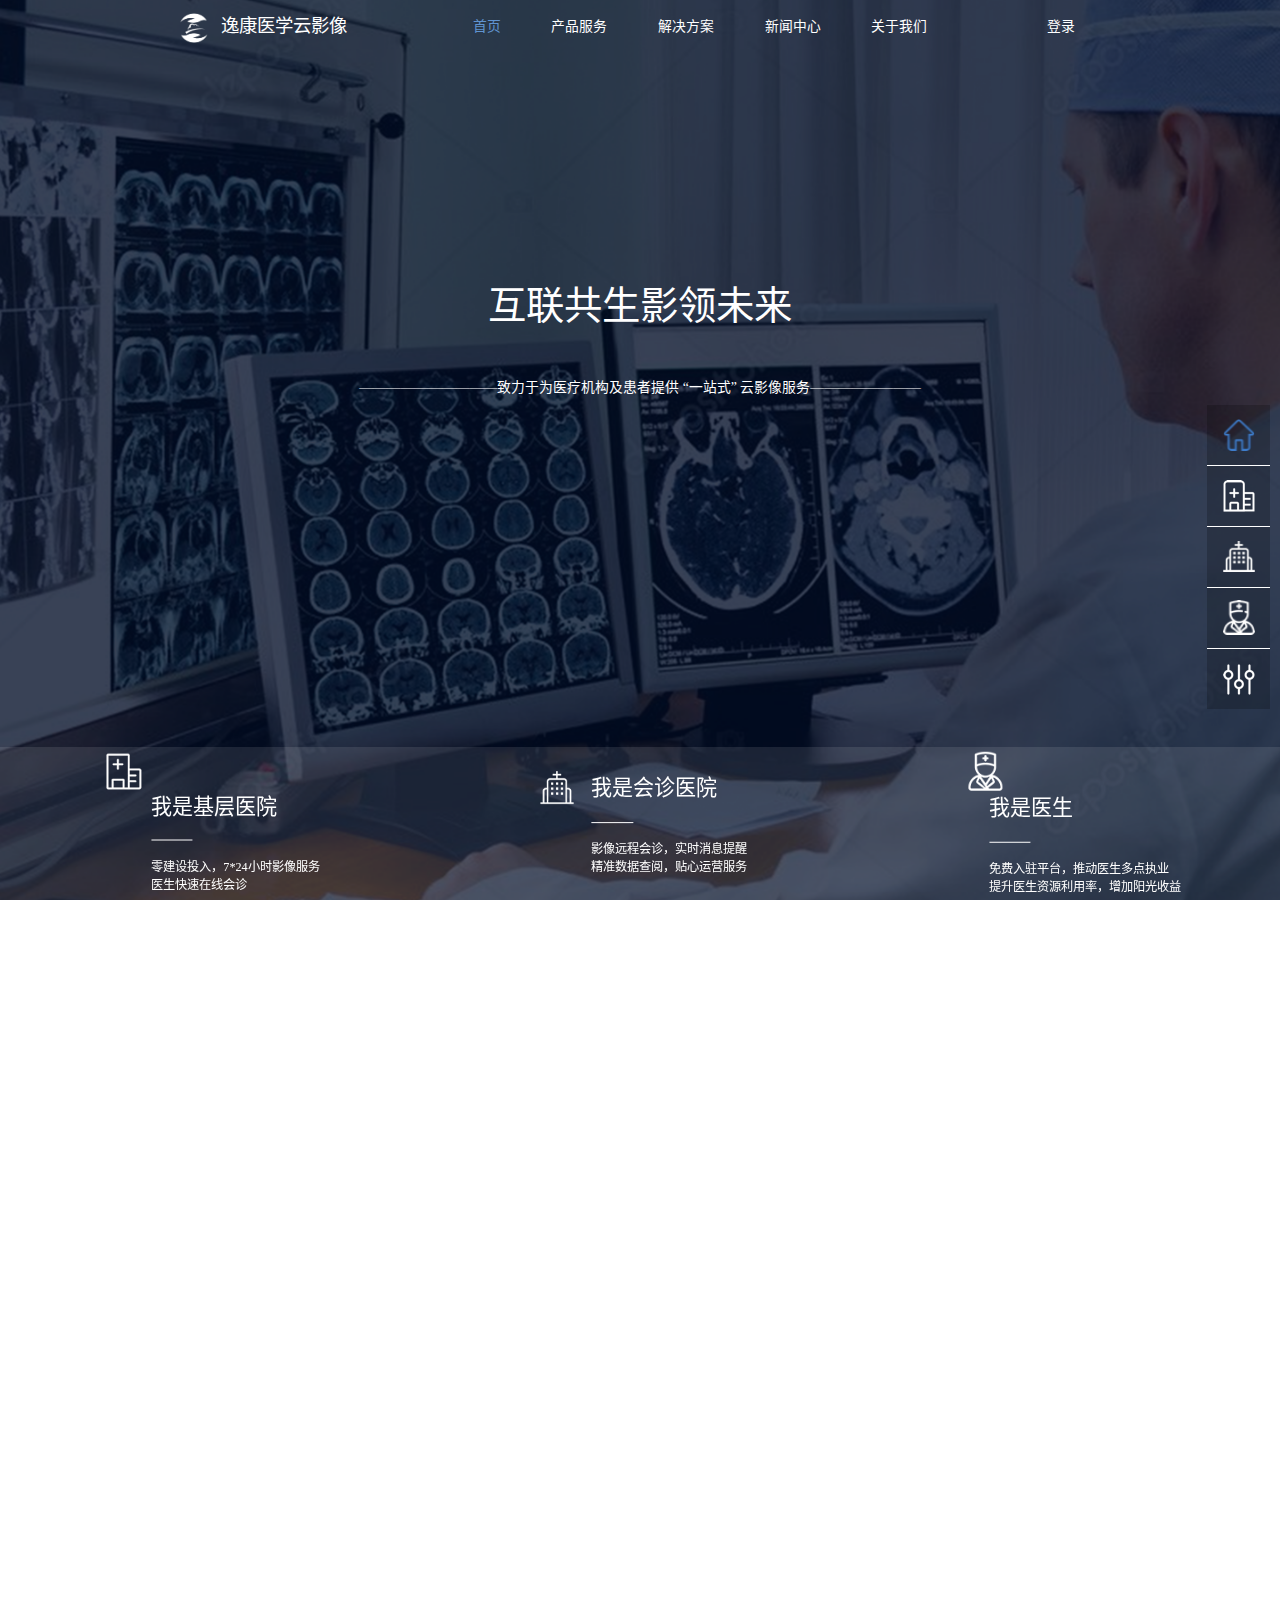
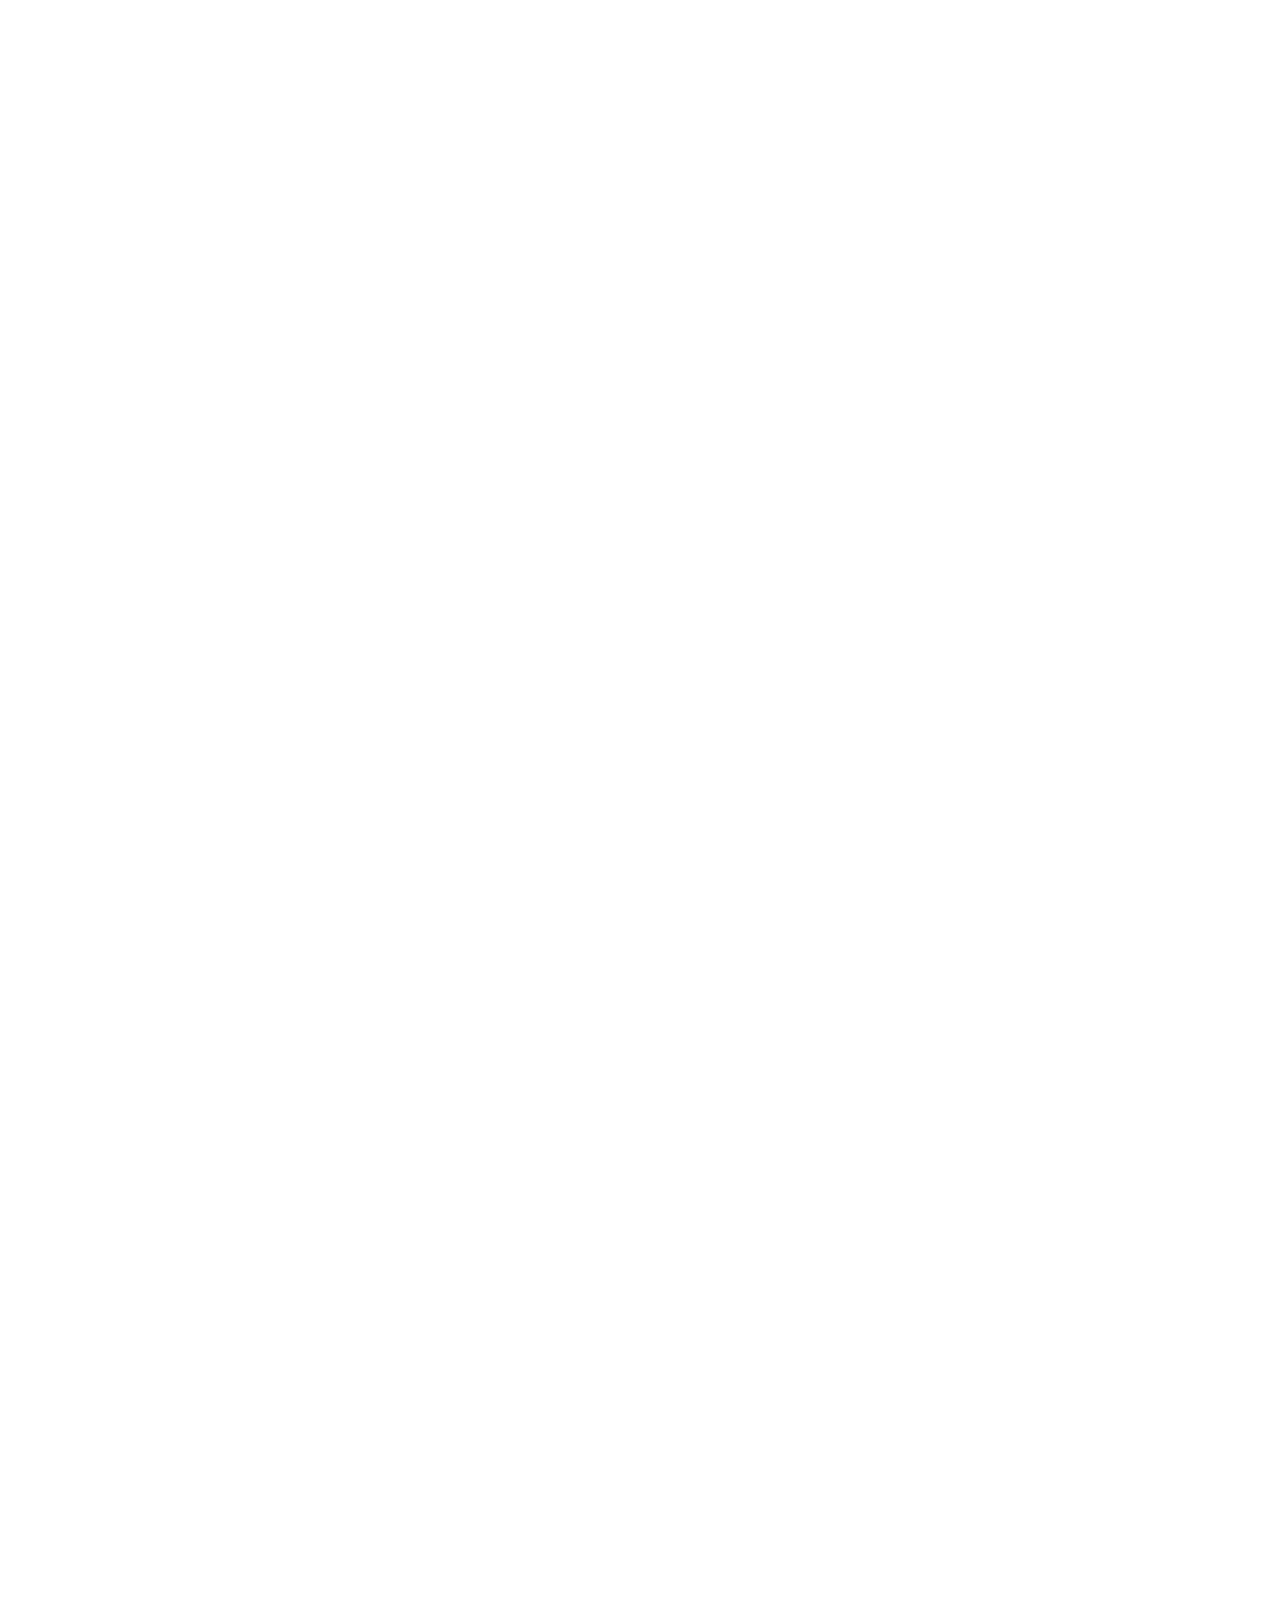
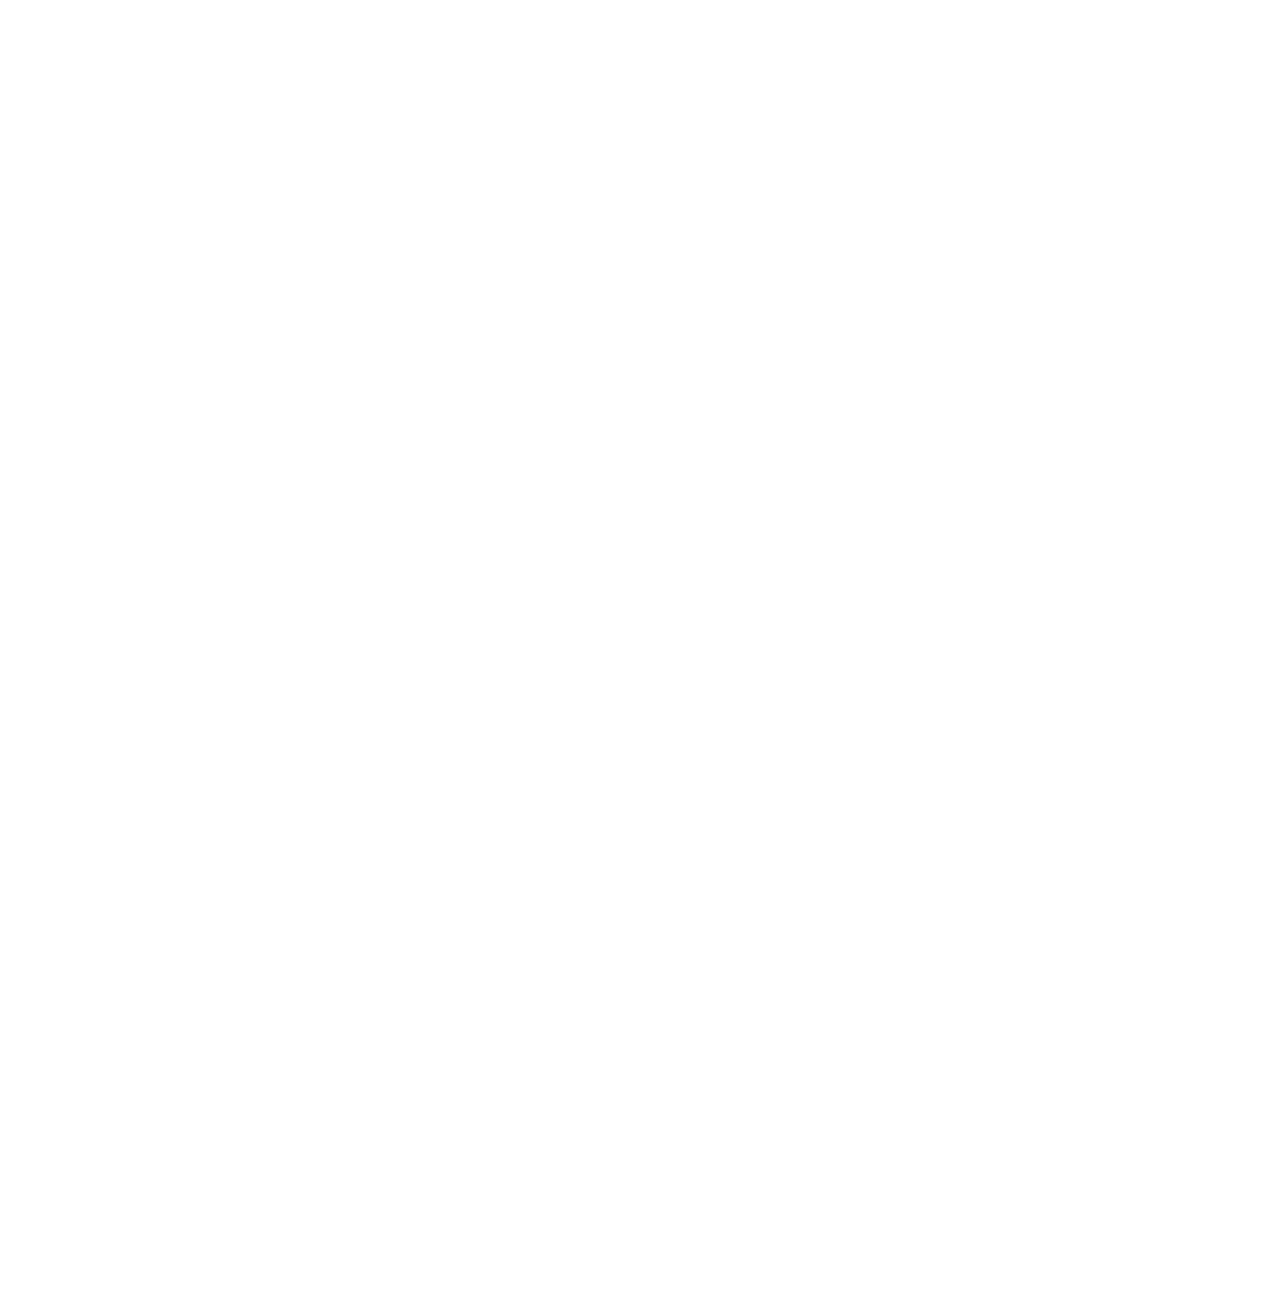
<file: index.html>
<!DOCTYPE html>

<html lang="zh-CN">

<head>

	<meta charset="utf-8">
	<meta http-equiv="X-UA-Compatible" content="IE=edge,chrome=1" />
	<meta content="width=device-width, initial-scale=1,maximum-scale=1,user-scalable=no" name="viewport">

	<title>逸康网</title>
	<link rel="icon" href="assets/images/logo.png" type="image/x-icon">
	<link rel="stylesheet" href="css/jquery.fullPage.css">
	<link rel="stylesheet" href="css/swiper.min.css">
	<link rel="stylesheet" href="css/animate.min.css">
	<link rel="stylesheet" href="css/reset.css">
	<link rel="stylesheet" href="css/style.css">



	<script src="js/jquery-1.8.3.min.js"></script>
	<script src="js/fullpage/jquery-ui-1.10.3.min.js"></script>
	<script src="js/fullpage/jquery.fullPage.min.js"></script>
	<script src="js/swiper/swiper.min.js"></script>
	<script type="text/javascript" src="js/count.js"></script>
	<style type="text/css">


</style>
<script>

	$(document).ready(function() {

		$.fn.fullpage({
			scrollingSpeed:500,

			anchors: ['page1', 'page2', 'page3', 'page4', 'page5'],
			menu: '#menu',

			afterLoad: function(anchorLink, index){
				if(index == 1){

					$('.section1').find('.footer').delay(100).animate({

						bottom: '0'

					}, 1500, 'easeOutExpo');

				}
				if(index == 5){

					$("#count").numberRock({
						lastNumber:1000,
						duration:2000,
						easing:'swing',  //慢快慢
					});
					$("#count1").numberRock({
						lastNumber:3000,
						duration:2000,
						easing:'swing',  //慢快慢
					});
					$("#count2").numberRock({
						lastNumber:5000,
						duration:2000,
						easing:'swing',  //慢快慢
					});

				}



			},

			onLeave: function(index, direction){
				if(index == '1'){

					$('.section1').find('.footer').delay(100).animate({

						bottom: '-120%'

					}, 1000, 'easeOutExpo');

				}
				if(index == '5'){

					

				}


			}

		});

	/*轮播
	var swiper = new Swiper('.swiper-container1', {
		spaceBetween: 30,
		centeredSlides: true,
		loop: true,
		autoplay: {
			delay: 2500,
			disableOnInteraction: false,
		},
		navigation: {
			nextEl: '.swiper-button-next',
			prevEl: '.swiper-button-prev',
		}
	});*/
	

});

</script>

</head>



<body>


	<!--菜单-->
	<ul id="menu" class="menu">

		<li data-menuanchor="page1" class="active"><a href="#page1"></a></li>

		<li data-menuanchor="page2"><a href="#page2"></a></li>

		<li data-menuanchor="page3"><a href="#page3"></a></li>

		<li data-menuanchor="page4"><a href="#page4"></a></li>
		<li data-menuanchor="page5"><a href="#page5"></a></li>

	</ul>

	<!--section begin-->
	<div class="section section1" style="height: 758px">
		<!--header Begin-->
		<header class="header">
			<div class="wrap cf">
				<div class="logo"><a href="javascript:void(0);" title=""><img src="assets/images/logo2.png" onerror="lods(this)" /><span>逸康医学云影像</span></a></div> 
				<nav class="menu">
					<ul class="parent">
						<li ><a href="index.html" class="on">首页</a></li>
						<li><a href="telemedicine.html">产品服务</a>
							<ul class="child">
								<li><a href="telemedicine.html">远程会诊</a></li>
								<li><a href="trusteeship.html">托管服务</a></li>
								<li><a href="education.html">教育培训</a></li>
								<li><a href="health.html">健康管理</a></li>

							</ul>
						</li>
						<li><a href="alliance.html">解决方案</a>
							<ul class="child">
								<li><a href="alliance.html">医联体</a></li>
								<li><a href="area.html">区域平台</a></li>
								<li><a href="hospital.html">全院PACS</a></li>
								<li><a href="group.html">集团PACS</a></li>
								<li><a href="doctors.html">医生联盟</a></li>
							</ul>
						</li>
						<li><a href="news.html">新闻中心</a></li> 
						<li><a href="about.html" target="_self">关于我们</a></li> 
						<li><a href="#" target="_self">登录</a></li>  

					</ul>
				</nav>
				

			</div>
			<!--移动端菜单-->
			<div class="mobile-menu"><span class="strip">menu</span></div>
		</header>
		<!--header End-->
		<div class="sec_01">
			
			<h1 class="cf"><span class="f50">互联共生</span><span  class="f50">影领未来</span></h1>
			<p class="cf">——————————致力于为医疗机构及患者提供 “一站式” 云影像服务————————</p>
		</div>

		<!--section footer-->
		<div class="footer">
			<ul>
				<li><a href="#page2">
					<img src="assets/images/basic_hospital.png" class="pull-left">
					<div class="cf pull-right">
						<h3 class="tl">我是基层医院</h3>
						<p class="tl"><span class="block">零建设投入，7*24小时影像服务</span><span class="block">医生快速在线会诊</span></p>
					</div>
				</a></li>
				<li><a href="#page3">
					<img src="assets/images/sub04_sec02_icon1_on.png" class="pull-left">
					<div class="cf pull-right">
						<h3 class="tl">我是会诊医院</h3>
						<p class="tl"><span class="block">影像远程会诊，实时消息提醒</span><span class="block">精准数据查阅，贴心运营服务</span></p>
					</div>
				</a></li>
				<li><a href="#page4">
					<img src="assets/images/sub04_sec02_icon2_on.png" class="pull-left">
					<div class="cf pull-right">
						<h3 class="tl">我是医生</h3>
						<p class="tl"><span class="block">免费入驻平台，推动医生多点执业</span><span class="block">提升医生资源利用率，增加阳光收益</span></p>
					</div>
				</a></li>
			</ul>
		</div>



	</div>
	
	<!--section start-->
	<div class="section section2 rep">
		<!--header Begin-->
		<header class="header">
			<div class="wrap cf">
				<div class="logo"><a href="javascript:void(0);" title=""><img src="assets/images/logo.png" onerror="lods(this)" /><span>逸康医学云影像</span></a></div> 
				<nav class="menu">
					<ul class="parent">
						<li ><a href="index.html" class="on">首页</a></li>
						<li><a href="telemedicine.html">产品服务</a>
							<ul class="child">
								<li><a href="telemedicine.html">远程会诊</a></li>
								<li><a href="trusteeship.html">托管服务</a></li>
								<li><a href="education.html">教育培训</a></li>
								<li><a href="health.html">健康管理</a></li>

							</ul>
						</li>
						<li><a href="alliance.html">解决方案</a>
							<ul class="child">
								<li><a href="alliance.html">医联体</a></li>
								<li><a href="area.html">区域平台</a></li>
								<li><a href="hospital.html">全院PACS</a></li>
								<li><a href="group.html">集团PACS</a></li>
								<li><a href="doctors.html">医生联盟</a></li>
							</ul>
						</li>
						
						<li><a href="about.html" target="_self">关于我们</a></li> 
						<li><a href="#" target="_self">登录</a></li>   
					</ul>
				</nav>
				

			</div>
			<!--移动端菜单-->
			<div class="mobile-menu"><span class="strip">menu</span></div>
		</header>
		<!--header End-->
		<div class="sec_01">
			<h1>我是基层医院</h1>
			<p>基层医院影像诊断能力相对薄弱，疑难病症无法处理，无法留住病患，远程会诊需求迫切</p>
			<button onclick="showBoard()">申请加入</button>
		</div>
		<div class="sec_02">
			<ul class="common-ul f0">
				<li class="li_01 outShadow1"><div class="img-inner"><img src="assets/images/sec3_icon01.png"></div><div class="text-inner"><h2>远程会诊</h2><p>解决医院影像医生
				资源缺乏的困局</p></div></li>
				<li class="li_02 outShadow1"><div class="img-inner"><img src="assets/images/sec3_icon02.png"></div><div class="text-inner"><h2>零建设投入</h2><p>无基建投入，实时影像上传
				提供运营支撑服务</p></div></li>
				<li class="li_03 outShadow1"><div class="img-inner" ><img src="assets/images/sec3_icon03.png"></div><div class="text-inner"><h2>业务提升</h2><p>影像专家远程会诊
					提高诊断水平
				提升业务能力</p></div></li>
				<li class="li_04 outShadow1"><div class="img-inner" ><img src="assets/images/sec3_icon04.png"></div><div class="text-inner"><h2>品牌塑造</h2><p>专家远程指导
					留住病患
				提升医院品牌价值</p></div></li>
			</ul>
		</div>

		
	</div>
	<!--section end-->
	<!--第四屏开始-->
	<div class="section section3 rep">
		<!--header Begin-->
		<header class="header">
			<div class="wrap cf">
				<div class="logo"><a href="javascript:void(0);" title=""><img src="assets/images/logo.png" onerror="lods(this)" /><span>逸康医学云影像</span></a></div> 
				<nav class="menu">
					<ul class="parent">
						<li ><a href="index.html" class="on">首页</a></li>
						<li><a href="telemedicine.html">产品服务</a>
							<ul class="child">
								<li><a href="telemedicine.html">远程会诊</a></li>
								<li><a href="trusteeship.html">托管服务</a></li>
								<li><a href="education.html">教育培训</a></li>
								<li><a href="health.html">健康管理</a></li>

							</ul>
						</li>
						<li><a href="alliance.html">解决方案</a>
							<ul class="child">
								<li><a href="alliance.html">医联体</a></li>
								<li><a href="area.html">区域平台</a></li>
								<li><a href="hospital.html">全院PACS</a></li>
								<li><a href="group.html">集团PACS</a></li>
								<li><a href="doctors.html">医生联盟</a></li>
							</ul>
						</li>
						
						<li><a href="about.html" target="_self">关于我们</a></li> 
						<li><a href="#" target="_self">登录</a></li>   
					</ul>
				</nav>
				

			</div>
			<!--移动端菜单-->
			<div class="mobile-menu"><span class="strip">menu</span></div>
		</header>
		<!--header End-->
		<div class="sec_01">
			<h1>我是会诊医院</h1>
			<p>提供远程影像会诊服务，提高基层医疗机构诊疗水平，推进“基层检查、上级诊断”，构建有序的分级诊疗格局</p>
			<button onclick="showBoard()">申请加入</button>
		</div>
		<div class="sec_02">
			<ul class="common-ul f0">
				<li class="li_01 left outShadow2"><div class="img-inner"><h2 class="f26">资源共享</h2></div><div class="text-inner"><p><span>实现专家资源共享</span><span>促进医疗资源合理布局</span></p></div></li>
				<li class="li_02 left outShadow2"><div class="img-inner"><h2 class="f26">零成本投入</h2></div><div class="text-inner"><p><span>提供专业服务平台</span><span>运营支撑，无成本投入</span></p></div></li>
				<li class="li_03 right outShadow2"><div class="img-inner"><h2 class="f26">业务协同</h2></div><div class="text-inner"><p><span>实现区域内业务协同</span><span>建立双向转诊绿色通道</span></p></div></li>
			</ul>
		</div>


	</div>
	<!--第四屏结束-->
	<!--第四屏开始-->
	<div class="section section4 rep">
		<!--header Begin-->
		<header class="header">
			<div class="wrap cf">
				<div class="logo"><a href="javascript:void(0);" title=""><img src="assets/images/logo.png" onerror="lods(this)" /><span>逸康医学云影像</span></a></div> 
				<nav class="menu">
					<ul class="parent">
						<li ><a href="index.html" class="on">首页</a></li>
						<li><a href="telemedicine.html">产品服务</a>
							<ul class="child">
								<li><a href="telemedicine.html">远程会诊</a></li>
								<li><a href="trusteeship.html">托管服务</a></li>
								<li><a href="education.html">教育培训</a></li>
								<li><a href="health.html">健康管理</a></li>

							</ul>
						</li>
						<li><a href="alliance.html">解决方案</a>
							<ul class="child">
								<li><a href="alliance.html">医联体</a></li>
								<li><a href="area.html">区域平台</a></li>
								<li><a href="hospital.html">全院PACS</a></li>
								<li><a href="group.html">集团PACS</a></li>
								<li><a href="doctors.html">医生联盟</a></li>
							</ul>
						</li>
						
						<li><a href="about.html" target="_self">关于我们</a></li> 
						<li><a href="#" target="_self">登录</a></li>   
					</ul>
				</nav>
				

			</div>
			<!--移动端菜单-->
			<div class="mobile-menu"><span class="strip">menu</span></div>
		</header>
		<!--header End-->
		<div class="sec_01">
			<h1>我是会诊医院</h1>
			<p>提供远程影像会诊服务，提高基层医疗机构诊疗水平，推进“基层检查、上级诊断”，构建有序的分级诊疗格局</p>
			<button onclick="showBoard()">申请加入</button>
		</div>
		<div class="sec_02">
			<ul class="common-ul f0">
				<li class="li_01 left outShadow1"><div class="img-inner"><h2 class="f26">资源共享</h2></div><div class="text-inner"><p><span>实现专家资源共享</span><span>促进医疗资源合理布局</span></p></div></li>
				<li class="li_02 left outShadow1"><div class="img-inner"><h2 class="f26">零成本投入</h2></div><div class="text-inner"><p><span>提供专业服务平台</span><span>运营支撑，无成本投入</span></p></div></li>
				<li class="li_03 right outShadow1"><div class="img-inner"><h2 class="f26">业务协同</h2></div><div class="text-inner"><p><span>实现区域内业务协同</span><span>建立双向转诊绿色通道</span></p></div></li>
			</ul>
		</div>


	</div>
	<!--第四屏结束-->
	<!--第五屏开始-->
	<div class="section section5">
		<!--header Begin-->
		<header class="header">
			<div class="wrap cf">
				<div class="logo"><a href="javascript:void(0);" title=""><img src="assets/images/logo2.png" onerror="lods(this)" /><span>逸康医学云影像</span></a></div> 
				<nav class="menu">
					<ul class="parent">
						<li ><a href="index.html" class="on">首页</a></li>
						<li><a href="telemedicine.html">产品服务</a>
							<ul class="child">
								<li><a href="telemedicine.html">远程会诊</a></li>
								<li><a href="trusteeship.html">托管服务</a></li>
								<li><a href="education.html">教育培训</a></li>
								<li><a href="health.html">健康管理</a></li>

							</ul>
						</li>
						<li><a href="alliance.html">解决方案</a>
							<ul class="child">
								<li><a href="alliance.html">医联体</a></li>
								<li><a href="area.html">区域平台</a></li>
								<li><a href="hospital.html">全院PACS</a></li>
								<li><a href="group.html">集团PACS</a></li>
								<li><a href="doctors.html">医生联盟</a></li>
							</ul>
						</li>
						
						<li><a href="about.html" target="_self">关于我们</a></li> 
						<li><a href="#" target="_self">登录</a></li>   
					</ul>
				</nav>
				

			</div>
			<!--移动端菜单-->
			<div class="mobile-menu"><span class="strip">menu</span></div>
		</header>
		<!--header End-->
		<h1>平台接入情况</h1>
		<div class="sec_01">
			
			<ul>
				<li><div class="img-inner" style="background-image: url('assets/images/sec5_icon01.png');"></div><div class="text-inner"><p class="num"><span id="count"></span>+</p><p>合作医院</p></div></li>
				<li><div class="img-inner" style="background-image: url('assets/images/sec5_icon02.png');"></div><div class="text-inner"><p class="num"><span id="count1"></span>+</p><p>平台接入医生</p></div></li>
				<li><div class="img-inner" style="background-image: url('assets/images/sec5_icon03.png');"></div><div class="text-inner"><p class="num"><span id="count2"></span>+</p><p>日均影像上传量</p></div></li>
			</ul>
		</div>
		<div class="footer">
			<p>版权所有  ©️2014-2018 ekangwang.cn  重庆途图科技有限公司    逾ICP备16005798号-2    </p>
			<p>渝公网安备  50019002501336号   </p>
		</div>

	</div>
	<!--第五屏结束-->

	<!--留言板开始-->
	<div class="board">
		<div class="title">
			<h3>逸康云影像留言</h3>
			<div class="btns">
				<div title="最小化" class="minimize"></div>
				<div title="扩大" class="enlarge" onclick="enlarge()"></div>
				<div title="窗口化" class="shrink hide" onclick="shrink()"></div>
				<div title="关闭" class="close" onclick="closeBoard()"></div>
			</div>
		</div>
		<form method="get" onsubmit="return toVaild()">
			<fieldset>
				<div class="fields">
					<p class="row">
						<label>服务类型</label>
						<select>
							<option value ="volvo">个人医生</option>
							<option value ="saab">公立医疗机构</option>
							<option value="opel">私立医疗机构</option>
							<option value="audi">专科联盟</option>
						</select>
					</p>
					<p class="row">
						<label for="name">姓名</label>
						<input type="text" name="name" id="name" class="require" placeholder="请输入您的真实姓名" />
						<div class="hint">请输入您的真实姓名</div>
					</p>
					<p class="row">
						<label for="phone">联系电话</label>
						<input type="tel" name="phone" id="phone" class="require" placeholder="请正确输入您的固定或移动电话号码" />
						<div class="hint">请输入正确号码格式</div>
					</p>
					<p class="row">
						<label for="email" class="optional">邮箱</label>
						<input type="email" name="email" id="email" placeholder="请输入您的邮箱" />
					</p>
					<p class="row">
						<label for="post" class="optional">所属职位</label>
						<input type="text" name="post" id="post" placeholder="例：影像医生，技师，主任医师等" />
					</p>
					<p class="row">
						<label>留言</label>
						<textarea id="message" class="require"></textarea>
						<div class="hint">留言不能为空</div>
					</p>
				</div>
			</fieldset>
			<input type="submit" value="提交" class="btn">
		</form>
		
	</div>
	<script type="text/javascript">
		function toVaild(){
			var isIllegal;
			$(".require").each(function(){
				if($(this).val()==""){
					$(this).parent().next().show();
					isIllegal=false;
				}else{
					$(this).parent().next().hide();
				}

			})

			if(isIllegal==false){
				return false;
			}
		}
		function showBoard(){
			$(".board").show();
		}
		function closeBoard(){
			$(".board").hide();
		}
		function enlarge(){
			$(".board").addClass("large");
			$(".enlarge").hide();
			$(".shrink").removeClass("hide");
		}
		function shrink(){
			$(".board").removeClass("large");
			$(".enlarge").show();
			$(".shrink").addClass("hide");
		}
	</script>



















</body>

</html>
</file>
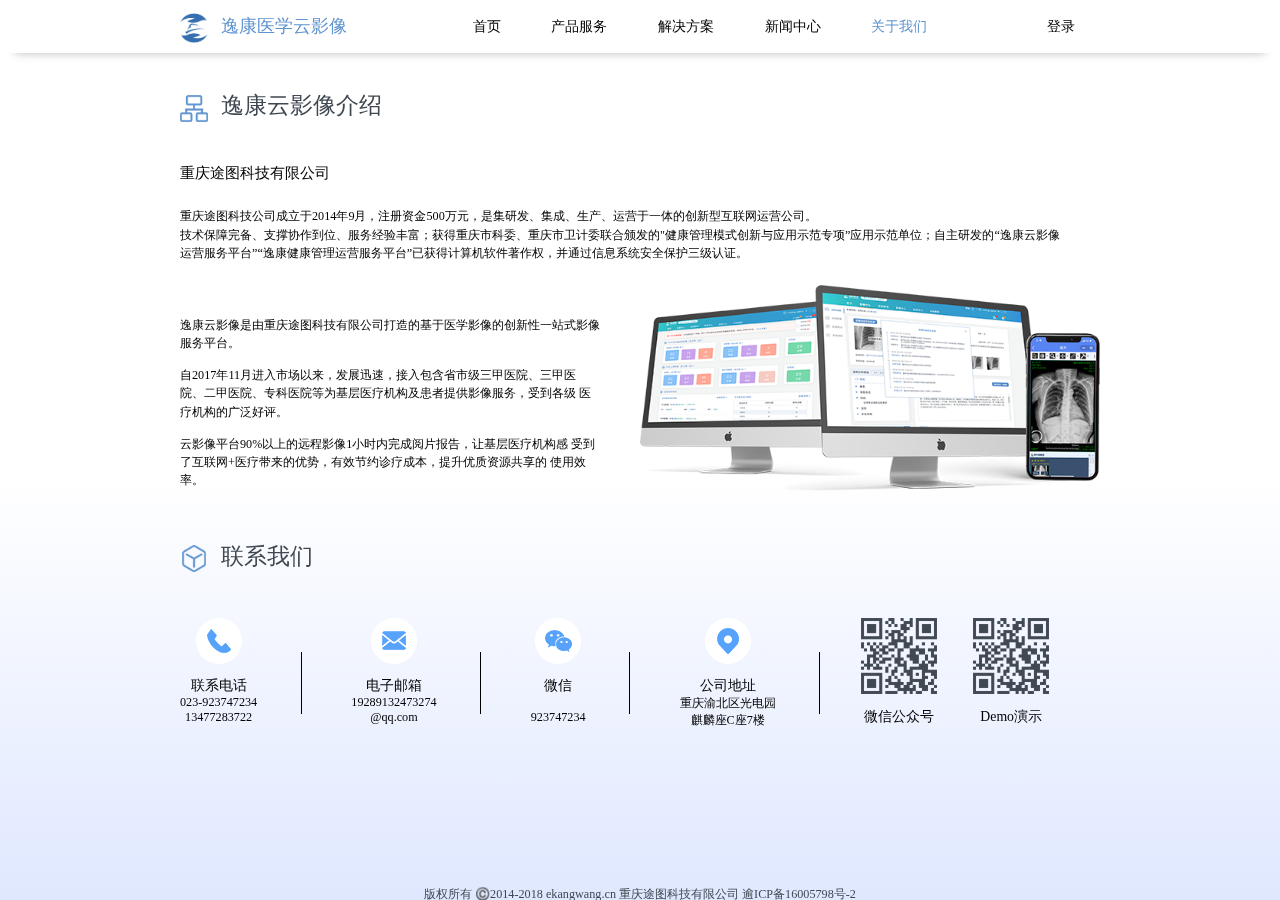
<file: about.html>
<!DOCTYPE html>
	<html lang="en">
	<head>
		<meta charset="UTF-8">
		<meta http-equiv="X-UA-Compatible" content="IE=edge,chrome=1" />
		<meta content="width=device-width, initial-scale=1,maximum-scale=1,user-scalable=no" name="viewport">
		<title>关于我们</title>
		<link rel="icon" href="assets/images/logo.png" type="image/x-icon">
		<link rel="stylesheet" href="css/animate.min.css">
		<link rel="stylesheet" href="css/reset.css">
		<link rel="stylesheet" href="css/style.css">
		<script src="js/jquery-1.8.3.min.js"></script>

	</head>
	<body>
		<!--header开始-->
		<header class="header fixed">
			<div class="wrap cf">
				<div class="logo"><a href="javascript:void(0);" title=""><img src="assets/images/logo.png" onerror="lods(this)" /><span>逸康医学云影像</span></a></div> 
				<nav class="menu">
					<ul class="parent">
						<li><a href="index.html">首页</a></li>
						<li><a href="telemedicine.html">产品服务</a>
							<ul class="child">
								<li><a href="telemedicine.html">远程会诊</a></li>
								<li><a href="trusteeship.html">托管服务</a></li>
								<li><a href="education.html">教育培训</a></li>
								<li><a href="health.html">健康管理</a></li>

							</ul>
						</li>
						<li><a href="alliance.html" >解决方案</a>
							<ul class="child">
								<li><a href="alliance.html">医联体</a></li>
								<li><a href="area.html">区域平台</a></li>
								<li><a href="hospital.html">全院PACS</a></li>
								<li><a href="group.html">集团PACS</a></li>
								<li><a href="doctors.html">医生联盟</a></li>
							</ul>
						</li>
						<li><a href="news.html">新闻中心</a></li> 
						<li><a href="about.html" class="on">关于我们</a></li> 
						<li><a href="#" target="_self">登录</a></li>   
					</ul>
				</nav>


			</div>
			<!--移动端菜单-->
			<div class="mobile-menu"><span class="strip">menu</span></div>
		</header>
		<!--header结束-->
		<div class="sub main about">

			<!--主要内容开始-->
			<div class="content below-header">
				<div class="sec sec01">
					<h2 class="title">逸康云影像介绍</h2>
					<div class="article">
						<h3 class="f20 mb30">重庆途图科技有限公司</h3>
						<p class="f16 mb70">
							<span class="block">重庆途图科技公司成立于2014年9月，注册资金500万元，是集研发、集成、生产、运营于一体的创新型互联网运营公司。</span>
							<span class="block">技术保障完备、支撑协作到位、服务经验丰富；获得重庆市科委、重庆市卫计委联合颁发的"健康管理模式创新与应用示范专项”应用示范单位；自主研发的“逸康云影像</span>
							<span class="block">运营服务平台”“逸康健康管理运营服务平台”已获得计算机软件著作权，并通过信息系统安全保护三级认证。</span>
						</p>
						<div>
							<img src="assets/images/about_sec01_img.png" style="float: right;">
							<p class="f16 mb18">逸康云影像是由重庆途图科技有限公司打造的基于医学影像的创新性一站式影像服务平台。</p>
							<p class="f16 mb18">自2017年11月进入市场以来，发展迅速，接入包含省市级三甲医院、三甲医
								院、二甲医院、专科医院等为基层医疗机构及患者提供影像服务，受到各级
							医疗机构的广泛好评。</p>
							<p class="f16 mb18">云影像平台90%以上的远程影像1小时内完成阅片报告，让基层医疗机构感
								受到了互联网+医疗带来的优势，有效节约诊疗成本，提升优质资源共享的
							使用效率。</p>

						</div>
					</div>
				</div>

				<div class="sec sec02">
					<h2 class="title">联系我们</h2>
					<div class="sec-bg5 sec-bg"></div>
					<ul>
						<li class="inlineb">
							<div>
							<img src="assets/images/contact_icon1.png">
							<p class="f18">联系电话</p>
							<p class="f16">023-923747234</p>
							<p class="f16">13477283722</p>
						</div>
						</li>
						<li class="inlineb">
							<div>
							<img src="assets/images/contact_icon2.png">
							<p class="f18">电子邮箱</p>
							<p class="f16">19289132473274</p>
							<p class="f16">@qq.com</p>
						</div>
						</li>
						<li class="inlineb">
							<div>
							<img src="assets/images/contact_icon3.png">
							<p class="f18">微信</p>
							<p class="f16 op0">wx</p>
							<p class="f16">923747234</p>
						</div>

						</li>
						<li class="inlineb">
							<div>
							<img src="assets/images/contact_icon4.png">
							<p class="f18">公司地址</p>
							<p class="f16">重庆渝北区光电园</p>
							<p class="f16">麒麟座C座7楼</p>
						</div>

						</li>
						<li class="inlineb">
							<div>
							<div class="inlineb qrcode">
								<img src="assets/images/qrcode.png">
								<p class="f18">微信公众号</p>
							</div>
							<div class="inlineb qrcode">
								<img src="assets/images/qrcode.png">
								<p class="f18">Demo演示</p>
							</div>
						</div>
						</li>
					</ul>
					<!--底部-->
				<div class="footer sub">
					<p>版权所有  ©️2014-2018 ekangwang.cn  重庆途图科技有限公司    逾ICP备16005798号-2    </p>
					<p>渝公网安备  50019002501336号   </p>
				</div>
				</div>

				
			</div>
			<!--主要内容结束-->
		</div>



	</body>
	</html>
</file>
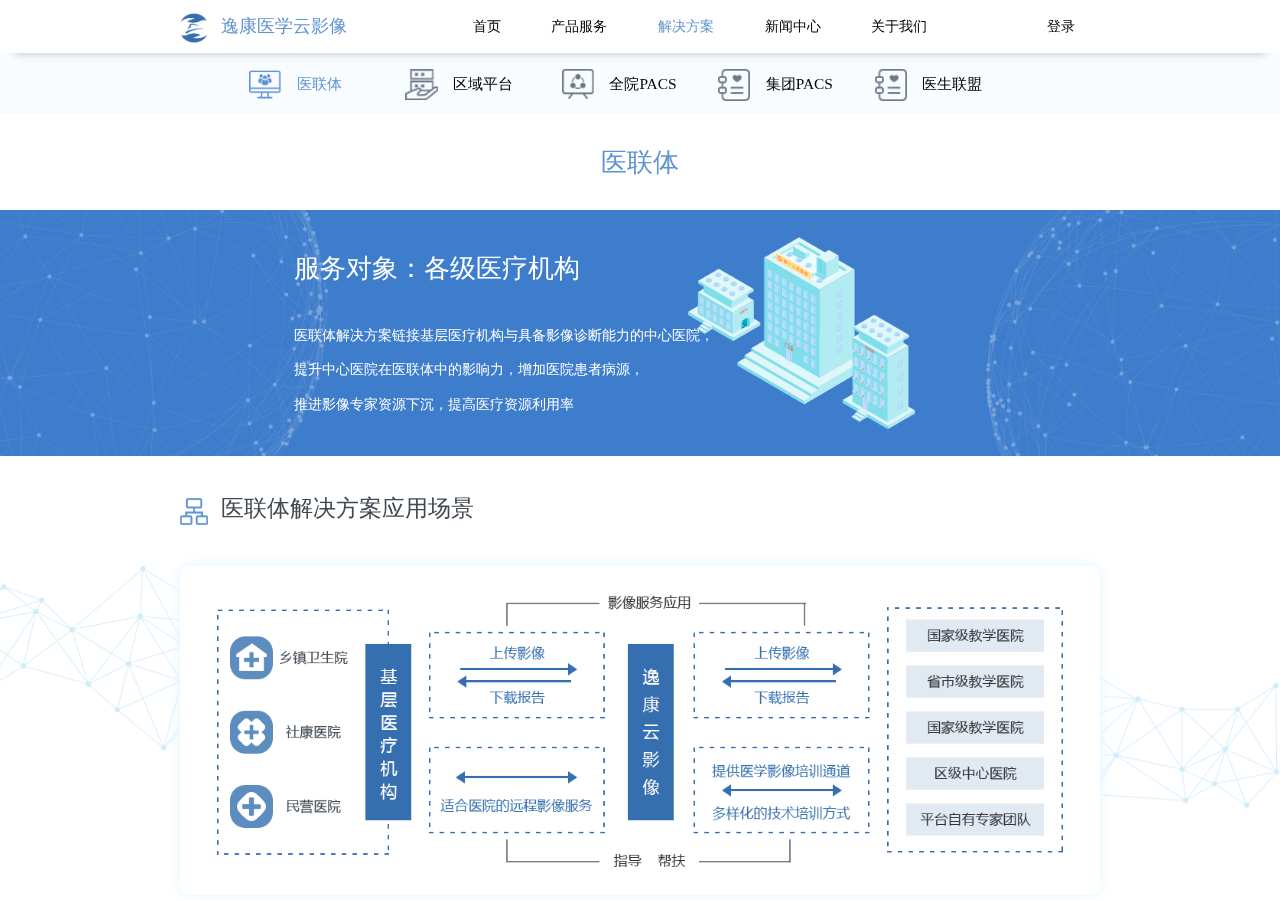
<file: alliance.html>
<!DOCTYPE html>
	<html lang="en">
	<head>
		<meta charset="UTF-8">
		<meta http-equiv="X-UA-Compatible" content="IE=edge,chrome=1" />
		<meta content="width=device-width, initial-scale=1,maximum-scale=1,user-scalable=no" name="viewport">
		<title>医联体</title>
		<link rel="icon" href="assets/images/logo.png" type="image/x-icon">
		<link rel="stylesheet" href="css/animate.min.css">
		<link rel="stylesheet" href="css/reset.css">
		<link rel="stylesheet" href="css/style.css">
		<script src="js/jquery-1.8.3.min.js"></script>

	</head>
	<body>
		<!--header开始-->
		<header class="header fixed">
			<div class="wrap cf">
				<div class="logo"><a href="javascript:void(0);" title=""><img src="assets/images/logo.png" onerror="lods(this)" /><span>逸康医学云影像</span></a></div> 
				<nav class="menu">
					<ul class="parent">
						<li><a href="index.html">首页</a></li>
						<li><a href="telemedicine.html">产品服务</a>
							<ul class="child">
								<li><a href="telemedicine.html">远程会诊</a></li>
								<li><a href="trusteeship.html">托管服务</a></li>
								<li><a href="education.html">教育培训</a></li>
								<li><a href="health.html">健康管理</a></li>

							</ul>
						</li>
						<li><a href="alliance.html" class="on">解决方案</a>
							<ul class="child">
								<li><a href="alliance.html">医联体</a></li>
								<li><a href="area.html">区域平台</a></li>
								<li><a href="hospital.html">全院PACS</a></li>
								<li><a href="group.html">集团PACS</a></li>
								<li><a href="doctors.html">医生联盟</a></li>
							</ul>
						</li>
						<li><a href="news.html">新闻中心</a></li> 
						<li><a href="about.html" target="_self">关于我们</a></li> 
<li><a href="#" target="_self">登录</a></li>   
					</ul>
				</nav>


			</div>
			<!--移动端菜单-->
			<div class="mobile-menu"><span class="strip">menu</span></div>
		</header>
		<!--header结束-->
		<div class="sub main alliance">

			<!--子菜单开始-->
			<div class="sub-menu sub-menu2 below-header">
				<ul class="inline">
					<li class="f20 li1 on"><a href="alliance.html">医联体</a></li>
					<li class="f20 li2"><a href="area.html">区域平台</a></li>
					<li class="f20 li3"><a href="hospital.html">全院PACS</a></li>
					<li class="f20 li4"><a href="group.html">集团PACS</a></li>
					<li class="f20 li4"><a href="doctors.html">医生联盟</a></li>
				</ul>
			</div>
			<!--子菜单结束-->
			<!--主要内容开始-->
			<div class="content">
				<h1 class="c-active f34 center">医联体</h1>
				<div class="intro intro2">
					<div class="article2">
						<h1><span>服务对象：各级医疗机构</span></h1>
						<p><span>医联体解决方案链接基层医疗机构与具备影像诊断能力的中心医院，</span>
							<span>提升中心医院在医联体中的影响力，增加医院患者病源，</span>
							<span>推进影像专家资源下沉，提高医疗资源利用率</span></p>
						</div>
						<img src="assets/images/sub05_intro2.png" class="sub_intro_png">
					</div>

					<div class="sec sec01">
						<h2 class="title">医联体解决方案应用场景</h2>
						<div class="sec2-bg1 sec2-bg-left"></div>
						<div class="sec2-bg1 sec2-bg-right"></div>
						<div class="rect animated bounceInUp"></div>
					</div>

					<div class="sec sec02">
						<h2 class="title">医院建设方案</h2>
						<div class="sec2-bg1 sec2-bg-left"></div>
						<div class="sec2-bg1 sec2-bg-right"></div>
						<ul class="common-ul f0">
						<li class="li_01 left"><div class="img-inner"><h2 class="f26">零建设投入</h2></div><div class="text-inner"><p><span>逸康云影像平台零建设成本投入</span><span>满足影像传输、阅片、会诊、等服务</span><span>提供第三方影像中心专家医生实地培训</span><span>为基层医疗机构及患者提供一站式服务</span></p></div></li>
						<li class="li_02 left"><div class="img-inner"><h2 class="f26">落地化运营推广</h2></div><div class="text-inner"><p><span>逸康云影像平台提供专业的运营推广方案</span><span>包括医联体内各基层医疗机构的推广</span><span>灵活的价格服务体系，影像数据运营，
财务结算等</span></p></div></li>
						<li class="li_03 right"><div class="img-inner"><h2 class="f26">放射科业务培训</h2></div><div class="text-inner"><p><span>逸康云影像平台提供7*24 小时技术支撑</span><span>包括系统上门安装，操作培训，问题解答
不定期系统优化升级，定制化需求等服务</span></p></div></li>
					</ul>
					</div>

					<div class="sec sec03">
						<h2 class="title">医联体解决方案优势</h2>
						<div class="embrace">
							<div class="center-img">
								<div class="circleChart" id="1" data-value="77">
								</div>
								<div class="circle f30 hcenter"><!--<p><span>医联体</span><span>解决方案</span><span>优势</span></p>-->
								
								</div>
								
								
							</div>
							<ul>
								<li class="item1 pull-left ">
									<div class="text-inner inlineb">
									<h3 class="f22"><span>水平提升</span></h3>
									<p class="f16"><span>提升医联体基层医疗机构</span><span>诊疗能力，影像水平同质化</span></p>
								</div>
								<img src="assets/images/sub08_sec02_icon01.png">
								</li>
								<li class="item2 pull-left">
									<div class="text-inner inlineb">
									<h3 class="f22"><span>节约成本</span></h3>
									<p class="f16"><span>解决基层医疗机构影像医生</span><span>缺乏问题降低影像建设成本</span></p>
								</div>
								<img src="assets/images/sub08_sec02_icon01.png">
								</li>
								<li class="item3 pull-left">
									<div class="text-inner inlineb">
									<h3 class="f22"><span>品牌塑造</span></h3>
									<p class="f16"><span>区域内影像数据统一管理</span><span>实现影像数据共享、联动</span></p>
								</div>
									<img src="assets/images/sub08_sec02_icon01.png">
								</li>
								<li class="item4">
									<div class="text-inner">
									<p class="f16"><span>提升医联体基层医疗机构</span><span>诊疗能力，影像水平同质化</span></p>
									<h3 class="f22"><span>数据联动</span></h3>
								</div>
								<img src="assets/images/sub08_sec02_icon01.png">
									
								</li>
								<li class="item5 pull-right">
									<img src="assets/images/sub08_sec02_icon01.png">
									<div class="text-inner inlineb">
									<h3 class="f22"><span>增加收益</span></h3>
									<p class="f16"><span>增加基层医疗机构业务收入</span><span>推动医生多点执业，增加阳光收入</span></p>
								</div>
								</li>
								<li class="item6 pull-right">
									<img src="assets/images/sub08_sec02_icon01.png">
									<div class="text-inner inlineb">
									<h3 class="f22"><span>水平提升</span></h3>
									<p class="f16"><span>互联网+医学影像，</span><span>随时随地阅片提升效率</span></p>
								</div>
								</li>
								<li class="item7 pull-right">
									<img src="assets/images/sub08_sec02_icon01.png">
									<div class="text-inner inlineb">
									<h3 class="f22"><span>资源分配</span></h3>
									<p class="f16"><span>有利于中心医院影像专家资源下沉，</span><span>提升医疗资源利用率</span></p>
								</div>
								</li>
							</ul>
						</div>
					</div>


				</div>
				<!--主要内容结束-->
				<!--底部-->
			<div class="footer sub">
				<p>版权所有  ©️2014-2018 ekangwang.cn  重庆途图科技有限公司    逾ICP备16005798号-2    </p>
				<p>渝公网安备  50019002501336号   </p>
			</div>
			</div>
			
			<script src="js/circleChart.min.js"></script>
			<script type="text/javascript">
	$(function(){
		var windowH = $(window).height();
		var circleS = $(".circleChart").width();
		$(".main").scroll(function(){
			
			if($(".sec03").offset().top<=windowH/1.3){
				$(".sec03 .pull-left").addClass("animated fadeInLeft");
				$(".sec03 .pull-right").addClass("animated fadeInRight");
				$(".sec03 .item4").addClass("animated fadeInDown");
				//$(".sec03 li").css("visibility","visible");
			}
			$(".circleChart#1").circleChart({

					startAngle: 100,
					speed: 4500,
					animation: "easeInOutCubic",
					background:  false,
					color: "#8cb1e1",
					size:circleS,
					widthRatio: 0.02,
					counterclockwise: false,
					value: 60
	});

		});
	})
</script>

		</body>
		</html>
</file>
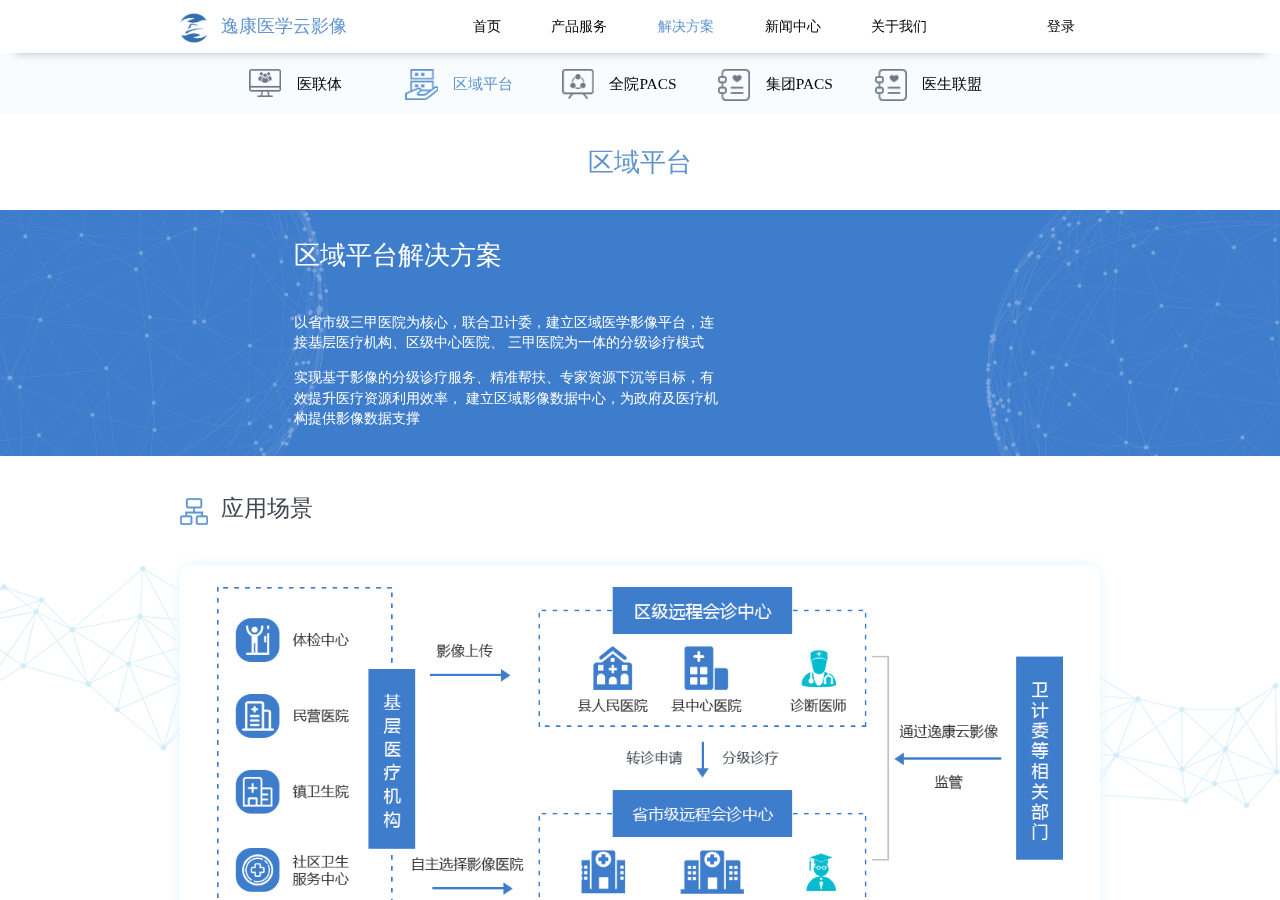
<file: area.html>
<!DOCTYPE html>
	<html lang="en">
	<head>
		<meta charset="UTF-8">
		<meta http-equiv="X-UA-Compatible" content="IE=edge,chrome=1" />
		<meta content="width=device-width, initial-scale=1,maximum-scale=1,user-scalable=no" name="viewport">
		<title>区域平台</title>
		<link rel="icon" href="assets/images/logo.png" type="image/x-icon">
		<link rel="stylesheet" href="css/animate.min.css">
		<link rel="stylesheet" href="css/reset.css">
		<link rel="stylesheet" href="css/style.css">
		<script src="js/jquery-1.8.3.min.js"></script>

	</head>
	<body>
		<!--header开始-->
		<header class="header fixed">
			<div class="wrap cf">
				<div class="logo"><a href="javascript:void(0);" title=""><img src="assets/images/logo.png" onerror="lods(this)" /><span>逸康医学云影像</span></a></div> 
				<nav class="menu">
					<ul class="parent">
						<li><a href="index.html">首页</a></li>
						<li><a href="telemedicine.html" >产品服务</a>
							<ul class="child">
								<li><a href="telemedicine.html">远程会诊</a></li>
								<li><a href="trusteeship.html">托管服务</a></li>
								<li><a href="education.html">教育培训</a></li>
								<li><a href="health.html">健康管理</a></li>

							</ul>
						</li>
						<li><a href="alliance.html" class="on">解决方案</a>
							<ul class="child">
								<li><a href="alliance.html">医联体</a></li>
								<li><a href="area.html">区域平台</a></li>
								<li><a href="hospital.html">全院PACS</a></li>
								<li><a href="group.html">集团PACS</a></li>
								<li><a href="doctors.html">医生联盟</a></li>
							</ul>
						</li>
						<li><a href="news.html">新闻中心</a></li> 
						<li><a href="about.html" target="_self">关于我们</a></li> 
						<li><a href="#" target="_self">登录</a></li>   
					</ul>
				</nav>


			</div>
			<!--移动端菜单-->
			<div class="mobile-menu"><span class="strip">menu</span></div>
		</header>
		<!--header结束-->
		<div class="sub main area">

			<!--子菜单开始-->
			<div class="sub-menu sub-menu2 below-header">
				<ul class="inline">
					<li class="f20 li1"><a href="alliance.html">医联体</a></li>
					<li class="f20 li2 on"><a href="area.html">区域平台</a></li>
					<li class="f20 li3"><a href="hospital.html">全院PACS</a></li>
					<li class="f20 li4"><a href="group.html">集团PACS</a></li>
					<li class="f20 li4"><a href="doctors.html">医生联盟</a></li>
				</ul>
			</div>
			<!--子菜单结束-->
			<!--主要内容开始-->
			<div class="content">
				<h1 class="c-active f34 center">区域平台</h1>
				<div class="intro intro2">
					<div class="article2">
						<h1><span>区域平台解决方案</span></h1>
						<p><span>以省市级三甲医院为核心，联合卫计委，建立区域医学影像平台，连接基层医疗机构、区级中心医院、
						三甲医院为一体的分级诊疗模式</span>
						<span>实现基于影像的分级诊疗服务、精准帮扶、专家资源下沉等目标，有效提升医疗资源利用效率，
						建立区域影像数据中心，为政府及医疗机构提供影像数据支撑</span>
					</p>
				</div>

			</div>


			<div class="sec sec01">
				<h2 class="title">应用场景</h2>
				<div class="sec2-bg1 sec2-bg-left"></div>
				<div class="sec2-bg1 sec2-bg-right"></div>
				<div class="rect animated bounceInUp"></div>
			</div>

			<div class="sec sec02">
				<h2 class="title">区域平台的应用</h2>
				<!--<div class="sec2-bg1 sec2-bg-left"></div>
				<div class="sec2-bg1 sec2-bg-right"></div>-->
				<ul class="inline f0">
					<li>
						<img src="assets/images/sub06_sec02_icon1.png" class="vcenter pl">
						<div class=" text-inner pr">
							<div class="vcenter">
							<div class="text-title tleft"><div class="mainColor1 f46 inlneb mr18">01</div><h3 class="f32 inlneb c0">分诊治疗</h3></div>
							<p class="f16 tleft c0">逸康云影像平台采用互联网+远程影像会诊的服务模式，构建基于影像的区域性平台，为基层医疗机构与上级
								医院和专家之间搭建了桥梁，从传统的沟通模式，逐步转化为依托互联网的及时在线沟通。实现基层影像拍摄，
								区域影像平台远程会诊，切实解决基层医疗机构影像医生资源缺乏的问题，实现区域内影像水平同质化管理，
							推动基于影像的分级诊疗服务。</p>
						</div>
						</div>
					</li>
					<li>
						<img src="assets/images/sub06_sec02_icon1.png" class="vcenter pr">
						<div class="text-inner pl">
							<div class="vcenter">
							<div class="text-title tleft"><div class="mainColor1 f46 inlneb mr18">02</div><h3 class="f32 inlneb c0">分诊治疗</h3></div>
							<p class="f16 tleft c0">逸康云影像平台采用互联网+远程影像会诊的服务模式，构建基于影像的区域性平台，为基层医疗机构与上级
								医院和专家之间搭建了桥梁，从传统的沟通模式，逐步转化为依托互联网的及时在线沟通。实现基层影像拍摄，
								区域影像平台远程会诊，切实解决基层医疗机构影像医生资源缺乏的问题，实现区域内影像水平同质化管理，
							推动基于影像的分级诊疗服务。</p>
						</div>
						</div>
					</li>
					<li>
						<img src="assets/images/sub06_sec02_icon1.png" class="vcenter pl">
						<div class="text-inner pr">
							<div class="vcenter">
							<div class="text-title tleft"><div class="mainColor1 f46 inlneb mr18">03</div><h3 class="f32 inlneb c0">分诊治疗</h3></div>
							<p class="f16 tleft c0">逸康云影像平台采用互联网+远程影像会诊的服务模式，构建基于影像的区域性平台，为基层医疗机构与上级
								医院和专家之间搭建了桥梁，从传统的沟通模式，逐步转化为依托互联网的及时在线沟通。实现基层影像拍摄，
								区域影像平台远程会诊，切实解决基层医疗机构影像医生资源缺乏的问题，实现区域内影像水平同质化管理，
							推动基于影像的分级诊疗服务。</p>
						</div>
						</div>
					</li>
					<li>
						<img src="assets/images/sub06_sec02_icon1.png" class="vcenter pr">
						<div class="text-inner pl">
							<div class="vcenter">
							<div class="text-title tleft"><div class="mainColor1 f46 inlneb mr18">04</div><h3 class="f32 inlneb c0">分诊治疗</h3></div>
							<p class="f16 tleft c0">逸康云影像平台采用互联网+远程影像会诊的服务模式，构建基于影像的区域性平台，为基层医疗机构与上级
								医院和专家之间搭建了桥梁，从传统的沟通模式，逐步转化为依托互联网的及时在线沟通。实现基层影像拍摄，
								区域影像平台远程会诊，切实解决基层医疗机构影像医生资源缺乏的问题，实现区域内影像水平同质化管理，
							推动基于影像的分级诊疗服务。</p>
						</div>
						</div>
					</li>
					<!--<li class="horizontal li_01">
						<div class="left"><h2 class="f35">分诊治疗</h2></div>
						<div class="text-inner f16 right">
							<p>逸康云影像平台采用互联网+远程影像会诊的服务模式，构建基于影像的区域性平台</p>
							<p>为基层医疗机构与上级医院和专家之间搭建了桥梁，从传统的沟通模式，逐步转化为依托互联网的及时在线沟通</p>
							<p>实现基层影像拍摄，区域影像平台远程会诊，切实解决基层医疗机构影像医生资源缺乏的问题，实现区域内影像水平同质化管理，推动基于影像的分级诊疗服务</p>
						</div>
					</li>
					<li class="horizontal li_02">
						<div class="left"><h2 class="f35">精准帮扶</h2></div>
						<div class="text-inner f16 right">
							<p>随着新一轮医疗体制改革的不断推进，强化基层医疗机构服务能力是实现分级诊疗的基础</p>
							<p>虽然国家对医疗投入大量的资源，但偏远地区的基层医疗机构水平及条件任相对较差</p>
							<p>通过互联网方式搭建的逸康云影像平台，重新配置专家医生资源及设备资源，以高效、便捷、经济的方式落实分级诊疗，实现专家资源的精准帮扶，更好的为基层医疗机构及患者提供服务，提高整体诊诊疗水平</p>
						</div>
					</li>
					<li class="horizontal li_03">
						<div class="left"><h2 class="f35">影像质量管理</h2></div>
						<div class="text-inner f16 right">
							<p>01、在基层医疗机构缺乏影像专业医生的情况下，通过远程会诊，切实解决基层医院影像诊断的业务需求，降低基层运营成本</p>
							<p>02、省市级三甲医院及区域中心医院建立一套有关影像设备、检查规范度及诊断准确性等质量内容的规范体系，规范各基层医医疗机构的影像设备使用及诊疗水平，便于质量的统一管理</p>
						</div>
					</li>
					<li class="horizontal li_04">
						<div class="left"><h2 class="f35">数据管理</h2></div>
						<div class="text-inner f16 right">
							<p>01、成立区域平台后，实现区域内影像数据的互联互通、有效管理，为三甲医院提供影像数据支撑服务</p>
							<p>02、逸康云影像平台采用云加密及传输技术，保障原始影像信息的有损、无损压缩，支持影像影像信息查看</p>
							<p>03、基于区域平台的应用，更好的推进区域内影像检查结果信息互认</p>
						</div>
					</li>
				-->
			</ul>
		</div>

		<div class="sec sec03">
			<h2 class="title">托管服务优势</h2>
			<div class="sec2-bg2"></div>
			<!--<ul class="inline f0 common-circle">
				<li class="quarter li_01">
					<div class="circle"><p>01</p></div>
					<p class="text-inner f18">推进影像分级诊疗服务落地</p>
				</li>
				<li class="quarter li_02">
					<div class="circle"><p>02</p></div>
					<p class="text-inner f18">便于政府收集监控影像数据，为推进医疗改革提供数据支撑</p>
				</li>
				<li class="quarter li_03">
					<div class="circle"><p>03</p></div>
					<p class="text-inner f18">节约影像成本惠及基层医院服务患者就医</p>
				</li>
				<li class="quarter li_04">
					<div class="circle"><p>04</p></div>
					<p class="text-inner f18">影像精准帮扶专家医生资源下沉基层医生技能提升</p>
				</li>
			</ul>-->
			<ul class="inline f0">
					<li class="li-one-forth li_01 br8 outShadow1" style="visibility:hidden;">
						<h3 class="f42 cf tleft">01</h3>
						<div>01564363464</div>
						<div class="w100 cf pl28">
							<p class="f20 tleft mb18">推进影像分级诊疗</p>
							<p class="f20 tleft">服务落地</p>
						</div>
					</li>
					<li class="li-one-forth li_02 br8 outShadow1" style="visibility:hidden;">
						<h3 class="f42 cf tleft">01</h3>
						<div>01564363464</div>
						<div class="w100 cf pl28">
							<p class="f20 tleft mb18">推进影像分级诊疗</p>
							<p class="f20 tleft">服务落地</p>
						</div>
					</li>
					<li class="li-one-forth li_03 br8 outShadow1" style="visibility:hidden;">
						<h3 class="f42 cf tleft">01</h3>
						<div>01564363464</div>
						<div class="w100 cf pl28">
							<p class="f20 tleft mb18">推进影像分级诊疗</p>
							<p class="f20 tleft">服务落地</p>
						</div>
					</li>
					<li class="li-one-forth li_04 br8 outShadow1 mr0" style="visibility:hidden;">
						<h3 class="f42 cf tleft">01</h3>
						<div>01564363464</div>
						<div class="w100 cf pl28">
							<p class="f20 tleft mb18">推进影像分级诊疗</p>
							<p class="f20 tleft">服务落地</p>
						</div>
					</li>
				</ul>
			<!--底部-->
			<div class="footer sub">
				<p>版权所有  ©️2014-2018 ekangwang.cn  重庆途图科技有限公司    逾ICP备16005798号-2    </p>
				<p>渝公网安备  50019002501336号   </p>
			</div>
		</div>


	</div>
	<!--主要内容结束-->
</div>
<script type="text/javascript">
	$(function(){
		var windowH = $(window).height();
		$(".main").scroll(function(){
			$(".sec02 li img").each(function(index,element){
				if($(this).offset().top<=windowH/1.3){
					$(this).next().addClass("animated myBounceInUp");
					console.log($(this).offset().top);
				}
			})
			if($(".sec03").offset().top<=windowH/1.3){
				$(".sec03 li").addClass("mybounceInUp2");
				$(".sec03 li").css("visibility","visible");
			}
		});
	})
</script>



</body>
</html>
</file>
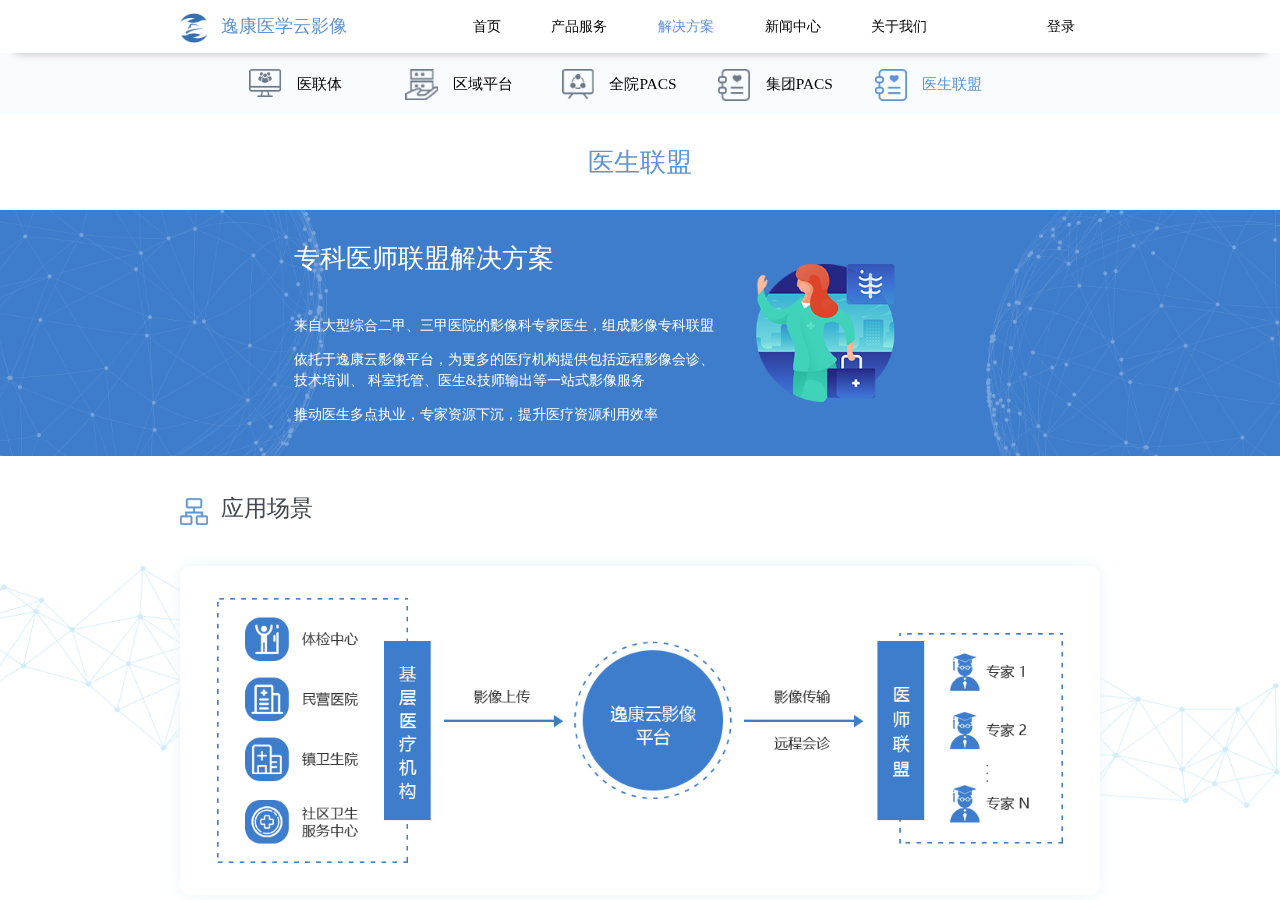
<file: doctors.html>
<!DOCTYPE html>
	<html lang="en">
	<head>
		<meta charset="UTF-8">
		<meta http-equiv="X-UA-Compatible" content="IE=edge,chrome=1" />
		<meta content="width=device-width, initial-scale=1,maximum-scale=1,user-scalable=no" name="viewport">
		<title>医生联盟</title>
		<link rel="icon" href="assets/images/logo.png" type="image/x-icon">
		<link rel="stylesheet" href="css/animate.min.css">
		<link rel="stylesheet" href="css/reset.css">
		<link rel="stylesheet" href="css/style.css">
		<script src="js/jquery-1.8.3.min.js"></script>

	</head>
	<body>
		<!--header开始-->
		<header class="header fixed">
			<div class="wrap cf">
				<div class="logo"><a href="javascript:void(0);" title=""><img src="assets/images/logo.png" onerror="lods(this)" /><span>逸康医学云影像</span></a></div> 
<nav class="menu">
					<ul class="parent">
						<li><a href="index.html">首页</a></li>
						<li><a href="telemedicine.html">产品服务</a>
							<ul class="child">
								<li><a href="telemedicine.html">远程会诊</a></li>
								<li><a href="trusteeship.html">托管服务</a></li>
								<li><a href="education.html">教育培训</a></li>
								<li><a href="health.html">健康管理</a></li>

							</ul>
						</li>
						<li><a href="alliance.html" class="on">解决方案</a>
							<ul class="child">
								<li><a href="alliance.html">医联体</a></li>
								<li><a href="area.html">区域平台</a></li>
								<li><a href="hospital.html">全院PACS</a></li>
								<li><a href="group.html">集团PACS</a></li>
								<li><a href="doctors.html">医生联盟</a></li>
							</ul>
						</li>
						<li><a href="news.html">新闻中心</a></li> 
						<li><a href="about.html" target="_self">关于我们</a></li> 
<li><a href="#" target="_self">登录</a></li>   
					</ul>
				</nav>


			</div>
			<!--移动端菜单-->
			<div class="mobile-menu"><span class="strip">menu</span></div>
		</header>
		<!--header结束-->
		<div class="sub main doctors">

			<!--子菜单开始-->
			<div class="sub-menu sub-menu2 below-header">
				<ul class="inline">
					<li class="f20 li1"><a href="alliance.html">医联体</a></li>
					<li class="f20 li2"><a href="area.html">区域平台</a></li>
					<li class="f20 li3"><a href="hospital.html">全院PACS</a></li>
					<li class="f20 li4"><a href="group.html">集团PACS</a></li>
					<li class="f20 li4 on"><a href="doctors.html">医生联盟</a></li>
				</ul>
			</div>
			<!--子菜单结束-->
			<!--主要内容开始-->
			<div class="content">
				<h1 class="c-active f34 center">医生联盟</h1>
				<div class="intro intro2">
					<div class="article2">
						<h1><span>专科医师联盟解决方案</span></h1>
						<p><span>来自大型综合二甲、三甲医院的影像科专家医生，组成影像专科联盟</span>
							<span>依托于逸康云影像平台，为更多的医疗机构提供包括远程影像会诊、技术培训、
							科室托管、医生&技师输出等一站式影像服务</span>
							<span>推动医生多点执业，专家资源下沉，提升医疗资源利用效率</span>
						</p>
					</div>
					<img src="assets/images/sub09_intro2.png" class="sub_intro_png">
				</div>


				<div class="sec sec01">
					<h2 class="title">应用场景</h2>
					<div class="sec2-bg1 sec2-bg-left"></div>
						<div class="sec2-bg1 sec2-bg-right"></div>
					<div class="rect animated bounceInUp"></div>
				</div>

				<div class="sec sec02">
				<h2 class="title">托管服务内容</h2>
				<div class="sec2-bg1 sec2-bg-left"></div>
						<div class="sec2-bg1 sec2-bg-right"></div>
				<ul class="common-ul f0">
					<!--<li class="li_01 left"><div class="img-inner"><h2 class="f26">专家团队</h2></div><div class="text-inner"><p>专科医师联盟汇集多家三甲医院放射科专家医师，具有丰富的临床诊断经验，提升影像诊断能力</p></div></li>
					<li class="li_02 left"><div class="img-inner"><h2 class="f26">业务管理</h2></div><div class="text-inner"><p>业务协作，帮助和提升基层医疗机构对放射科的管理工作</p></div></li>
					<li class="li_03 right"><div class="img-inner"><h2 class="f26">赋能医生</h2></div><div class="text-inner"><p>平台提供远程诊断工作，有效利用专家医生碎片化时间，赋能医生</p></div></li>-->
					<li class="li_01 left outShadow4"><div class="img-inner hcenter"></div><div class="text-inner"><div><h3 class="f26 c0">专家团队</h3><p class="c0">专科医师联盟汇集多家三甲医院放射科专家医师，具有丰富的临床诊断经验，提升影像诊断能力</p></div></div></li>
					<li class="li_02 left outShadow4"><div class="img-inner hcenter"></div><div class="text-inner"><div><h3 class="f26 c0">专家团队</h3><p class="c0">专科医师联盟汇集多家三甲医院放射科专家医师，具有丰富的临床诊断经验，提升影像诊断能力</p></div></div></li>
					<li class="li_03 left outShadow4"><div class="img-inner hcenter"></div><div class="text-inner"><div><h3 class="f26 c0">专家团队</h3><p class="c0">专科医师联盟汇集多家三甲医院放射科专家医师，具有丰富的临床诊断经验，提升影像诊断能力</p></div></div></li>

				</ul>
			</div>

				<div class="sec sec03">
					<h2 class="title">区域平台优势</h2>
					<div class="sec2-bg2"></div>
					<ul class="inline f0 common-rect">
						<li class="li_01 op0">
							<h2 class="f46">01</h2>
							<div class="down f18">影像专家资源丰富阅片时效有保障灵活的费用标准</div>
						</li>
						<li class="li_02 op0">
							<h2 class="f46">02</h2>
							<div class="down f18">托可灵活选择影像科专家医生阅片</div>
						</li>
						<li class="li_03 op0">
							<h2 class="f46">03</h2>
							<div class="down f18">推动医生多点执业增加医生阳光收入</div>
						</li>
					</ul>
					<!--底部-->
		<div class="footer sub">
			<p>版权所有  ©️2014-2018 ekangwang.cn  重庆途图科技有限公司    逾ICP备16005798号-2    </p>
			<p>渝公网安备  50019002501336号   </p>
		</div>
				</div>


			</div>
			<!--主要内容结束-->
		</div>
		<script type="text/javascript">
	$(function(){
		var windowH = $(window).height();
		$(".main").scroll(function(){
			if($(".sec02").offset().top<=windowH/1.3){
				$(".sec02 .li_01").addClass("animated bounceInLeft");
				$(".sec02 .li_03").addClass("animated bounceInRight");
			}
			if($(".sec03").offset().top<=windowH/1.3){
				$(".sec03 li").addClass("animated bounceInUp op1");
			}
		});
	})
</script>

		

	</body>
	</html>
</file>
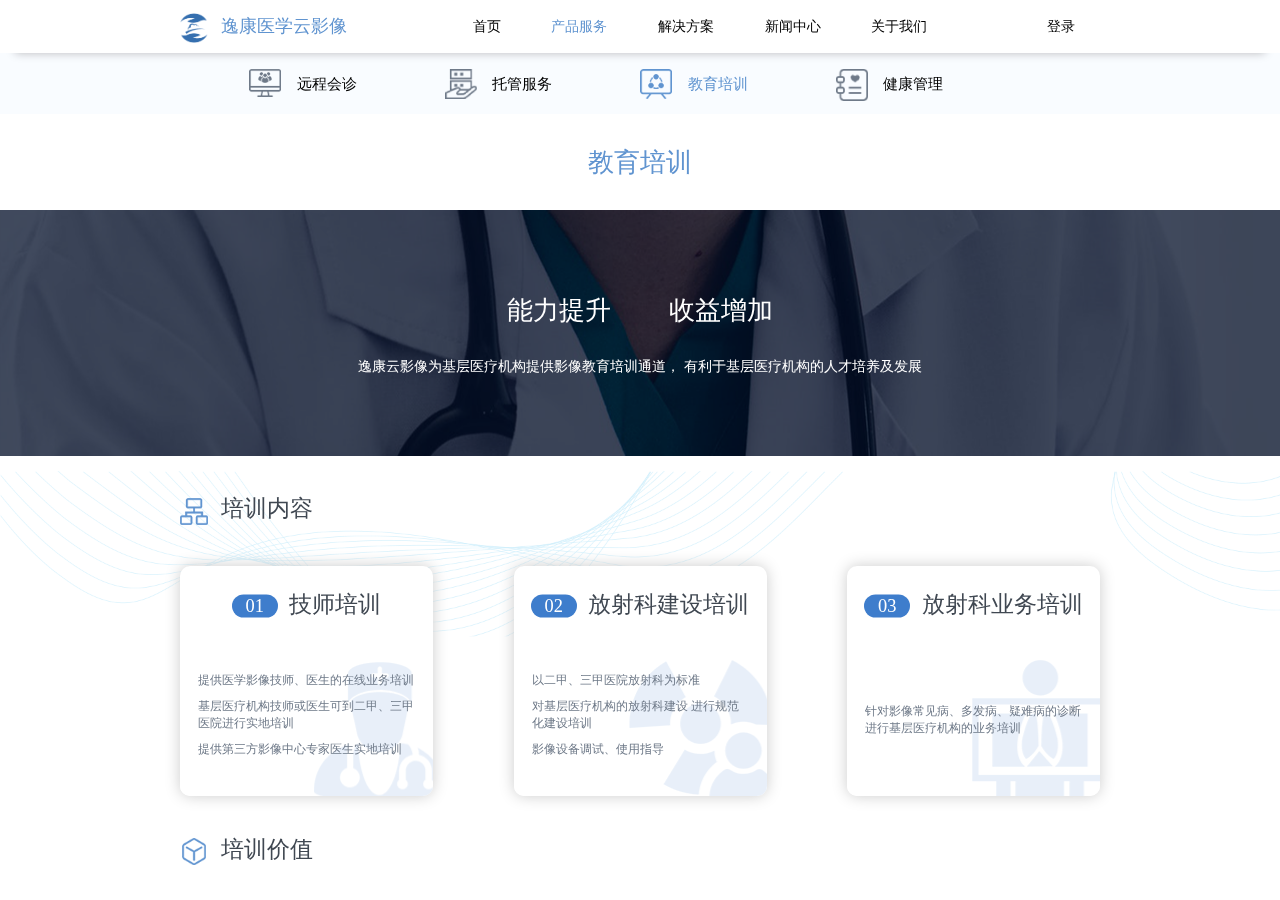
<file: education.html>
<!DOCTYPE html>
	<html lang="en">
	<head>
		<meta charset="UTF-8">
		<meta http-equiv="X-UA-Compatible" content="IE=edge,chrome=1" />
		<meta content="width=device-width, initial-scale=1,maximum-scale=1,user-scalable=no" name="viewport">
		<title>教育培训</title>
		<link rel="icon" href="assets/images/logo.png" type="image/x-icon">
		<link rel="stylesheet" href="css/animate.min.css">
		<link rel="stylesheet" href="css/reset.css">
		<link rel="stylesheet" href="css/style.css">
		<script src="js/jquery-1.8.3.min.js"></script>

	</head>
	<body>
		<!--header开始-->
		<header class="header fixed">
			<div class="wrap cf">
				<div class="logo"><a href="javascript:void(0);" title=""><img src="assets/images/logo.png" onerror="lods(this)" /><span>逸康医学云影像</span></a></div> 
				<nav class="menu">
					<ul class="parent">
						<li class="on"><a href="index.html">首页</a></li>
						<li><a href="telemedicine.html" class="on">产品服务</a>
							<ul class="child">
								<li><a href="telemedicine.html">远程会诊</a></li>
								<li><a href="trusteeship.html">托管服务</a></li>
								<li><a href="education.html">教育培训</a></li>
								<li><a href="health.html">健康管理</a></li>

							</ul>
						</li>
						<li><a href="alliance.html">解决方案</a>
							<ul class="child">
								<li><a href="alliance.html">医联体</a></li>
								<li><a href="area.html">区域平台</a></li>
								<li><a href="hospital.html">全院PACS</a></li>
								<li><a href="group.html">集团PACS</a></li>
								<li><a href="doctors.html">医生联盟</a></li>
							</ul>
						</li>
						<li><a href="news.html">新闻中心</a></li> 
						<li><a href="about.html" target="_self">关于我们</a></li> 
						<li><a href="#" target="_self">登录</a></li>   
					</ul>
				</nav>


			</div>
			<!--移动端菜单-->
			<div class="mobile-menu"><span class="strip">menu</span></div>
		</header>
		<!--header结束-->
		<div class="sub main education">

			<!--子菜单开始-->
			<div class="sub-menu below-header">
				<ul class="inline">
					<li class="f20 li1"><a href="telemedicine.html">远程会诊</a></li><li class="f20 li2"><a href="trusteeship.html">托管服务</a></li>

					<li class="f20 li3 on"><a href="education.html">教育培训</a></li>
					<li class="f20 li4"><a href="health.html">健康管理</a></li>
				</ul>
			</div>
			<!--子菜单结束-->
			<!--主要内容开始-->
			<div class="content">
				<h1 class="c-active f34 center">教育培训</h1>
				<div class="intro">
					<div class="article">
						<h1><span>能力提升</span><span>收益增加</span></h1>
						<p>逸康云影像为基层医疗机构提供影像教育培训通道， 有利于基层医疗机构的人才培养及发展</p>
					</div>
				</div>
				<div class="sec sec01">
					<h2 class="title">培训内容</h2>
					<div class="sec-bg1 sec-bg"></div>
					<ul class="common-ul f0">
						<li class="li_01 left animated fadeIn"><div class="img-inner"><h2 class="f26">技师培训</h2></div><div class="text-inner"><p><span>提供医学影像技师、医生的在线业务培训</span><span>基层医疗机构技师或医生可到二甲、三甲医院进行实地培训</span><span>提供第三方影像中心专家医生实地培训</span></p></div></li>
						<li class="li_02 left animated fadeIn"><div class="img-inner"><h2 class="f26">放射科建设培训</h2></div><div class="text-inner"><p><span>以二甲、三甲医院放射科为标准</span><span>对基层医疗机构的放射科建设
						进行规范化建设培训</span><span>影像设备调试、使用指导</span></p></div></li>
						<li class="li_03 right animated fadeIn"><div class="img-inner"><h2 class="f26">放射科业务培训</h2></div><div class="text-inner"><p>针对影像常见病、多发病、疑难病的诊断进行基层医疗机构的业务培训</p></div></li>
					</ul>
				</div>

				

				<div class="sec sec02">
					<h2 class="title">培训价值</h2>
					<div class="sec-bg2 sec-bg"></div>
					<ul class="inline f0 common-rect">
						<li class="li_01 ">
							<div class="switch2">

								<h3 class="f30 cf">提升诊疗水平</h3>
								<div class="text-inner"><p class="f18 cf vcenter hcenter"><span>提高医院放射科实力，</span>
								<span>提升在职医务人员任职水平</span></p></div>
							</div>

							
						</li>
						<li class="li_02">
							<div class="switch2">

								<h3 class="f30 cf">增加医院收益</h3>
								<div class="text-inner"><p class="f18 cf vcenter hcenter"><span>提高医院放射科实力，</span>
								<span>提升在职医务人员任职水平</span></p></div>
							</div>

							
						</li>
						<li class="li_03">
							<div class="switch2">

								<h3 class="f30 cf">提升业务能力</h3>
								<div class="text-inner"><p class="f18 cf vcenter hcenter"><span>提高医院放射科实力，</span>
								<span>提升在职医务人员任职水平</span></p></div>
							</div>

							
						</li>

					</ul>
				</div>

				<div class="sec sec03">
					<h2 class="title">影像业务培训能力</h2>
					<div class="sec-bg4 sec-bg"></div>
					<ul class="inline f0">
						<li class="li_01 one-third">
							<p class="text-inner f20">逸康云影像平台接入多家省市级教学医院提供线上教学培训</p>
						</li>
						<li class="li_02 one-third">
							<p class="text-inner f20">影像专科联盟覆盖省市级多家三甲医院影像专家提供业务培训</p>
						</li>
						<li class="li_03 one-third">
							<p class="text-inner f20">平台接入的多家二甲、三甲医院提供规范化培训通道</p>
						</li>

					</ul>
					<!--底部-->
					<div class="footer sub">
						<p>版权所有  ©️2014-2018 ekangwang.cn  重庆途图科技有限公司    逾ICP备16005798号-2    </p>
						<p>渝公网安备  50019002501336号   </p>
					</div>
					
				</div>

			</div>
			<!--主要内容结束-->

		</div>
<script type="text/javascript">
	$(function(){
		var windowH = $(window).height();
		$(".main").scroll(function(){
			if($(".sec02").offset().top<=windowH/1.3){
				$(".sec02 li").addClass("animated bounceInUp");
			}
			if($(".sec03").offset().top<=windowH/1.3){
				$(".sec03 li").addClass("animated bounceInUp");
			}
		});
	})
</script>
		


	</body>
	</html>
</file>
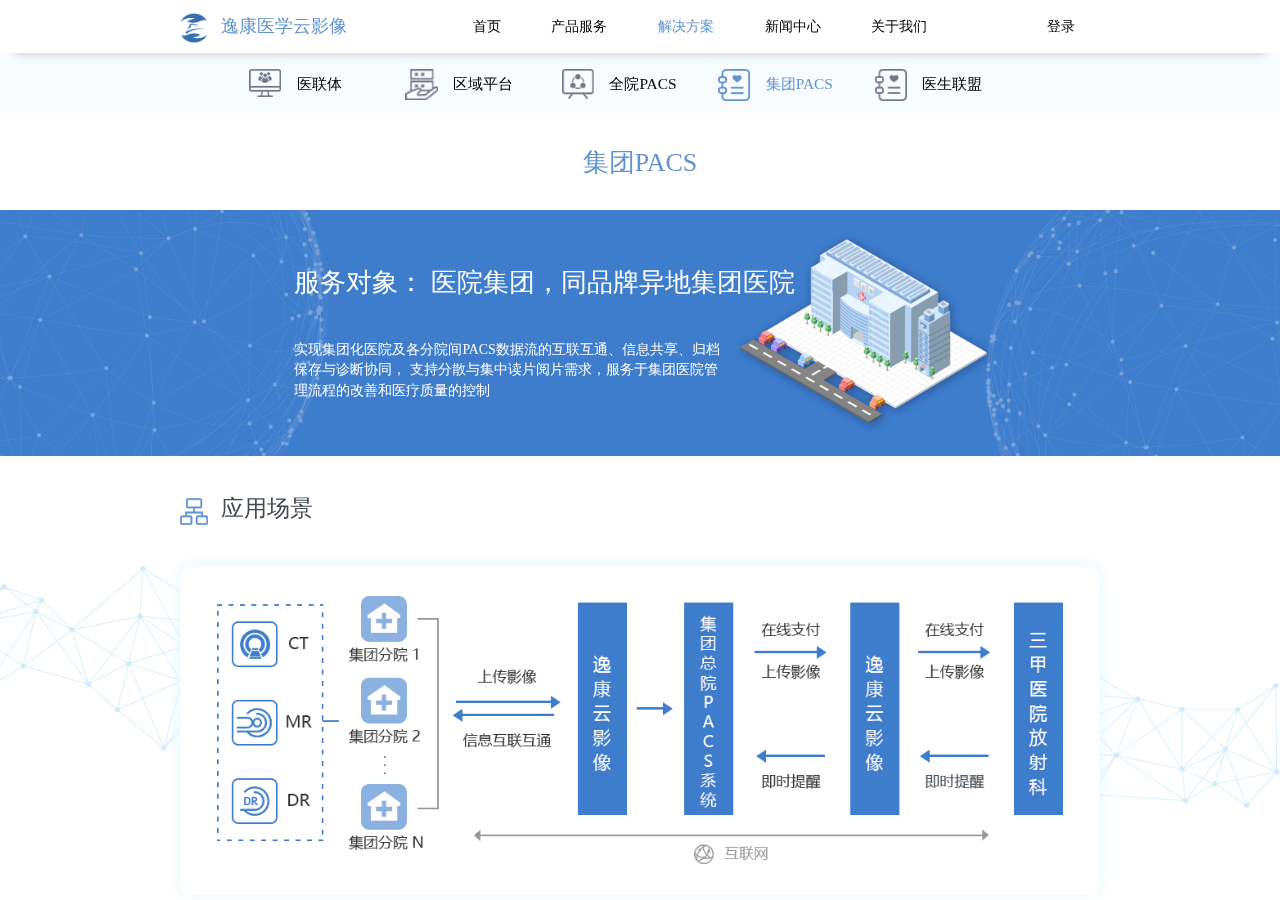
<file: group.html>
<!DOCTYPE html>
	<html lang="en">
	<head>
		<meta charset="UTF-8">
		<meta http-equiv="X-UA-Compatible" content="IE=edge,chrome=1" />
		<meta content="width=device-width, initial-scale=1,maximum-scale=1,user-scalable=no" name="viewport">
		<title>集团PACS</title>
		<link rel="icon" href="assets/images/logo.png" type="image/x-icon">
		<link rel="stylesheet" href="css/animate.min.css">
		<link rel="stylesheet" href="css/reset.css">
		<link rel="stylesheet" href="css/style.css">
		<script src="js/jquery-1.8.3.min.js"></script>

	</head>
	<body>
		<!--header开始-->
		<header class="header fixed">
			<div class="wrap cf">
				<div class="logo"><a href="javascript:void(0);" title=""><img src="assets/images/logo.png" onerror="lods(this)" /><span>逸康医学云影像</span></a></div> 
<nav class="menu">
					<ul class="parent">
						<li><a href="index.html">首页</a></li>
						<li><a href="telemedicine.html">产品服务</a>
							<ul class="child">
								<li><a href="telemedicine.html">远程会诊</a></li>
								<li><a href="trusteeship.html">托管服务</a></li>
								<li><a href="education.html">教育培训</a></li>
								<li><a href="health.html">健康管理</a></li>

							</ul>
						</li>
						<li><a href="alliance.html" class="on">解决方案</a>
							<ul class="child">
								<li><a href="alliance.html">医联体</a></li>
								<li><a href="area.html">区域平台</a></li>
								<li><a href="hospital.html">全院PACS</a></li>
								<li><a href="group.html">集团PACS</a></li>
								<li><a href="doctors.html">医生联盟</a></li>
							</ul>
						</li>
						<li><a href="news.html">新闻中心</a></li> 
						<li><a href="about.html" target="_self">关于我们</a></li> 
<li><a href="#" target="_self">登录</a></li>   
					</ul>
				</nav>


			</div>
			<!--移动端菜单-->
			<div class="mobile-menu"><span class="strip">menu</span></div>
		</header>
		<!--header结束-->
		<div class="sub main group">

			<!--子菜单开始-->
			<div class="sub-menu sub-menu2 below-header">
				<ul class="inline">
					<li class="f20 li1"><a href="alliance.html">医联体</a></li>
					<li class="f20 li2"><a href="area.html">区域平台</a></li>
					<li class="f20 li3"><a href="hospital.html">全院PACS</a></li>
					<li class="f20 li4 on"><a href="group.html">集团PACS</a></li>
					<li class="f20 li4"><a href="doctors.html">医生联盟</a></li>
				</ul>
			</div>
			<!--子菜单结束-->
			<!--主要内容开始-->
			<div class="content">
				<h1 class="c-active f34 center">集团PACS</h1>
				<div class="intro intro2">
					<div class="article2">
						<h1><span>服务对象： 医院集团，同品牌异地集团医院</span></h1>
						<p><span>实现集团化医院及各分院间PACS数据流的互联互通、信息共享、归档保存与诊断协同，
支持分散与集中读片阅片需求，服务于集团医院管理流程的改善和医疗质量的控制</span>
					   </p>
						</div>
						<img src="assets/images/sub08_intro2.png" class="sub_intro_png">
					</div>


					<div class="sec sec01">
						<h2 class="title">应用场景</h2>
						<div class="sec2-bg1 sec2-bg-left"></div>
						<div class="sec2-bg1 sec2-bg-right"></div>
						<div class="rect"></div>
					</div>

					<div class="sec sec02">
				<h2 class="title">集团PACS解决方案的应用</h2>
				<div class="sec2-bg1 sec2-bg-left"></div>
						<div class="sec2-bg1 sec2-bg-right"></div>
				<ul class="common-ul f0">
					<li class="li_01 left"><div class="img-inner"><h2 class="f26">数据共享</h2></div><div class="text-inner"><p><span>实现不同院区影像数据的连接互联互通</span><span>便于集团数据的统一管理资源调整</span></p></div></li>
					<li class="li_02 left"><div class="img-inner"><h2 class="f26">节省成本</h2></div><div class="text-inner"><p><span>影像医生资源实现跨院区的共享</span><span>提升医生资源利用率，降低运营成本</span></p></div></li>
					<li class="li_03 right"><div class="img-inner"><h2 class="f26">效率提升</h2></div><div class="text-inner"><p><span>全院PACS系统可运用于所有分院的所有科室</span><span>简化业务流程，提升效率</span></p></div></li>
				</ul>
			</div>


				</div>
				<!--底部-->
			<div class="footer sub">
				<p>版权所有  ©️2014-2018 ekangwang.cn  重庆途图科技有限公司    逾ICP备16005798号-2    </p>
				<p>渝公网安备  50019002501336号   </p>
			</div>
				<!--主要内容结束-->
			</div>
			

			

		</body>
		</html>
</file>
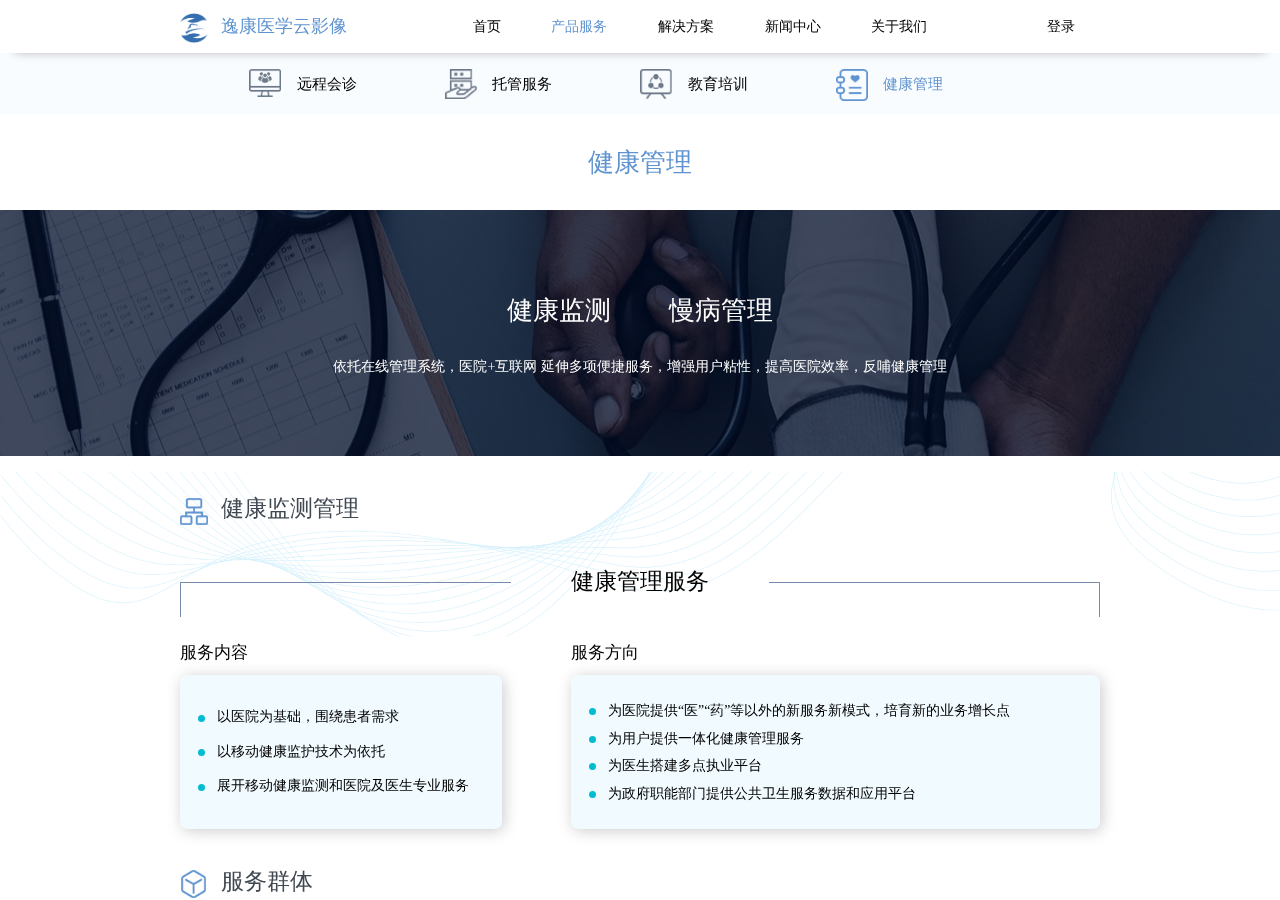
<file: health.html>
<!DOCTYPE html>
	<html lang="en">
	<head>
		<meta charset="UTF-8">
		<meta http-equiv="X-UA-Compatible" content="IE=edge,chrome=1" />
		<meta content="width=device-width, initial-scale=1,maximum-scale=1,user-scalable=no" name="viewport">
		<title>健康管理</title>
		<link rel="icon" href="assets/images/logo.png" type="image/x-icon">
		<link rel="stylesheet" href="css/animate.min.css">
		<link rel="stylesheet" href="css/reset.css">
		<link rel="stylesheet" href="css/style.css">
		<script src="js/jquery-1.8.3.min.js"></script>

	</head>
	<body>
		<!--header开始-->
		<header class="header fixed">
			<div class="wrap cf">
				<div class="logo"><a href="javascript:void(0);" title=""><img src="assets/images/logo.png" onerror="lods(this)" /><span>逸康医学云影像</span></a></div> 
				<nav class="menu">
					<ul class="parent">
						<li class="on"><a href="index.html">首页</a></li>
						<li><a href="telemedicine.html" class="on">产品服务</a>
							<ul class="child">
								<li><a href="telemedicine.html">远程会诊</a></li>
								<li><a href="trusteeship.html">托管服务</a></li>
								<li><a href="education.html">教育培训</a></li>
								<li><a href="health.html">健康管理</a></li>

							</ul>
						</li>
						<li><a href="alliance.html">解决方案</a>
							<ul class="child">
								<li><a href="alliance.html">医联体</a></li>
								<li><a href="area.html">区域平台</a></li>
								<li><a href="hospital.html">全院PACS</a></li>
								<li><a href="group.html">集团PACS</a></li>
								<li><a href="doctors.html">医生联盟</a></li>
							</ul>
						</li>
						<li><a href="news.html">新闻中心</a></li> 
						<li><a href="about.html" target="_self">关于我们</a></li> 
<li><a href="#" target="_self">登录</a></li>   
					</ul>
				</nav>


			</div>
			<!--移动端菜单-->
			<div class="mobile-menu"><span class="strip">menu</span></div>
		</header>
		<!--header结束-->
		<div class="sub main health">

			<!--子菜单开始-->
			<div class="sub-menu below-header">
				<ul class="inline">
				<li class="f20 li1"><a href="telemedicine.html">远程会诊</a></li><li class="f20 li2"><a href="trusteeship.html">托管服务</a></li>
				
				<li class="f20 li3"><a href="education.html">教育培训</a></li>
				<li class="f20 li4 on"><a href="health.html">健康管理</a></li>
			</ul>
			</div>
			<!--子菜单结束-->
			<!--主要内容开始-->
			<div class="content">
				<h1 class="c-active f34 center">健康管理</h1>
				<div class="intro">
					<div class="article">
						<h1><span>健康监测</span><span>慢病管理</span></h1>
						<p>依托在线管理系统，医院+互联网 延伸多项便捷服务，增强用户粘性，提高医院效率，反哺健康管理</p>
					</div>
				</div>

				<div class="sec sec01">
					<h2 class="title">健康监测管理</h2>
					<div class="sec-bg1 sec-bg"></div>
					<div>
					<div class="title2 f30">健康管理服务</div>
					<div class="f0">
					<div class="ul-wrap ul-wrap1 animated fadeIn">
						<h3 class="f22">服务内容</h3>
						<ul class="normal-ul outShadow3">
							<li class="f18">以医院为基础，围绕患者需求</li>
							<li class="f18">以移动健康监护技术为依托</li>
							<li class="f18">展开移动健康监测和医院及医生专业服务</li>
						</ul>
					</div>
					<div class="ul-wrap ul-wrap2 animated fadeIn">
						<h3 class="f22">服务方向</h3>
						<ul class="normal-ul outShadow3">
							<li class="f18">为医院提供“医”“药”等以外的新服务新模式，培育新的业务增长点</li>
							<li class="f18">为用户提供一体化健康管理服务</li>
							<li class="f18">为医生搭建多点执业平台</li>
							<li class="f18">为政府职能部门提供公共卫生服务数据和应用平台</li>
						</ul>
					</div>
				</div>
			</div>
				</div>

				<div class="sec sec02">
					<h2 class="title">服务群体</h2>
					<div class="sec-bg2 sec-bg"></div>
					<ul class="inline f0 common-rect">
						<li class="li_01" style="visibility: hidden;">
							<div class="switch">
							<div class="mask">
								<div class="img-inner" style="background-image: url('assets/images/sub04_sec02_icon1.png');"></div>
								<div class="down f30">医院</div>
							</div>


							<div class="emit-mask emit-mask1">
								<div class="img-inner" style="background-image: url('assets/images/sub04_sec02_icon1_on.png');"></div>
								<div class="down f30"><h2>医院</h2><p class="f18">提高医院医疗资源利用效率,
增强服务能力，助力品牌打造；
完善治疗-康复-长期护理服务链；
逸康全面承建+共同运营+利益共享</p></div>
							</div>
							</div>

							
						</li>
						<li class="li_02">
							<div class="switch">
							<div class="mask">
								<div class="img-inner" style="background-image: url('assets/images/sub04_sec02_icon2.png');"></div>
								<div class="down f30">医生</div>
							</div>


							<div class="emit-mask emit-mask2">
								<div class="img-inner" style="background-image: url('assets/images/sub04_sec02_icon2_on.png');"></div>
								<div class="down f30"><h2>医生</h2><p class="f18">搭建多点执业平台
建立本院个人行医管理微台
积累临床病例
提取科研价值
增加额外阳光收益</p></div>
							</div>
							</div>

							
						</li>
						<li class="li_03"  style="visibility: hidden;">
							<div class="switch">
							<div class="mask">
								<div class="img-inner" style="background-image: url('assets/images/sub04_sec02_icon3.png');"></div>
								<div class="down f30">用户</div>
							</div>


							<div class="emit-mask emit-mask3">
								<div class="img-inner" style="background-image: url('assets/images/sub04_sec02_icon3_on.png');"></div>
								<div class="down f30"><h2>用户</h2><p class="f18">节约就诊成本
获取精准便捷、全程的一体化
健康管理服务
签约专属远程家庭医生服务</p></div>
							</div>
							</div>

							
						</li>

					</ul>
				</div>

				<div class="sec sec03">
					<h2 class="title">检测设备</h2>
<ul class="common-ul f0" style="visibility: hidden;">
					<li class="li_01 left outShadow3"><div class="img-inner" style="background-image: url('assets/images/sub04_sec03_icon1.png');"></div><div class="text-inner"><p>多普勒心仪</p></div></li>
					<li class="li_02 left outShadow3"><div class="img-inner" style="background-image: url('assets/images/sub04_sec03_icon2.png');"></div><div class="text-inner"><p>糖护士杏</p></div></li>
					<li class="li_03 right outShadow3"><div class="img-inner" style="background-image: url('assets/images/sub04_sec03_icon3.png');"></div><div class="text-inner"><p>糖护士菏</p></div></li>
					<li class="li_04 right outShadow3"><div class="img-inner" style="background-image: url('assets/images/sub04_sec03_icon4.png');"></div><div class="text-inner"><p>糖护士金</p></div></li>
					<li class="li_05 right outShadow3"><div class="img-inner" style="background-image: url('assets/images/sub04_sec03_icon5.png');"></div><div class="text-inner"><p>臂式电子血压计</p></div></li>
					<li class="li_06 right outShadow3"><div class="img-inner" style="background-image: url('assets/images/sub04_sec03_icon6.png');"></div><div class="text-inner"><p>腕式电子血压计</p></div></li>
					<li class="li_07 right outShadow3"><div class="img-inner" style="background-image: url('assets/images/sub04_sec03_icon7.png');"></div><div class="text-inner"><p>智能手环</p></div></li>
					<li class="li_08 right outShadow3"><div class="img-inner" style="background-image: url('assets/images/sub04_sec03_icon8.png');"></div><div class="text-inner"><p>多功能心电带</p></div></li>
				</ul>
				</div>

			</div>
			<!--主要内容结束-->
			<!--底部-->
		<div class="footer sub">
			<p>版权所有  ©️2014-2018 ekangwang.cn  重庆途图科技有限公司    逾ICP备16005798号-2    </p>
			<p>渝公网安备  50019002501336号   </p>
		</div>
		</div>
		
		<script type="text/javascript">
	$(function(){
		var windowH = $(window).height();
		$(".main").scroll(function(){
			if($(".sec02").offset().top<=windowH/1.3){
				$(".sec02 .li_01").addClass("animated bounceInLeft");
				$(".sec02 .li_03").addClass("animated bounceInRight");
				$(".sec02 li").css("visibility","visible");
			}
			if($(".sec03").offset().top<=windowH/1.3){
				$(".sec03 li").addClass("animated bounceInUp");
				$(".sec03 ul").css("visibility","visible");
			}
		});
	})
</script>
	

	</body>
	</html>
</file>
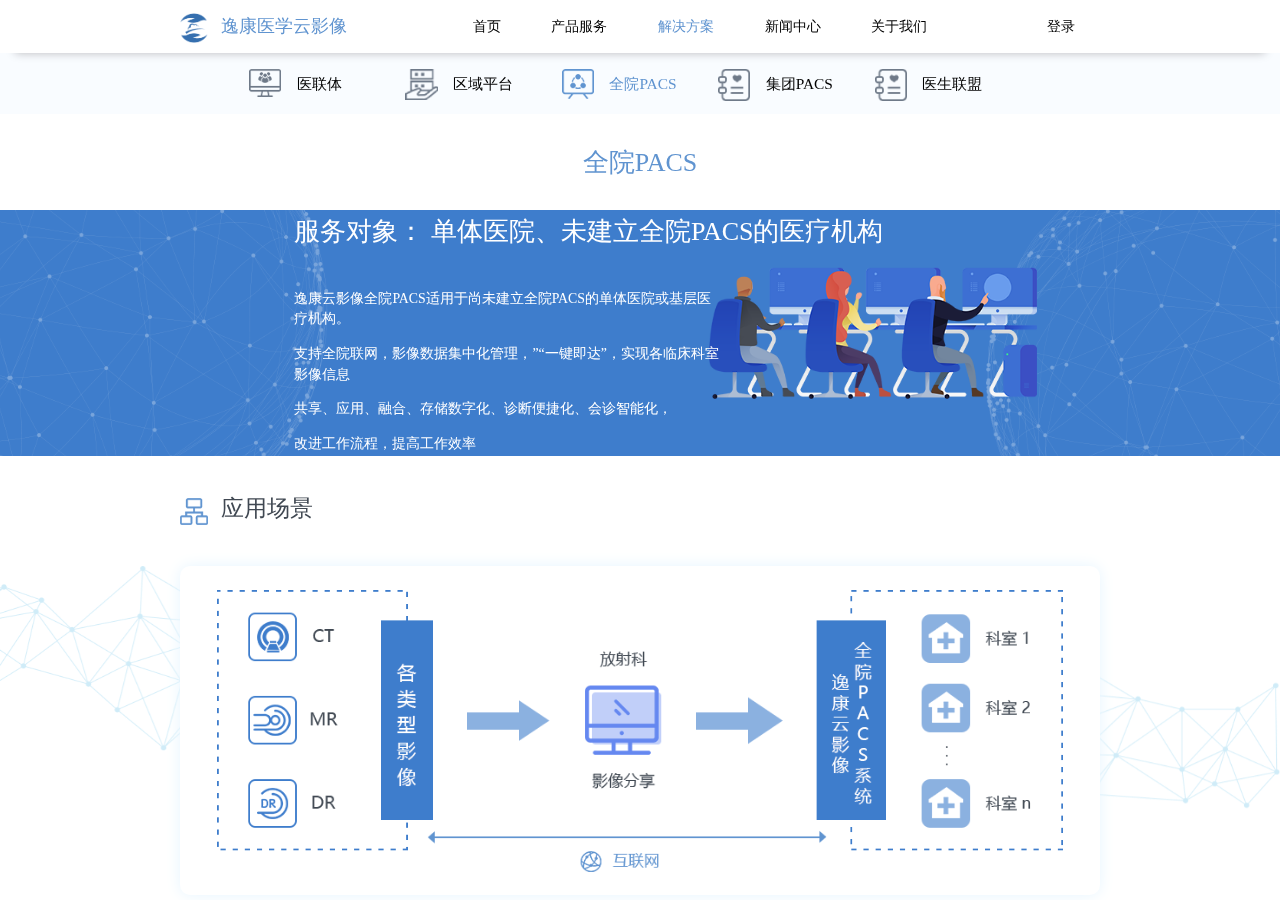
<file: hospital.html>
<!DOCTYPE html>
	<html lang="en">
	<head>
		<meta charset="UTF-8">
		<meta http-equiv="X-UA-Compatible" content="IE=edge,chrome=1" />
		<meta content="width=device-width, initial-scale=1,maximum-scale=1,user-scalable=no" name="viewport">
		<title>全院PACS</title>
		<link rel="icon" href="assets/images/logo.png" type="image/x-icon">
		<link rel="stylesheet" href="css/animate.min.css">
		<link rel="stylesheet" href="css/reset.css">
		<link rel="stylesheet" href="css/style.css">
		<script src="js/jquery-1.8.3.min.js"></script>

	</head>
	<body>
		<!--header开始-->
		<header class="header fixed">
			<div class="wrap cf">
				<div class="logo"><a href="javascript:void(0);" title=""><img src="assets/images/logo.png" onerror="lods(this)" /><span>逸康医学云影像</span></a></div> 
<nav class="menu">
					<ul class="parent">
						<li><a href="index.html">首页</a></li>
						<li><a href="telemedicine.html">产品服务</a>
							<ul class="child">
								<li><a href="telemedicine.html">远程会诊</a></li>
								<li><a href="trusteeship.html">托管服务</a></li>
								<li><a href="education.html">教育培训</a></li>
								<li><a href="health.html">健康管理</a></li>

							</ul>
						</li>
						<li><a href="alliance.html" class="on">解决方案</a>
							<ul class="child">
								<li><a href="alliance.html">医联体</a></li>
								<li><a href="area.html">区域平台</a></li>
								<li><a href="hospital.html">全院PACS</a></li>
								<li><a href="group.html">集团PACS</a></li>
								<li><a href="doctors.html">医生联盟</a></li>
							</ul>
						</li>
						<li><a href="news.html">新闻中心</a></li> 
						<li><a href="about.html" target="_self">关于我们</a></li> 
<li><a href="#" target="_self">登录</a></li>   
					</ul>
				</nav>


			</div>
			<!--移动端菜单-->
			<div class="mobile-menu"><span class="strip">menu</span></div>
		</header>
		<!--header结束-->
		<div class="sub main hospital">

			<!--子菜单开始-->
			<div class="sub-menu sub-menu2 below-header">
				<ul class="inline">
					<li class="f20 li1"><a href="alliance.html">医联体</a></li>
					<li class="f20 li2"><a href="area.html">区域平台</a></li>
					<li class="f20 li3 on"><a href="hospital.html">全院PACS</a></li>
					<li class="f20 li4"><a href="group.html">集团PACS</a></li>
					<li class="f20 li4"><a href="doctors.html">医生联盟</a></li>
				</ul>
			</div>
			<!--子菜单结束-->
			<!--主要内容开始-->
			<div class="content">
				<h1 class="c-active f34 center">全院PACS</h1>
				<div class="intro intro2">
					<div class="article2">
						<h1><span>服务对象： 单体医院、未建立全院PACS的医疗机构</span></h1>
						<p><span>逸康云影像全院PACS适用于尚未建立全院PACS的单体医院或基层医疗机构。</span>
							<span>支持全院联网，影像数据集中化管理，”“一键即达”，实现各临床科室影像信息</span>
							<span>共享、应用、融合、存储数字化、诊断便捷化、会诊智能化，</span>
							<span>改进工作流程，提高工作效率</span>
					   </p>
						</div>
						<img src="assets/images/sub07_intro2.png" class="sub_intro_png">
					</div>


					<div class="sec sec01">
						<h2 class="title">应用场景</h2>
						<div class="sec2-bg1 sec2-bg-left"></div>
						<div class="sec2-bg1 sec2-bg-right"></div>
						<div class="rect animated bounceInUp"></div>
					</div>

				<!--底部-->
			<div class="footer sub">
				<p>版权所有  ©️2014-2018 ekangwang.cn  重庆途图科技有限公司    逾ICP备16005798号-2    </p>
				<p>渝公网安备  50019002501336号   </p>
			</div>
				</div>
				<!--主要内容结束-->
			</div>
			

			
		</body>
		</html>
</file>
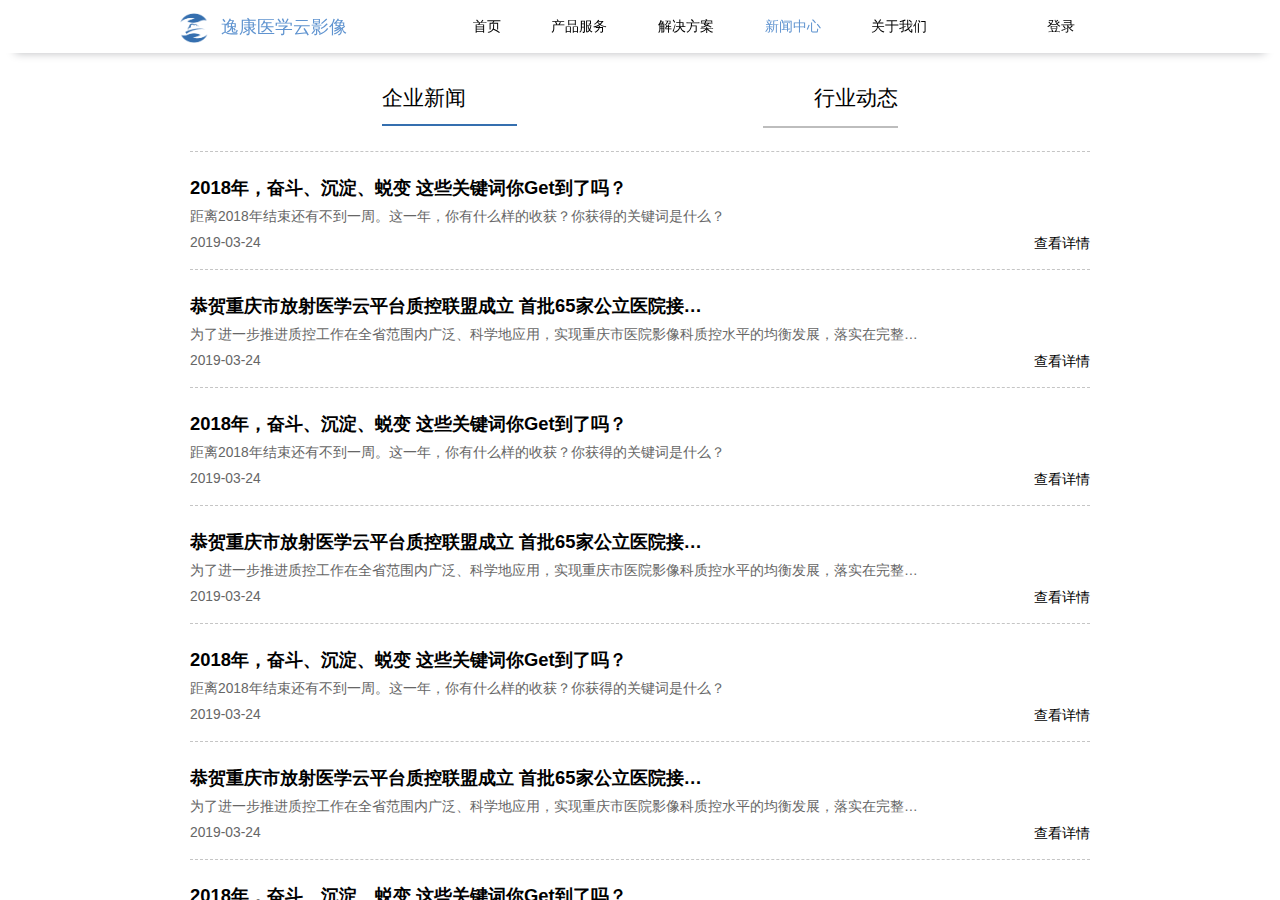
<file: news.html>
<!DOCTYPE html>
	<html lang="en">
	<head>
		<meta charset="UTF-8">
		<meta http-equiv="X-UA-Compatible" content="IE=edge,chrome=1" />
		<meta content="width=device-width, initial-scale=1,maximum-scale=1,user-scalable=no" name="viewport">

		<title>新闻中心</title>
		<link rel="icon" href="assets/images/logo.png" type="image/x-icon">
		<link rel="stylesheet" href="css/animate.min.css">
		<link rel="stylesheet" href="js/layui/css/layui.css">
		<link rel="stylesheet" href="css/reset.css">
		<link rel="stylesheet" href="css/style.css">
		<script src="js/jquery-1.8.3.min.js"></script>
		<script src="js/layui/layui.js"></script>
	</head>
	<body>
		<!--header开始-->
		<header class="header fixed">
			<div class="wrap cf">
				<div class="logo"><a href="javascript:void(0);" title=""><img src="assets/images/logo.png" onerror="lods(this)" /><span>逸康医学云影像</span></a></div> 
				<nav class="menu">
					<ul class="parent">
						<li><a href="index.html">首页</a></li>
						<li><a href="telemedicine.html">产品服务</a>
							<ul class="child">
								<li><a href="telemedicine.html">远程会诊</a></li>
								<li><a href="trusteeship.html">托管服务</a></li>
								<li><a href="education.html">教育培训</a></li>
								<li><a href="health.html">健康管理</a></li>

							</ul>
						</li>
						<li><a href="alliance.html" >解决方案</a>
							<ul class="child">
								<li><a href="alliance.html">医联体</a></li>
								<li><a href="area.html">区域平台</a></li>
								<li><a href="hospital.html">全院PACS</a></li>
								<li><a href="group.html">集团PACS</a></li>
								<li><a href="doctors.html">医生联盟</a></li>
							</ul>
						</li>
						<li><a href="news.html" class="on">新闻中心</a></li> 
						<li><a href="about.html">关于我们</a></li> 
						<li><a href="#" target="_self">登录</a></li>   
					</ul>
				</nav>
			</div>
			<!--移动端菜单-->
			<div class="mobile-menu"><span class="strip">menu</span></div>
		</header>
		<!--header结束-->
		<div class="sub main about">
			<!--主要内容开始-->
			<div class="content below-header">	

				<div class="layui-tab">
					<ul class="layui-tab-title">
						<li class="layui-this">企业新闻</li>
						<li class="li2">行业动态</li>
					</ul>
					<div class="layui-tab-content">
						<div class="layui-tab-item layui-show">
							<div class="newsWrap">
								<div class="newsItem f18">
									<h2 class="f24 c0">2018年，奋斗、沉淀、蜕变 这些关键词你Get到了吗？</h2>
									<p>距离2018年结束还有不到一周。这一年，你有什么样的收获？你获得的关键词是什么？</p>
									<div><div class="pull-left">2019-03-24</div><a href="newsDetail.html" class="pull-right c0 showDetail">查看详情</a></div>
								</div>
								<div class="newsItem f18">
									<h2 class="f24 c0">恭贺重庆市放射医学云平台质控联盟成立 首批65家公立医院接入逸康网</h2>
									<p>为了进一步推进质控工作在全省范围内广泛、科学地应用，实现重庆市医院影像科质控水平的均衡发展，落实在完整质控体系监控下的医联体建设工作部署</p>
									<div><div class="pull-left">2019-03-24</div><a href="#" class="pull-right c0">查看详情</a></div>
								</div>
								<div class="newsItem f18">
									<h2 class="f24 c0">2018年，奋斗、沉淀、蜕变 这些关键词你Get到了吗？</h2>
									<p>距离2018年结束还有不到一周。这一年，你有什么样的收获？你获得的关键词是什么？</p>
									<div><div class="pull-left">2019-03-24</div><a href="#" class="pull-right c0">查看详情</a></div>
								</div>
								<div class="newsItem f18">
									<h2 class="f24 c0">恭贺重庆市放射医学云平台质控联盟成立 首批65家公立医院接入逸康网</h2>
									<p>为了进一步推进质控工作在全省范围内广泛、科学地应用，实现重庆市医院影像科质控水平的均衡发展，落实在完整质控体系监控下的医联体建设工作部署</p>
									<div><div class="pull-left">2019-03-24</div><a href="#" class="pull-right c0">查看详情</a></div>
								</div>
								<div class="newsItem f18">
									<h2 class="f24 c0">2018年，奋斗、沉淀、蜕变 这些关键词你Get到了吗？</h2>
									<p>距离2018年结束还有不到一周。这一年，你有什么样的收获？你获得的关键词是什么？</p>
									<div><div class="pull-left">2019-03-24</div><a href="#" class="pull-right c0">查看详情</a></div>
								</div>
								<div class="newsItem f18">
									<h2 class="f24 c0">恭贺重庆市放射医学云平台质控联盟成立 首批65家公立医院接入逸康网</h2>
									<p>为了进一步推进质控工作在全省范围内广泛、科学地应用，实现重庆市医院影像科质控水平的均衡发展，落实在完整质控体系监控下的医联体建设工作部署</p>
									<div><div class="pull-left">2019-03-24</div><a href="#" class="pull-right c0">查看详情</a></div>
								</div>
								<div class="newsItem f18">
									<h2 class="f24 c0">2018年，奋斗、沉淀、蜕变 这些关键词你Get到了吗？</h2>
									<p>距离2018年结束还有不到一周。这一年，你有什么样的收获？你获得的关键词是什么？</p>
									<div><div class="pull-left">2019-03-24</div><a href="#" class="pull-right c0">查看详情</a></div>
								</div>
								<div class="newsItem f18">
									<h2 class="f24 c0">恭贺重庆市放射医学云平台质控联盟成立 首批65家公立医院接入逸康网</h2>
									<p>为了进一步推进质控工作在全省范围内广泛、科学地应用，实现重庆市医院影像科质控水平的均衡发展，落实在完整质控体系监控下的医联体建设工作部署</p>
									<div><div class="pull-left">2019-03-24</div><a href="#" class="pull-right c0">查看详情</a></div>
								</div>
							</div>

							<div id="pageBar1" class="pageBar"></div>
						</div>
						<div class="layui-tab-item">内容2</div>
					</div>
				</div>	
				
			</div>
			<!--主要内容结束-->
			<!--底部-->
			<div class="footer sub">
				<p>版权所有  ©️2014-2018 ekangwang.cn  重庆途图科技有限公司    逾ICP备16005798号-2    </p>
				<p>渝公网安备  50019002501336号   </p>
			</div>
		</div>
		<script>
			$(function(){
				layui.use('laypage', function(){
				var laypage = layui.laypage;

  				//执行一个laypage实例
  				laypage.render({
  				elem: 'pageBar1' 
    			,count: 100 //数据总数，从服务端得到
    			,limit:8
    			,layout:['page','next','count']
    			,last:"尾页"
    			,next:">"
    			,theme:"#fff"
				});

  				layui.use('element', function(){
  					var element = layui.element;
				});
				});

				var url = window.location.href;
				var typeId = url.split("?typeId=")[1];
				if(typeId){
				$(".layui-tab-title li").removeClass("layui-this");
				$(".layui-tab-item").removeClass("layui-show");
				$(".layui-tab-title li:eq("+typeId+")").addClass("layui-this");
				$(".layui-tab-item:eq("+typeId+")").addClass("layui-show");
			}
			})
			


</script> 
</body>
</html>
</file>
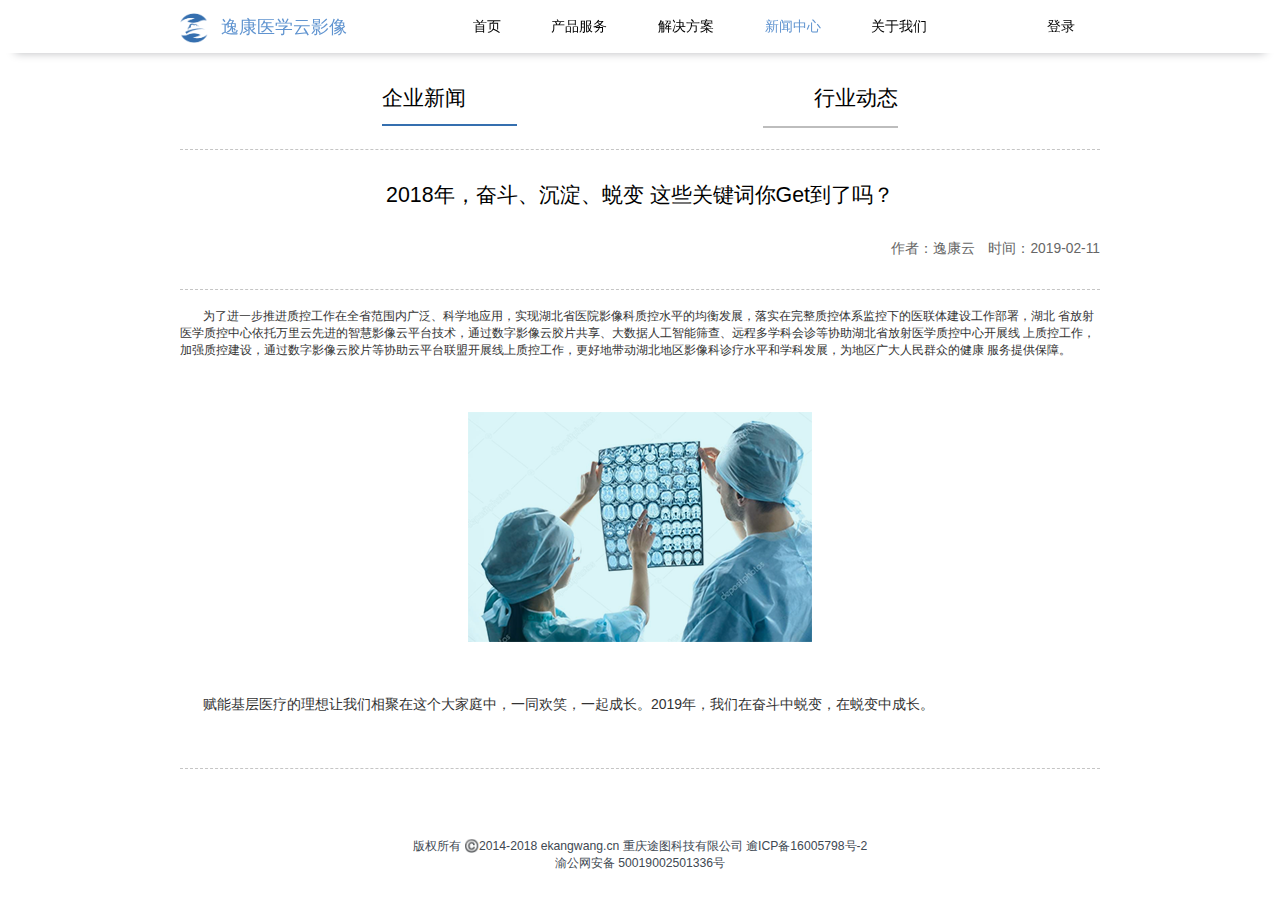
<file: newsDetail.html>
<!DOCTYPE html>
	<html lang="en">
	<head>
		<meta charset="UTF-8">
		<meta http-equiv="X-UA-Compatible" content="IE=edge,chrome=1" />
		<meta content="width=device-width, initial-scale=1,maximum-scale=1,user-scalable=no" name="viewport">
		<title>新闻中心</title>
		<link rel="icon" href="assets/images/logo.png" type="image/x-icon">
		<link rel="stylesheet" href="css/animate.min.css">
		<link rel="stylesheet" href="js/layui/css/layui.css">
		<link rel="stylesheet" href="css/reset.css">
		<link rel="stylesheet" href="css/style.css">
		<script src="js/jquery-1.8.3.min.js"></script>
		<script src="js/layui/layui.js"></script>
	</head>
	<body>
		<!--header开始-->
		<header class="header fixed">
			<div class="wrap cf">
				<div class="logo"><a href="javascript:void(0);" title=""><img src="assets/images/logo.png" onerror="lods(this)" /><span>逸康医学云影像</span></a></div> 
				<nav class="menu">
					<ul class="parent">
						<li><a href="index.html">首页</a></li>
						<li><a href="telemedicine.html">产品服务</a>
							<ul class="child">
								<li><a href="telemedicine.html">远程会诊</a></li>
								<li><a href="trusteeship.html">托管服务</a></li>
								<li><a href="education.html">教育培训</a></li>
								<li><a href="health.html">健康管理</a></li>

							</ul>
						</li>
						<li><a href="alliance.html" >解决方案</a>
							<ul class="child">
								<li><a href="alliance.html">医联体</a></li>
								<li><a href="area.html">区域平台</a></li>
								<li><a href="hospital.html">全院PACS</a></li>
								<li><a href="group.html">集团PACS</a></li>
								<li><a href="doctors.html">医生联盟</a></li>
							</ul>
						</li>
						<li><a href="news.html" class="on">新闻中心</a></li> 
						<li><a href="about.html">关于我们</a></li> 
						<li><a href="#" target="_self">登录</a></li>   
					</ul>
				</nav>
			</div>
			<!--移动端菜单-->
			<div class="mobile-menu"><span class="strip">menu</span></div>
		</header>
		<!--header结束-->
		<div class="sub main newDetail">
			<!--主要内容开始-->
			<div class="content below-header">	

				<div class="layui-tab">
					<ul class="layui-tab-title">
						<li class="layui-this" data-type="0">企业新闻</li>
						<li class="li2" data-type="1">行业动态</li>
					</ul>
				</div>	
				<div class="article">
					<h1 class="f28 center">2018年，奋斗、沉淀、蜕变 这些关键词你Get到了吗？</h1>
					<div class="tr f18 cweaken"><div class="inlineb mr18">作者：逸康云</div><div class="inlineb">时间：2019-02-11</div></div>
					<div class="articlep">
						<p class="f16"> 为了进一步推进质控工作在全省范围内广泛、科学地应用，实现湖北省医院影像科质控水平的均衡发展，落实在完整质控体系监控下的医联体建设工作部署，湖北
省放射医学质控中心依托万里云先进的智慧影像云平台技术，通过数字影像云胶片共享、大数据人工智能筛查、远程多学科会诊等协助湖北省放射医学质控中心开展线
上质控工作，加强质控建设，通过数字影像云胶片等协助云平台联盟开展线上质控工作，更好地带动湖北地区影像科诊疗水平和学科发展，为地区广大人民群众的健康
服务提供保障。</p>
					<img src="assets/images/sub09_sec02_img1.png">
					<p>赋能基层医疗的理想让我们相聚在这个大家庭中，一同欢笑，一起成长。2019年，我们在奋斗中蜕变，在蜕变中成长。</p>
					</div>
				</div>
				
			</div>
			<!--主要内容结束-->
			<!--底部-->
			<div class="footer sub">
				<p>版权所有  ©️2014-2018 ekangwang.cn  重庆途图科技有限公司    逾ICP备16005798号-2    </p>
				<p>渝公网安备  50019002501336号   </p>
			</div>
		</div>
		<script>
			layui.use('laypage', function(){
				var laypage = layui.laypage;

  //执行一个laypage实例

  layui.use('element', function(){
  	var element = layui.element;

  //…
});
});
			$(".layui-tab-title li").bind("click",function(e){
				var typeId = e.currentTarget.dataset.type;
				var url = "news.html?typeId="+typeId;
				window.open(url,"_self","", "");
			})


</script> 
</body>
</html>
</file>
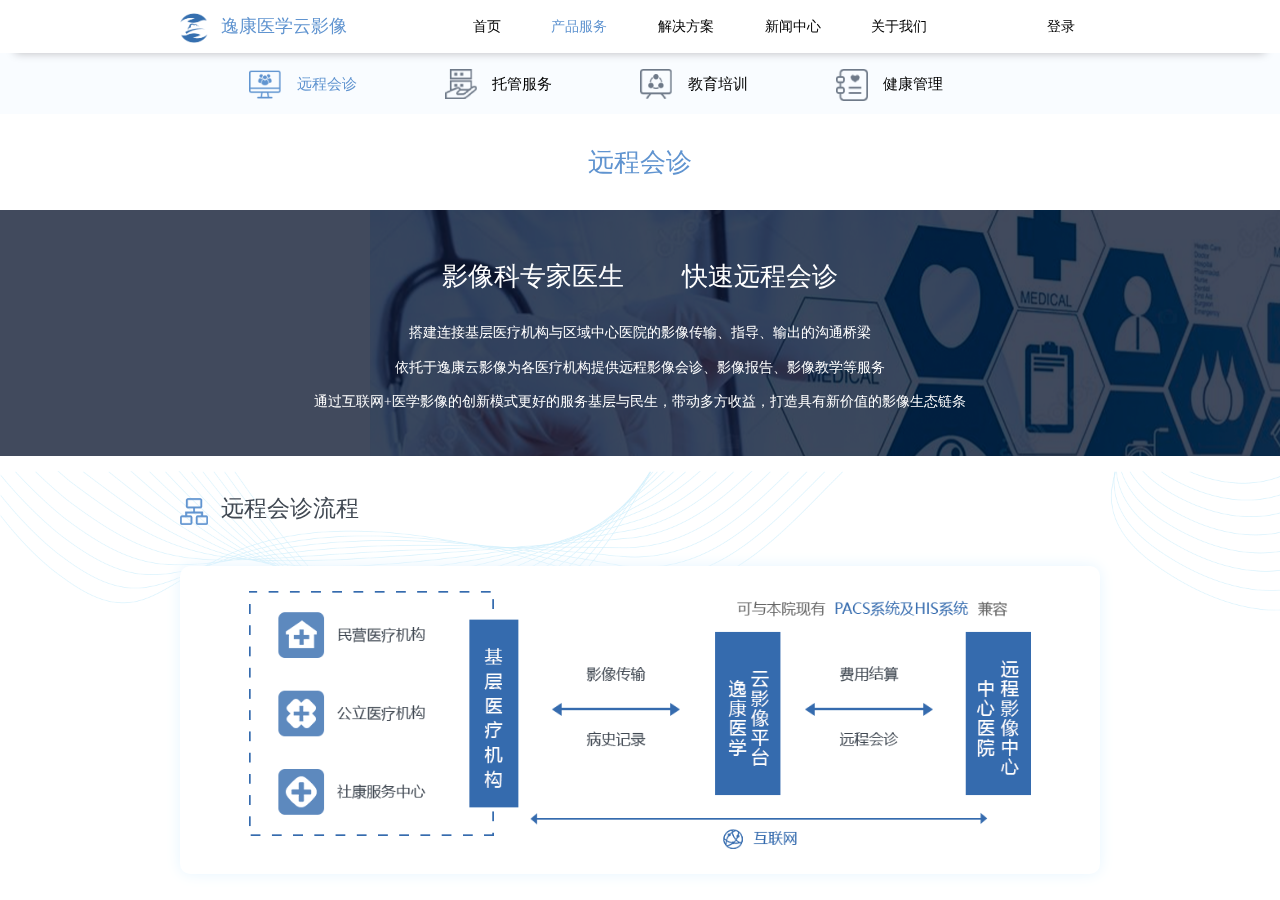
<file: telemedicine.html>
<!DOCTYPE html>
<html lang="en">
<head>
	<meta charset="UTF-8">
	<meta http-equiv="X-UA-Compatible" content="IE=edge,chrome=1" />
	<meta content="width=device-width, initial-scale=1,maximum-scale=1,user-scalable=no" name="viewport">
	<title>远程会诊</title>
	<link rel="icon" href="assets/images/logo.png" type="image/x-icon">
	<link rel="stylesheet" href="css/animate.min.css">
	<link rel="stylesheet" href="css/reset.css">
	<link rel="stylesheet" href="css/style.css">
	<script src="js/jquery-1.8.3.min.js"></script>

</head>
<body>
	<!--header开始-->
	<header class="header fixed">
		<div class="wrap cf">
			<div class="logo"><a href="javascript:void(0);" title=""><img src="assets/images/logo.png" onerror="lods(this)" /><span>逸康医学云影像</span></a></div> 
			<nav class="menu">
				<ul class="parent">
					<li class="on"><a href="index.html">首页</a></li>
					<li><a href="telemedicine.html" class="on">产品服务</a>
						<ul class="child">
							<li><a href="telemedicine.html">远程会诊</a></li>
							<li><a href="trusteeship.html">托管服务</a></li>
							<li><a href="education.html">教育培训</a></li>
							<li><a href="health.html">健康管理</a></li>

						</ul>
					</li>
					<li><a href="alliance.html">解决方案</a>
						<ul class="child">
							<li><a href="alliance.html">医联体</a></li>
							<li><a href="area.html">区域平台</a></li>
							<li><a href="hospital.html">全院PACS</a></li>
							<li><a href="group.html">集团PACS</a></li>
							<li><a href="doctors.html">医生联盟</a></li>
						</ul>
					</li>
					<li><a href="news.html">新闻中心</a></li> 
					<li><a href="about.html" target="_self">关于我们</a></li> 
					<li><a href="#" target="_self">登录</a></li>   
				</ul>
			</nav>


		</div>
		<!--移动端菜单-->
		<div class="mobile-menu"><span class="strip">menu</span></div>
	</header>
	<!--header结束-->
	<div class="sub main telemedicine">

		<!--子菜单开始-->
		<div class="sub-menu below-header">
			<ul class="inline">
				<li class="f20 li1 on"><a href="">远程会诊</a></li><li class="f20 li2"><a href="trusteeship.html">托管服务</a></li>
				
				<li class="f20 li3"><a href="education.html">教育培训</a></li>
				<li class="f20 li4"><a href="health.html">健康管理</a></li>
			</ul>
		</div>
		<!--子菜单结束-->
		<!--主要内容开始-->
		<div class="content">
			<h1 class="c-active f34 center">远程会诊</h1>
			<div class="intro">
				<div class="article">
					<h1><span>影像科专家医生</span><span>快速远程会诊</span></h1>
					<p>搭建连接基层医疗机构与区域中心医院的影像传输、指导、输出的沟通桥梁</p>
					<p>依托于逸康云影像为各医疗机构提供远程影像会诊、影像报告、影像教学等服务</p>
					<p>通过互联网+医学影像的创新模式更好的服务基层与民生，带动多方收益，打造具有新价值的影像生态链条</p>
				</div>
			</div>

			<div class="sec sec01">
				<h2 class="title">远程会诊流程</h2>
				<div class="sec-bg1 sec-bg"></div>
				<div class="rect animated bounceInUp"></div>
			</div>
			<div class="sec sec02">
				<h2 class="title">远程会诊服务医院</h2>
				<div class="sec-bg2 sec-bg"></div>
				<ul class="inline f0">
					<li class="li-one-third li_01 br8 outShadow1" style="visibility:hidden;">
						<div class="vcenter hcenter w100 cf">
							<p class="f24">省市级教学医院</p>
							<p class="f24">省市级三甲医院</p>
						</div>
					</li>
					<li class="li-one-third li_02 br8 outShadow2">
						<div class="vcenter hcenter w100 cf">
							<p class="f24">区、县级三甲医院</p>
							<p class="f24">区、县级二甲医院</p>
						</div>
					</li>
					<li class="li-one-third mr0 li_03 br8 outShadow2 " style="visibility:hidden;">
						<div class="vcenter hcenter w100 cf">
							<p class="f24">省市级专科医院</p>
							<p class="f24">区、县级专科医院</p>
							<p class="f24">基层医疗机构</p>
						</div>
					</li>
				</ul>
			</div>

			<div class="sec sec03">
				<h2 class="title">远程会诊服务优势</h2>
				<div class="sec-bg3 sec-bg"></div>
				<ul class="common-ul f0">
					
					<li class="li_01 left one-sixth">
						<div class="switch2">
							<div class="img-inner" style="background-image: url('assets/images/sub01_sec03_icon01.png');"></div>
							<div class="line hcenter"></div>
							<div class="text-inner"><h3 class="f26">精准</h3></div>
							<p class="f16 hcenter">三甲、二甲影像专家团队阅片</p>
						</div>
					</li>
				
				<li class="li_02 left one-sixth">
						<div class="switch2">
							<div class="img-inner" style="background-image: url('assets/images/sub01_sec03_icon02.png');"></div>
							<div class="line hcenter"></div>
							<div class="text-inner"><h3 class="f26">快捷</h3></div>
							<p class="f16 hcenter">急诊 30分钟普诊 2-3小时以内</p>
						</div>
					</li>
				<li class="li_03 left one-sixth">
						<div class="switch2">
							<div class="img-inner" style="background-image: url('assets/images/sub01_sec03_icon03.png');"></div>
							<div class="line hcenter"></div>
							<div class="text-inner"><h3 class="f26">安全</h3></div>
							<p class="f16 hcenter">数据安全财务管理透明</p>
						</div>
					</li>
				<li class="li_04 left one-sixth">
						<div class="switch2">
							<div class="img-inner" style="background-image: url('assets/images/sub01_sec03_icon04.png');"></div>
							<div class="line hcenter"></div>
							<div class="text-inner"><h3 class="f26">便利</h3></div>
							<p class="f16 hcenter">无基建投入安装培训一步到位</p>
						</div>
					</li>
				<li class="li_05 left one-sixth">
						<div class="switch2">
							<div class="img-inner" style="background-image: url('assets/images/sub01_sec03_icon05.png');"></div>
							<div class="line hcenter"></div>
							<div class="text-inner"><h3 class="f26">贴心</h3></div>
							<p class="f16 hcenter">合作医院专人对接保障实时服务效率</p>
						</div>
					</li>
				<li class="li_06 left one-sixth">
						<div class="switch2">
							<div class="img-inner" style="background-image: url('assets/images/sub01_sec03_icon06.png');"></div>
							<div class="line hcenter"></div>
							<div class="text-inner"><h3 class="f26">纵深</h3></div>
							<p class="f16 hcenter">结合临床实践打造延伸服务</p>
						</div>
					</li>
			</ul>
			
		</div>
	</div>
	<!--主要内容结束-->
	<!--底部-->
<div class="footer sub">
	<p>版权所有  ©️2014-2018 ekangwang.cn  重庆途图科技有限公司    逾ICP备16005798号-2    </p>
	<p>渝公网安备  50019002501336号   </p>
</div>
</div>

<script type="text/javascript">
	$(function(){
		var windowH = $(window).height();
		$(".main").scroll(function(){
			if($(".sec02").offset().top<=windowH/1.3){
				$(".sec02 .li_01").addClass("animated bounceInLeft");
				$(".sec02 .li_03").addClass("animated bounceInRight");
				$(".sec02 li").css("visibility","visible");
			}
			if($(".sec03").offset().top<=windowH/1.3){
				$(".sec03 li").addClass("animated bounceInUp");
			}
		});
	})
</script>

</body>
</html>
</file>
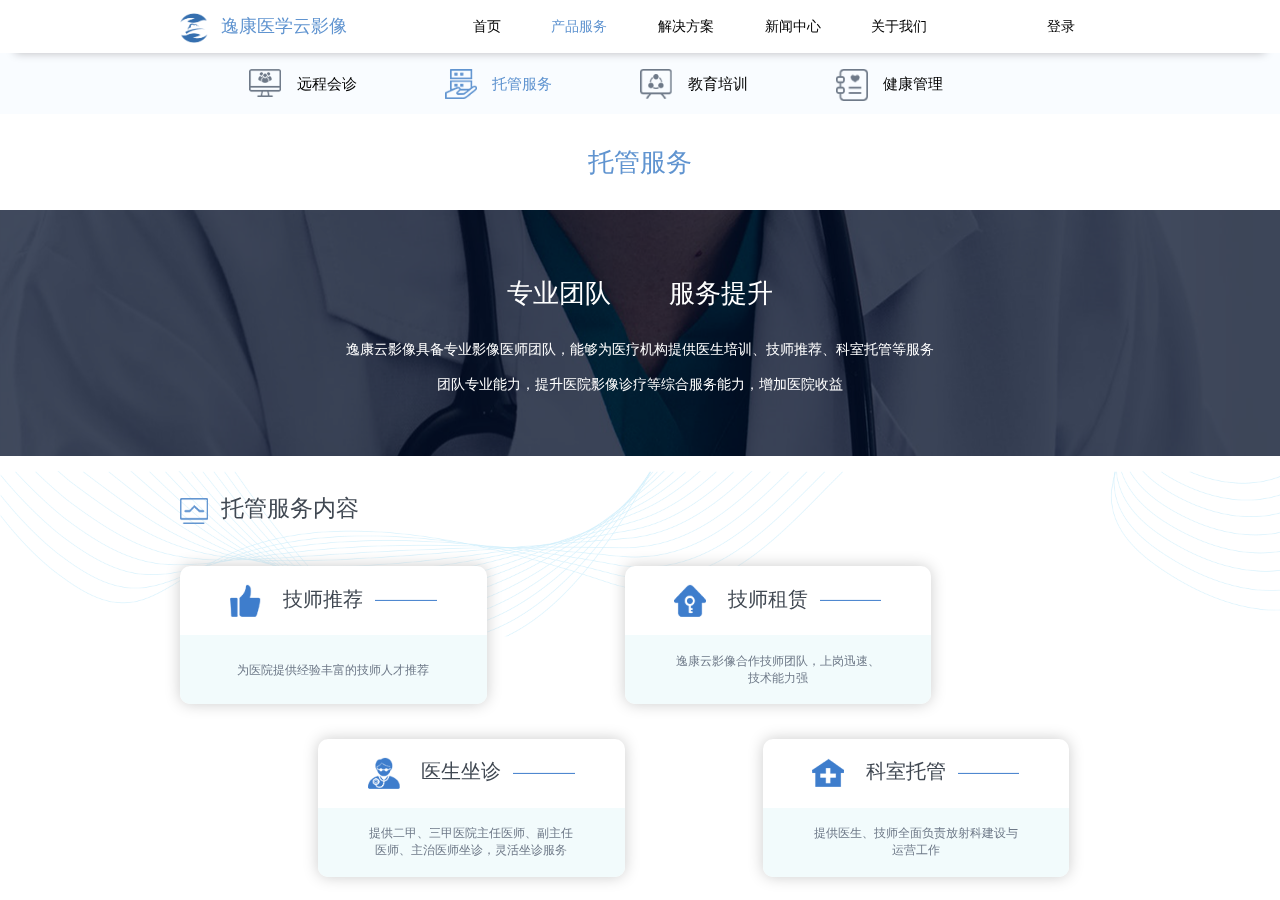
<file: trusteeship.html>
<!DOCTYPE html>
<html lang="en">
<head>
	<meta charset="UTF-8">
	<meta http-equiv="X-UA-Compatible" content="IE=edge,chrome=1" />
	<meta content="width=device-width, initial-scale=1,maximum-scale=1,user-scalable=no" name="viewport">
	<title>远程会诊</title>
	<link rel="icon" href="assets/images/logo.png" type="image/x-icon">
	<link rel="stylesheet" href="css/animate.min.css">
	<link rel="stylesheet" href="css/reset.css">
	<link rel="stylesheet" href="css/style.css">
	<script src="js/jquery-1.8.3.min.js"></script>

</head>
<body>
	<!--header开始-->
	<header class="header fixed">
		<div class="wrap cf">
			<div class="logo"><a href="javascript:void(0);" title=""><img src="assets/images/logo.png" onerror="lods(this)" /><span>逸康医学云影像</span></a></div> 
			<nav class="menu">
				<ul class="parent">
					<li class="on"><a href="index.html">首页</a></li>
					<li><a href="telemedicine.html" class="on">产品服务</a>
						<ul class="child">
							<li><a href="telemedicine.html">远程会诊</a></li>
							<li><a href="trusteeship.html">托管服务</a></li>
							<li><a href="education.html">教育培训</a></li>
							<li><a href="health.html">健康管理</a></li>

						</ul>
					</li>
					<li><a href="alliance.html">解决方案</a>
						<ul class="child">
							<li><a href="alliance.html">医联体</a></li>
							<li><a href="area.html">区域平台</a></li>
							<li><a href="hospital.html">全院PACS</a></li>
							<li><a href="group.html">集团PACS</a></li>
							<li><a href="doctors.html">医生联盟</a></li>
						</ul>
					</li>
					<li><a href="news.html">新闻中心</a></li> 
					<li><a href="about.html" target="_self">关于我们</a></li> 
<li><a href="#" target="_self">登录</a></li>   
				</ul>
			</nav>


		</div>
		<!--移动端菜单-->
		<div class="mobile-menu"><span class="strip">menu</span></div>
	</header>
	<!--header结束-->
	<div class="sub main trusteeship">

		<!--子菜单开始-->
		<div class="sub-menu below-header">
			<ul class="inline">
				<li class="f20 li1"><a href="telemedicine.html">远程会诊</a></li><li class="f20 li2 on"><a href="trusteeship.html">托管服务</a></li>
				
				<li class="f20 li3"><a href="education.html">教育培训</a></li>
				<li class="f20 li4"><a href="health.html">健康管理</a></li>
			</ul>
		</div>
		<!--子菜单结束-->
		<!--主要内容开始-->
		<div class="content">
			<h1 class="c-active f34 center">托管服务</h1>
			<div class="intro">
				<div class="article">
					<h1><span>专业团队</span><span>服务提升</span></h1>
					<p>逸康云影像具备专业影像医师团队，能够为医疗机构提供医生培训、技师推荐、科室托管等服务</p>
					<p>团队专业能力，提升医院影像诊疗等综合服务能力，增加医院收益</p>
				</div>
			</div>
			<div class="sec sec01">
				<h2 class="title">托管服务内容</h2>
				<div class="sec-bg1 sec-bg"></div>
				<ul class="common-ul f0">
					<li class="li_01 left outShadow2 animated fadeInLeft"><div class="img-inner"><h2 class="f26">技师推荐</h2></div><div class="text-inner"><p>为医院提供经验丰富的技师人才推荐</p></div></li>
					<li class="li_02 left outShadow2 animated fadeInLeft"><div class="img-inner"><h2 class="f26">技师租赁</h2></div><div class="text-inner"><p>逸康云影像合作技师团队，上岗迅速、技术能力强</p></div></li>
					<li class="li_03 right outShadow2 animated fadeInRight"><div class="img-inner"><h2 class="f26">医生坐诊</h2></div><div class="text-inner"><p>提供二甲、三甲医院主任医师、副主任医师、主治医师坐诊，灵活坐诊服务</p></div></li>
					<li class="li_04 right outShadow2 animated fadeInRight"><div class="img-inner"><h2 class="f26">科室托管</h2></div><div class="text-inner"><p>提供医生、技师全面负责放射科建设与运营工作</p></div></li>
				</ul>
			</div>

			<div class="sec sec02">
				<h2 class="title">托管服务优势</h2>
				<div class="sec-bg2 sec-bg"></div>
				<ul class="inline f0 common-circle">
					<li class="quarter li_01">
						<div class="circle"><p>定制服务</p></div>
						<p class="text-inner f18">多种合作模式可选满足医院个性化需求</p>
					</li>
					<li class="quarter li_02">
						<div class="circle"><p>人员输出</p></div>
						<p class="text-inner f18">输出技师、医生经验丰富、技术实力强</p>
					</li>
					<li class="quarter li_03">
						<div class="circle"><p>行业积累</p></div>
						<p class="text-inner f18">行业人脉丰富、合作医生集团众多，人员输出快捷</p>
					</li>
					<li class="quarter li_04">
						<div class="circle"><p>品牌塑造</p></div>
						<p class="text-inner f18">二甲、三甲医院专家坐诊，提高医院品牌影响力</p>
					</li>
				</ul>
			</div>

					<div class="sec sec03">
				<h2 class="title">托管服务能力</h2>
				<div class="sec-bg4 sec-bg"></div>
				<ul class="inline f0 common-rect">
					<li class="li_01 op0">
						<h2 class="f46">01</h2>
						<div class="down f18">平台汇聚多家三甲医院影像专家，影像诊断能力强</div>
					</li>
					<li class="li_02 op0">
						<h2 class="f46">02</h2>
						<div class="down f18">托管团队人才资源丰富，快速输送影像技师及医生</div>
					</li>
					<li class="li_03 op0">
						<h2 class="f46">03</h2>
						<div class="down f18">托管团队科室运营经验丰富，规范影像操作流程，强化科室运营能力</div>
					</li>
				</ul>
				<!--底部-->
		<div class="footer sub">
			<p>版权所有  ©️2014-2018 ekangwang.cn  重庆途图科技有限公司    逾ICP备16005798号-2    </p>
			<p>渝公网安备  50019002501336号   </p>
		</div>
				
			</div>

		</div>
		<!--主要内容结束-->

	</div>
	<script type="text/javascript">
	$(function(){
		var windowH = $(window).height();
		$(".main").scroll(function(){
			if($(".sec02").offset().top<=windowH/1.3){
				$(".sec02 li").addClass("animated bounceInUp");
			}
			if($(".sec03").offset().top<=windowH/1.3){
				$(".sec03 li").addClass("animated bounceInUp op1");
			}
		});
	})
</script>
	


</body>
</html>
</file>
<file: css/style.css>
.section {
	text-align:center;
	font:50px "Microsoft Yahei";
	color:#000;
	position:relative;
	color:#404852;
	height:100%!important
}
.section p {
	color:#6e7988
}
#menu {
	margin:0;
	padding:0;
	position:fixed;
	right:10px;
	top:45%;
	list-style-type:none;
	z-index:70;
	display:flex;
	display:-webkit-flex;
	flex-direction:column;
	background-color:rgb(0,0,0,0.2)
}
#menu li {
	font-size:14px;
	display:block;
	padding:0 .5rem;
	border-bottom:solid 1px #fff
}
#menu li:last-child {
	border-bottom:0
}
#menu a {
	padding:30px 20px;
	text-decoration:none;
	display:block;
	background-repeat:no-repeat;
	background-position:center;
	background-size:80%
}
#menu .active a {
	color:#fff
}
#menu li:first-child a {
	background-image:url("../assets/images/first.png")
}
#menu li:nth-child(2) a {
	background-image:url("../assets/images/second.png")
}
#menu li:nth-child(3) a {
	background-image:url("../assets/images/third.png")
}
#menu li:nth-child(4) a {
	background-image:url("../assets/images/forth.png")
}
#menu li:nth-child(5) a {
	background-image:url("../assets/images/fifth.png")
}
#menu li:first-child.active a {
	background-image:url("../assets/images/first_active.png")
}
#menu li:nth-child(2).active a {
	background-image:url("../assets/images/second_active.png")
}
#menu li:nth-child(3).active a {
	background-image:url("../assets/images/third_active.png")
}
#menu li:nth-child(4).active a {
	background-image:url("../assets/images/forth_active.png")
}
#menu li:nth-child(5).active a {
	background-image:url("../assets/images/fifth_active.png")
}
.swiper-slide {
	text-align:center;
	font-size:18px;
	background:#fff;
	display:-webkit-box;
	display:-ms-flexbox;
	display:-webkit-flex;
	display:flex;
	-webkit-box-pack:center;
	-ms-flex-pack:center;
	-webkit-justify-content:center;
	justify-content:center;
	-webkit-box-align:center;
	-ms-flex-align:center;
	-webkit-align-items:center;
	align-items:center;
	background-size:cover;
	background-position:center
}
.swiper-container-horizontal>.swiper-pagination-bullets,.swiper-pagination-custom,.swiper-pagination-fraction {
	bottom:120px
}
.swiper-pagination-bullet.swiper-pagination-bullet-active {
	opacity:1
}
.swiper-pagination-bullet {
	opacity:.5;
	background:#bfd4f3
}
.swiper-slide .swiper-content {
	height:12.67rem;
	width:100%;
	background-color:#fff;
	background-color:rgba(255,255,255,0.5);
	position:relative;
	color:#356faf
}
.swiper-slide .swiper-content p {
	color:#356faf;
	margin-bottom:1.8rem
}
.swiper-slide .swiper-content h1 {
	margin-bottom:1.8rem
}
.swiper-slide .swiper-content button {
	width:5rem;
	color:#fff;
	background:#04bcd0;
	border-radius:3px;
	padding:.3rem 0
}
.swiper-slide .swiper-content div {
	position:absolute;
	width:100%;
	top:50%;
	transform:translate(0,-50%)
}
.swiper-button-next,.swiper-container-rtl .swiper-button-prev {
	background-image:url(../assets/images/right.svg)
}
.swiper-button-prev,.swiper-container-rtl .swiper-button-next {
	background-image:url(../assets/images/left.svg)
}
.section {
	position:relative;
	background-size:cover;
	background-position:bottom;
	background-repeat:no-repeat
}
.section1 {
	background-image:url(../assets/images/section1_bg.png)
}
.section1 h1 {
	margin-bottom:2rem
}
.section1 .sec_01 {
	margin-bottom:10rem
}
.section1 p {
	color:#fff
}
.section1 .footer {
	position:fixed;
	bottom:0;
	height:6.67rem;
	background:rgba(255,255,255,0.1);
	font-size:18px;
	display:table-cell;
	vertical-align:middle
}
.section1 .footer ul {
	text-align:left;
	white-space:nowrap;
	width:100vw;
	transition:1s all;
	height:100%
}
.section1 .footer ul li {
	width:33.3%;
	display:inline-block;
	text-align:center;
	height:100%;
	position:relative
}
.section1 .footer ul li:hover {
	background:rgba(255,255,255,0.2)
}
.section1 .footer ul li a {
	display:inline-block;
	position:absolute;
	top:50%;
	left:50%;
	transform:translate(-50%,-50%)
}
.section1 .footer img {
	width:1.5rem
}
.section1 .footer .pull-right {
	margin-left:.73rem
}
.section1 .footer h3:after {
	content:'';
	display:block;
	height:1px;
	width:1.8rem;
	background:#fff;
	margin-top:.9rem;
	margin-bottom:.7rem
}
.section1 .footer p {
	color:#fff
}
.section2 {
	background-image:url(../assets/images/section2_bg.png)
}
.section h1 {
	font-size:1rem
}
.section h2 {
	font-size:.8rem
}
.section p {
	font-size:.6rem
}
.section.rep .sec_01 {
	width:46vw;
	margin:0 auto
}
.section2 .sec_01,.section3 .sec_01,.section4 .sec_01 {
	opacity:0;
	transition:all 1s
}
.section2.active .sec_01,.section3.active .sec_01,.section4.active .sec_01 {
	opacity:1;
	transition-delay:.6s
}
.section2 li img{
	transform:rotate(0);
	transition: all 1s;
	display: inline-block;
	width: 24%;
	line-height: 100%;
	vertical-align: middle;
	margin-top: 0.5rem;
}
.section2 li:hover img{
	transform:rotate(360deg);
}
.section.rep .sec_01 p {
	margin-top:1.5rem
}
.section.rep .sec_01 button {
	background:#04bcd0;
	color:#fff;
	padding:10px 55px;
	border-radius:30px;
	font-size:.6rem;
	margin-top:2rem
}
.section.rep .sec_02 {
	width:100%;
	left:0;
	bottom:5rem;
	margin-top:-50px
}
.section.rep .sec_02 ul {
	margin-top:108px;
	height:8.33rem
}
.common-ul {
	width:40rem;
	margin:0 auto
}
.common-ul li {
	display:inline-block;
	border:solid 1px #fff;
	box-shadow:0 0 15px #ccc;
	background:#fff;
	border-radius:10px;
	overflow:hidden
}
.section2 .sec_02 ul li {
	margin-right:2rem;
	width:8.33rem;
	height:8.33rem;
	position:relative;
	opacity:0
}
.section3.rep .sec_02 ul li {
	transition:all 1s
}
.section3.rep .sec_02 ul li:hover h2:before,.section3.rep .sec_02 ul li:hover h2:after{
	display: none;

}
.section3.rep .sec_02 ul li:hover h2{
	font-size: 1rem;
}
.section2 .sec_02 li .img-inner {
	height:36%;
	width:100%;
	background-size:24%;
	background-position:center;
	background-repeat:no-repeat;
	position: relative;
}
.section2 .sec_02 li .text-inner {
	background:#f1faff;
	height:64%;
	padding:0 .8rem
}
.section2 .sec_02 .li_02 .text-inner {
	padding:0 1.3rem
}
.section.rep .sec_02 li .text-inner h2 {
	padding:.4rem 0 .6rem 0
}
.section.rep .sec_02 li:last-child {
	margin-right:0
}
.section.rep .sec_02 h2 {
	font-size:.87rem
}
.section.rep .sec_02 p {
	font-size:.53rem
}
.section2.rep .sec_02 li {
	bottom:-400px;
	opacity:0;
	transition:bottom 1s,opacity .5s
}
.section2.active .sec_02 li {
	bottom:0;
	opacity:1
}
.section2.rep .sec_02 .li_04 {
	transition-delay:1.2s;
	-moz-transition-delay:1.2s;
	-webkit-transition-delay:1.2s;
	-o-transition-delay:1.2s
}
.section2.rep .sec_02 .li_03 {
	transition-delay:1s;
	-moz-transition-delay:1s;
	-webkit-transition-delay:1s;
	-o-transition-delay:1s
}
.section2.rep .sec_02 .li_02 {
	transition-delay:.8s;
	-moz-transition-delay:.8s;
	-webkit-transition-delay:.8s;
	-o-transition-delay:.8s
}
.section2.rep .sec_02 .li_01 {
	transition-delay:.6s;
	-moz-transition-delay:.6s;
	-webkit-transition-delay:.6s;
	-o-transition-delay:.6s
}

.section3 {
	background-image:url(../assets/images/section3_bg.png)
}
.section.section3 .sec_01 p,.section.section4 .sec_01 p {
	margin:0 auto;
	margin-top:1.5rem;
	width:100%
}
.section.section3 .sec_01 button {
	background-color:#3e7dcc
}
.section3 .sec_02 li {
	position:relative;
	opacity:0
}
.section4.rep .sec_02 li{
	position:relative;
	opacity:0;
	transition:opacity 1s;
}
.section3.active ul li{
	right:0;
	opacity:1;
}
.section3 ul li.li_01{
	left: -400px;
}
.section3.active ul li.li_01 {
	transition:left 1s;
	left: 0;
}
.section3.active ul li.li_02 {
	
}
.section3 ul li.li_03{
	right: -400px;
}
.section3.active ul li.li_03 {
	right: 0;
	transition: right 1s
}
.section3.active ul li.li_02 {
	transition: opacity 1s
}
.section3.active ul li.li_04 {
	transition-delay:1.6s
}
.section.section3 .text-inner p,.section.section4 .text-inner p {
	padding:0 1.5rem;
	box-sizing:border-box
}
.section3 .common-ul .li_01 h2:before {
	background-image:url(../assets/images/sub01_sec03_icon01.png)
}
.section3 .common-ul .li_02 h2:before {
	background-image:url(../assets/images/sub01_sec03_icon01.png)
}
.section3 .common-ul .li_03 h2:before {
	background-image:url(../assets/images/sub01_sec03_icon01.png)
}
.section4.rep.active .sec_02 li{
	opacity: 1;
	transition-delay: 0.6s;
}
.section4 .common-ul {

}
.section4 .common-ul li:hover{
	width: 11.33rem;
	height: 8.7rem;
	

}
.section4 .common-ul .li_03:hover{
	width: 11.33rem;
	height: 8.7rem;
	margin-right: -0.33rem;
}
.section4 .common-ul .li_01 h2:before {
	background-image:url(../assets/images/section4_1.png)
}
.section4 .common-ul .li_02 h2:before {
	background-image:url(../assets/images/section4_2.png)
}
.section4 .common-ul .li_03 h2:before {
	background-image:url(../assets/images/section4_3.png)
}
.section4 {
	background-image:url(../assets/images/section4_bg.png)
}
.section5 {
	position:relative;
	background-image:url(../assets/images/section5_bg.png)
}

.section5 .sec_01 {
	background:rgba(0,0,0,0.3);
	margin:0 auto;
	height:12.67rem;
	position:relative;
	transition:all 1s;
	transition-delay:.5s
}

.section5 h1 {
	margin:-2.2rem 0 3rem 0
}
.section5 .sec_01 ul {
	text-align:center;
	position:absolute;
	width:100%;
	top:50%;
	transform:translate(0,-50%)
}
.section5 .sec_01 li {
	display:inline-block;
	margin-right:3rem;
	height:4.2rem;
	line-height:4.2rem
}
.section5 .sec_01 li:last-child {
	margin-right:0
}
.section5 .sec_01 .img-inner {
	width:3.33rem;
	height:3.33rem;
	background-size:contain;
	background-repeat:no-repeat;
	background-position:center;
	margin-right:10px
}
.section5 .sec_01 .text-inner {
	line-height:3rem
}
.section5 .sec_01 .text-inner .num {
	font-size:1.6rem;
	color:#04bcd0;
	min-width: 6rem;
}
.section5 .sec_01 .text-inner p {
	font-size:.93rem
}
.section5 .sec_01 .img-inner,.section5 .sec_01 .text-inner {
	display:inline-block;
	vertical-align:middle
}
.footer {
	position:absolute;
	bottom:50px;
	width:100%;
	text-align:center
}
.footer p {
	font-size:.53rem;
	color:#404852
}
.section5 .footer {
	opacity:0;
	transition:all 1s
}
.section5.active .footer {
	transition-delay:1s;
	opacity:1;
	
}
.section5.active .footer p{
	color: #fff;
}
.board {
	width:16.67rem;
	min-height:22rem;
	position:fixed;
	right:0;
	bottom:0;
	margin-top:-10rem;
	background:#fff;
	z-index:10;
	font-size:13px;
	border-radius:5px;
	overflow:hidden;
	display:none
}
.board.large {
	height:25rem
}
.board .title {
	background:linear-gradient(to right,#5acfe7,#787df0);
	height:54px;
	position:relative;
	color:#fff;
	margin-bottom:20px
}
.board .title h3 {
	position:absolute;
	top:50%;
	left:15px;
	transform:translate(0,-50%)
}
.board .btns {
	float:right;
	width:50%;
	text-align:right
}
.board .enlarge {
	width:12px;
	height:8px;
	border:solid 2px;
	border-top:solid 4px
}
.board .minimize {
	width:15px;
	height:2px;
	background:#fff
}
.board .enlarge,.board .minimize,.board .close,.board .shrink {
	display:inline-block;
	line-height:54px;
	vertical-align:middle;
	margin-right:15px
}
.board .shrink {
	width:15px;
	height:15px;
	background-image:url(../assets/images/shrink.png);
	background-size:contain;
	background-repeat:no-repeat
}
.board .shrink.hide {
	display:none
}
.hint {
	color:#d81e06;
	line-height:13px;
	margin-left:25%;
	display:none
}
.hint.illegal {
	display:block
}
.hint:before {
	content:'';
	width:15px;
	height:15px;
	display:inline-block;
	background-image:url(../assets/images/error.png);
	background-size:contain;
	background-repeat:no-repeat;
	background-position:center;
	line-height:13px;
	vertical-align:middle;
	margin-bottom:2px;
	margin-right:2px
}
.close {
	width:10px
}
.close:before {
	content:'\2716';
	width:10px;
	height:10px;
	display:inline-block;
	font-size:20px
}
.board label {
	display:inline-block;
	width:20%;
	text-align:right;
	margin-right:.3rem
}
.board label:before {
	content:'*';
	font-size:3px;
	display:inline-block;
	color:red;
	margin-right:3px
}
.optional:before {
	opacity:0
}
.board .row {
	margin:.3rem 0
}
.board input,.board select {
	width:70%;
	border-radius:3px;
	line-height:1.5;
	padding:4px;
	display:inline-block;
	box-sizing:border-box;
	font-size:13px
}
.board select {
	background:#f9f9f9
}
.board #message {
	height:5rem;
	width:70%;
	border-radius:3px
}
.board .btn {
	display:block;
	width:40%;
	margin:0 auto;
	background-color:#5ad0f0;
	border-radius:20px;
	color:#fff
}
@media(max-width:770px) {
	body {
	-webkit-overflow-scrolling:touch;
	overflow-scrolling:touch
}
.header .menu {
	display:none
}
.section.rep .sec_01 {
	width:80vw;
	margin-top:4vw
}
.section.rep .sec_02 {
	margin-top:-60px
}
.section.rep .sec_02 ul {
	width:80vw
}
.section.rep .sec_02 ul li {
	width:38vw;
	height:38vw;
	margin-right:2vw
}
.section.rep .sec_02 ul li:first-child,.section.rep .sec_02 ul li:nth-child(2) {
	margin-bottom:2vw
}
}.sub-menu {
	width:100%;
	background-color:#f9fcff
}
.sub-menu ul {
	width:34rem;
	margin:0 auto;
	font-size:0
}
.sub-menu li {
	width:25%
}
.sub-menu2 li {
	width:20%
}
.sub-menu li a {
	display:inline-block;
	height:2.67rem;
	line-height:2.67rem
}
.sub-menu li a:before {
	content:'';
	display:inline-block;
	width:1.4rem;
	height:1.4rem;
	background-size:contain;
	background-repeat:no-repeat;
	vertical-align:middle;
	margin-right:.67rem
}
.sub-menu .li1 a:before {
	background-image:url('../assets/images/sub_menu1.png')
}
.sub-menu .li1.on a:before {
	background-image:url('../assets/images/sub_menu1_active.png')
}
.sub-menu .li2 a:before {
	background-image:url('../assets/images/sub_menu2.png')
}
.sub-menu .li2.on a:before {
	background-image:url('../assets/images/sub_menu2_active.png')
}
.sub-menu .li3 a:before {
	background-image:url('../assets/images/sub_menu3.png')
}
.sub-menu .li3.on a:before {
	background-image:url('../assets/images/sub_menu3_active.png')
}
.sub-menu .li4 a:before {
	background-image:url('../assets/images/sub_menu4.png')
}
.sub-menu .li4.on a:before {
	background-image:url('../assets/images/sub_menu4_active.png')
}
.telemedicine .intro {
	background-image:url('../assets/images/sub_intro_bg1.png')
}
.telemedicine .sec01 .rect {
	width:40rem;
	height:13.4rem;
	background-image:url('../assets/images/sub01_sec01_bg.png');
	background-color:#fff
}
.main .rect {
	border-radius:10px;
	box-shadow:0 0 15px #e6f5ff;
	background-repeat:no-repeat;
	background-position:center;
	background-size:85%;
	background-color:#fff
}
.telemedicine .sec02 li {
	height:6rem;
	position:relative;
	background-size:cover;
	background-repeat:no-repeat
}
.telemedicine .sec02 .li_01 {
	background-image:url(../assets/images/sub01_sec03_1.png)
}
.telemedicine .sec02 .li_02 {
	background-image:url(../assets/images/sub01_sec03_2.png)
}
.telemedicine .sec02 .li_03 {
	background-image:url(../assets/images/sub01_sec03_3.png)
}
.telemedicine .sec03 {
	overflow:hidden;
	height:15rem;
	padding:1rem 0
}
.telemedicine .sec03 li {
	width:5.5rem;
	height:10rem;
	margin-right:1.4rem;
	position:relative;
}
.telemedicine .sec03 .li_06 {
	animation-delay:.5s
}
.telemedicine .sec03 .li_05 {
	animation-delay:.4s
}
.telemedicine .sec03 .li_04 {
	animation-delay:.3s
}
.telemedicine .sec03 .li_03 {
	animation-delay:.2s
}
.telemedicine .sec03 .li_02 {
	animation-delay:.1s
}
.telemedicine .sec03 .li_01 {
	animation-delay:0s
}
.telemedicine .sec03 li:hover {
	box-shadow:0 0 15px #3e7dcc
}
.telemedicine .sec03 li .img-inner {
	height:43%
}
.telemedicine .sec03 li .text-inner {
	height:57%;
	padding:0 .5rem
}
.telemedicine .sec03 li:last-child {
	margin-right:0
}
.telemedicine .sec03 .switch2 .line {
	height:2px;
	width:.67rem;
	background:#3e7dcc;
	top:60%;
	z-index:3;
	transition:all .5s;
	opacity:1
}
.telemedicine .sec03 .switch2 .text-inner {
	padding:3rem 0 0 0;
	transition:all .5s
}
.telemedicine .sec03 .switch2 p {
	position:absolute;
	width:80%;
	bottom:-50px;
	transition:all .5s;
	color:#6e7988
}
.telemedicine .sec03 .switch2:hover>.img-inner {
	height:35%
}
.telemedicine .sec03 .switch2:hover>.text-inner {
	height:65%;
	padding:1rem 0
}
.telemedicine .sec03 .switch2:hover>p {
	bottom:1rem
}
.telemedicine .sec03 .switch2:hover>.line {
	opacity:0;
	top:40%
}
.sub-menu .on a {
	color:#6094d0
}
.inline li {
	display:inline-block
}
.below-header {
	margin-top:2.3rem
}
.sub.main h1 {
	margin:1.33rem 0
}
.sub.main .intro {
	color:#fff;
	height:10.67rem;
	position:relative
}
.sub.main .intro .article {
	width:80%;
	position:absolute;
	top:50%;
	left:10%;
	transform:translate(0,-50%)
}
.intro2 {
	background-image:url('../assets/images/sub_intro2.png');
	background-size:cover;
	background-position:center
}
.sub.main .intro .article2 {
	width:70%;
	position:absolute;
	top:50%;
	left:23%;
	transform:translate(0,-50%);
	z-index:2
}
.sub.main .intro .article2 h1,.sub.main .intro .article2 p {
	text-align:left
}
.sub.main .intro .article2 span {
	display:block;
	line-height:1.5;
	padding:.3rem 0
}
.sub.main .intro .article2 p span {
	width:48%
}
.sub.main .intro h1 {
	text-align:center;
	margin:0;
	margin-bottom:1rem;
	line-height:1
}
.sub.main .intro h1 span:first-child {
	margin-right:2.5rem
}
.sub.main .intro h1 span {
	font-size:1.13rem
}
.sub.main .intro p {
	font-size:.6rem;
	text-align:center;
	line-height:2.5
}
.sub.main .sec {
	width:100%;
	position:relative
}
.sub.main .sec>ul,.sub.main .sec>h2,.sub.main .sec>div {
	width:40rem;
	margin:0 auto
}
.sub.main .sec h2 {
	font-size:1rem;
	line-height:1rem;
	padding:1.8rem 0;
	color:#404852
}
.sub.main .sec .sec-bg,.sub.main .sec .sec2-bg-left,.sec2-bg-right {
	position:absolute;
	background-size:100%;
	background-position:left;
	background-repeat:no-repeat;
	z-index:-1
}
.sub.main .sec .sec-bg {
	width:100vw;
	left:0
}
.sub.main .sec .sec-bg1 {
	height:8.5rem;
	top:0;
	left:0;
	background-image:url(../assets/images/sec_bg1.png)
}
.sub.main .sec .sec-bg2 {
	height:8.5rem;
	bottom:0;
	left:0;
	background-image:url(../assets/images/sec_bg2.png)
}
.sub.main .sec .sec-bg3 {
	height:60%;
	bottom:0;
	background:linear-gradient(#e6f1ff,#fff)
}
.sub.main .sec .sec-bg4 {
	height:100%;
	bottom:0;
	background:linear-gradient(#fff,#eff2fe)
}
.sub.main .sec .sec-bg5 {
	height:105%;
	bottom:0;
	background:linear-gradient(#fff,#d9e3ff)
}
.sec2-bg-left {
	left:0
}
.sec01 .sec2-bg-right {
	right:0;
	top:8rem
}
.sub.main .sec .sec2-bg1 {
	width:16.63rem;
	height:8.07rem;
	background-image:url(../assets/images/sec_bg3.png)
}
.sub.main .sec02 .sec2-bg-left {
	bottom:0
}
.sec02 .sec2-bg-right {
	right:0;
	top:5rem
}
.sub.main .sec .sec2-bg2 {
	height:100%;
	bottom:0;
	background:linear-gradient(#fff,#eff2fe);
	position:absolute;
	width:100%;
	z-index:-1
}
.sub.main .sec .title:before {
	content:'';
	display:inline-block;
	width:1.2rem;
	height:1.2rem;
	background-size:contain;
	background-position:center;
	background-repeat:no-repeat;
	vertical-align:middle;
	margin-right:.6rem
}
.sub.main .sec01 h2:before {
	background-image:url("../assets/images/sub01_icon01.png")
}
.sub.main .sec02 h2:before {
	background-image:url("../assets/images/sub01_icon02.png")
}
.sub.main .sec03 .title:before {
	background-image:url("../assets/images/sub01_icon03.png")
}
.sub.main .sec li {
	text-align:center;
	vertical-align:top
}
.sub.main .sec02 li img,.sub.main .sec02 li .text-inner {
	display:block;
	margin:0 auto;
	color:#6e7988
}
.sub.main.telemedicine .sec02 .text-inner {
	width:50%
}
.sub.main .sec02 li img {
	margin-bottom:.6rem
}
.sub.main .sec li .text-inner span {
	display:block
}
.sub.main.trusteeship .sec01 h2:before {
	background-image:url(../assets/images/sub02_icon01.png)
}
.sub.main.trusteeship .sec02 h2:before {
	background-image:url(../assets/images/sub01_icon03.png)
}
.sub.main.trusteeship .sec03 h2:before {
	background-image:url(../assets/images/sub02_icon03.png)
}
.trusteeship .intro {
	background-image:url('../assets/images/sub_intro_bg2.png')
}
.sub.main.trusteeship .sec02 {
	min-height:13rem;
	overflow:hidden
}
.sub.main.trusteeship .sec02 li {
	position:relative;
}
.trusteeship .sec02 .li_04 {
	animation-delay:.3s
}
.trusteeship .sec02 .li_03 {
	animation-delay:.2s
}
.trusteeship .sec02 .li_02 {
	animation-delay:.1s
}
.trusteeship .sec.sec02 .li_01 {
	animation-delay:0s
}
.trusteeship .common-circle li .circle {
	background:#04bcd0
}
.trusteeship .common-circle li:hover .circle {
	width:51%;
	padding:25.5% 0
}
.sub.main.trusteeship .common-circle .text-inner {
	width:70%
}
.trusteeship .common-rect li,.doctors .common-rect li {
	height:11.33rem;
	width:11rem;
	margin-right:3.5rem
}
.trusteeship .common-rect li:last-child,.doctors .common-rect li:last-child {
	margin-right:0
}
.trusteeship .common-rect .down {
	padding:0 1.8rem;
	text-align:left
}
.sub.main.trusteeship .common-rect h2,.sub.main.doctors .common-rect h2 {
	font-size:1.53rem;
	text-align:left;
	padding-left:1.5rem;
	margin-bottom:1rem;
	margin-top:.5rem
}
.trusteeship .common-rect li:hover,.doctors .common-rect li:hover {
	background-image:none;
	background-color:#dff7f3
}
.trusteeship .common-rect .li_01,.doctors .common-rect .li_01 {
	background-image:url(../assets/images/sub02_sec03_bg1.png)
}
.trusteeship .common-rect .li_02,.doctors .common-rect .li_02 {
	background-image:url(../assets/images/sub02_sec03_bg2.png)
}
.trusteeship .common-rect .li_03,.doctors .common-rect .li_03 {
	background-image:url(../assets/images/sub02_sec03_bg3.png)
}
.education .intro {
	background-image:url('../assets/images/sub_intro_bg2.png')
}
.education .sec02,.education .sec03 {
	min-height:13rem;
	overflow:hidden
}
.sub.main.education .common-ul li,.sub.main.alliance .common-ul li {
	width:11rem;
	height:10rem;
	margin-right:3.5rem;
	position:relative;
	border:0
}
.sub.main.education .common-ul li:last-child,.sub.main.alliance .common-ul li:last-child {
	margin-right:0
}
.sub.main.education .common-ul h2,.sub.main.education .common-ul .text-inner p,.sub.main.alliance .common-ul h2,.sub.main.alliance .common-ul .text-inner p {
	padding:0;
	position:absolute;
	top:50%;
	transform:translate(0,-50%);
	text-align:center;
	width:100%
}
.sub.main.education .common-ul h2:before {
	background-image:none;
	margin-right:.5rem;
	color:#fff;
	background-color:#3e7dcc;
	border-radius:15px;
	width:2rem;
	display:inline-block;
	font-size:.8rem
}
.sub.main.education .common-ul .li_01 h2:before {
	content:'01'
}
.sub.main.education .common-ul .li_02 h2:before {
	content:'02'
}
.sub.main.education .common-ul .li_03 h2:before {
	content:'03'
}
.sub.main.education .common-ul .li_01 .text-inner {
	background-image:url("../assets/images/sub03_sec01_bg1.png")
}
.sub.main.education .common-ul .li_02 .text-inner {
	background-image:url("../assets/images/sub03_sec01_bg2.png")
}
.sub.main.education .common-ul .li_03 .text-inner {
	background-image:url("../assets/images/sub03_sec01_bg3.png")
}
.sub.main.education .common-ul .img-inner,.sub.main.alliance .common-ul .img-inner {
	height:33.3%;
	position:relative;
	width:100%
}
.sub.main.education .common-ul .text-inner,.sub.main.alliance .common-ul .text-inner {
	height:66.7%;
	position:relative
}
.sub.main.education .common-ul li .text-inner {
	background:#fff;
	background-repeat:no-repeat;
	background-position:110% 140%
}
.sub.main.education .common-ul .text-inner p,.sub.main.alliance .common-ul .text-inner p {
	text-align:left;
	padding:0 1.8rem;
	box-sizing:border-box
}
.sub.main.education .common-ul .text-inner p {
	padding:0 .8rem
}
.sub.main.alliance .common-ul .text-inner p {
	padding:0 .5rem
}
.sub.main.education .common-ul .text-inner p span,.sub.main.alliance .common-ul .text-inner p span {
	display:block;
	width:100%;
	margin-bottom:.4rem
}
.education .common-rect li,.health .common-rect li {
	width:11rem;
	height:12rem;
	margin-right:3.5rem
}
.education .common-rect li:last-child,.health .common-rect li:last-child {
	margin-right:0
}
.education .common-rect .li_01 {
	background-image:url('../assets/images/sub03_sec02_bg1.png')
}
.education .common-rect li {
	border-radius:0
}
.education .common-rect .li_02 {
	background-image:url('../assets/images/sub03_sec02_bg2.png')
}
.education .common-rect .li_03 {
	background-image:url('../assets/images/sub03_sec02_bg3.png')
}
.education .common-rect .down,.health .common-rect .down {
	margin-top:1.67rem
}
.education .common-rect .emit-mask .down {
	margin-top:.8rem
}
.education .sec03 li {
	position:relative;
	height:4.5rem;
	background-repeat:no-repeat;
	background-position:15% bottom
}
.education .sec03 .li_01 {
	background-image:url(../assets/images/sub03_sec03_bg1.png)
}
.education .sec03 .li_02 {
	background-image:url(../assets/images/sub03_sec03_bg2.png)
}
.education .sec03 .li_03 {
	background-image:url(../assets/images/sub03_sec03_bg3.png)
}
.education .sec03 .text-inner {
	width:7rem;
	border-top:solid 1px #04bcd0;
	border-bottom:solid 1px #04bcd0;
	color:#333;
	line-height:1.5;
	padding:.93rem 0;
	position:absolute;
	right:2.33rem
}
.education .sec03 li:hover .text-inner {
	bottom:10px
}
.health .intro {
	background-image:url('../assets/images/sub_intro_bg4.png')
}
.health .common-rect .li_01 {
	background-image:url('../assets/images/sub03_sec02_bg1.png')
}
.health .common-rect .li_02 {
	background-image:url('../assets/images/sub03_sec02_bg2.png')
}
.health .common-rect .li_03 {
	background-image:url('../assets/images/sub03_sec02_bg3.png');
	margin-right:0
}
.health .common-rect .emit-mask .down {
	margin-top:.2rem
}
.health .common-rect .emit-mask h2:after {
	height:0
}
.health .common-ul li {
	width:8.33rem;
	height:8.33rem;
	margin-right:2.22rem;
	margin-bottom:1.5rem
}
.health .common-ul li:nth-child(4n) {
	margin-right:0
}
.health .common-ul .text-inner {
	height:22.4%
}
.health .common-ul .text-inner p {
	position:absolute;
	top:50%;
	transform:translate(0,-50%);
	text-align:center;
	width:100%
}
.health .common-ul .img-inner {
	height:77.6%;
	background-size:60%
}
.health .sec01 .title2 {
	text-align:center;
	margin-bottom:1.9rem;
	position:relative
}
.health .sec01 .title2:before,.health .sec01 .title2:after {
	color:#778bae;
	content:'';
	display:inline-block;
	width:14.33rem;
	height:1.47rem;
	border-top:solid 1px;
	position:absolute;
	top:50%
}
.health .sec01 .title2:before {
	border-left:solid 1px;
	left:0
}
.health .sec01 .title2:after {
	border-right:solid 1px;
	right:0
}
.health .ul-wrap {
	display:inline-block;
	box-sizing:border-box
}
.health .ul-wrap h3 {
	margin-bottom:.5rem;
	width:100%
}
.health .ul-wrap ul {
	height:6.67rem;
	width:100%
}
.health .ul-wrap1 ul {
	width:14rem
}
.health .ul-wrap1 {
	margin-right:3rem
}
.health .ul-wrap2 ul {
	width:23rem
}
.health .ul-wrap1 li {
	line-height:2.5
}
.health .ul-wrap2 li {
	line-height:2
}
.health .sec03 {
	height:25rem;
	overflow:hidden
}
.alliance .sec01 .rect {
	width:40rem;
	height:14.3rem;
	background-image:url('../assets/images/sub05_sec01_bg.png');
	background-size:92%
}
.alliance .sub_intro_png {
	width:9.9rem;
	right:28.5vw
}
.embrace {
	height:14rem;
	position:relative
}
.embrace .center-img {
	position:absolute;
	left:50%;
	bottom:0;
	transform:translate(-50%,0)
}
.embrace .circle {
	width:5.67rem;
	height:5.67rem;
	border-radius:200px;
	background:#f7fbff;
	position:absolute;
	bottom:0;
	margin:0 auto;
	background-image:url(../assets/images/sub05_sec03_img.png);
	background-size:contain
}
.circleChart {
	transform-style:preserve-3d;
	transform:rotateZ(160deg);
	width:14rem;
	height:14rem;
	top:6rem;
	z-index:-1;
	overflow:hidden
}
.embrace:hover .circle2 {
	width:100%;
	height:100%
}
.embrace .circle p {
	text-align:center;
	width:100%;
	position:absolute;
	top:50%;
	left:50%;
	transform:translate(-50%,-50%);
	color:#3e7dcc
}
.embrace p span {
	display:block
}
.embrace ul {
	height:100%;
	position:relative
}
.embrace li {
	position:absolute;
	padding:12px;
	white-space:nowrap;
	transition:all 1s
}
.embrace li img {
	width:2.67rem;
	height:2.67rem
}
.embrace li:hover {
	box-shadow:0 0 10px #d5e2f4
}
.embrace li:hover p {
	visibility:visible
}
.embrace .pull-left h3,.embrace .pull-left p {
	text-align:right
}
.embrace .pull-right h3,.embrace .pull-right p {
	text-align:left
}
.embrace li h3 span {
	padding-bottom:.3rem;
	display:inline-block;
	font-weight:bold
}
.embrace li span {
	color:#333;
	white-space:nowrap
}
.embrace .item1 {
	right:72%;
	top:11rem;
	transition-delay:s
}
.embrace .item2 {
	right:68%;
	top:6.2rem
}
.embrace .item3 {
	right:58%;
	top:2.2rem
}
.embrace .item4 {
	top:-1.8rem;
	left:50%;
	margin-left:-3rem;
	width:6rem
}
.embrace .item5 {
	left:72%;
	top:11rem
}
.embrace .item6 {
	left:68%;
	top:6.2rem
}
.embrace .item7 {
	left:58%;
	top:2.2rem
}
.embrace .item4 h3 {
	text-align:center
}
.embrace .item1.animated {
	animation-delay:1s
}
.embrace .item2.animated {
	animation-delay:1.8s
}
.embrace .item3.animated {
	animation-delay:2.2s
}
.embrace .item4.animated {
	animation-delay:2.4s
}
.embrace .item7.animated {
	animation-delay:2.8s
}
.embrace .item6.animated {
	animation-delay:3s
}
.embrace .item5.animated {
	animation-delay:3.6s
}
.hospital .sec01 .rect {
	width:40rem;
	height:14.3rem;
	background-image:url('../assets/images/sub07_sec01_bg.png');
	background-size:92%
}
.hospital .sub_intro_png {
	width:14.27rem;
	right:19vw
}
.area .sec01 .rect {
	width:40rem;
	height:16.7rem;
	background-image:url('../assets/images/sub06_sec01_bg.png');
	background-size:92%
}
.area .circle {
	background:#04bcd0
}
.area .circle p {
	font-size:1.73rem;
	top:60%
}
.area .common-circle .text-inner {
	width:54%;
	padding:0 23%
}
.area .sec02 li {
	height:9.4rem;
	width:100%;
	margin:0 2rem 2rem 0;
	position:relative;
	overflow:hidden
}
.area .sec02 li img {
	width:9.67rem;
	height:9.4rem
}
.area .sec02 li .text-inner {
	width:26rem;
	position:absolute;
	bottom:-10rem;
	display:none;
	max-height:100%;
	margin:0!important
}
.area .sec02 li .pl {
	left:0
}
.area .sec02 li .pr {
	right:0
}
.area .sec02 .text-title {
	margin-bottom:1.4rem
}
.area .sec02 .text-title div,.area .sec02 .text-title h3 {
	line-height:2rem;
	vertical-align:middle
}
.area .sec02 li:nth-child(2n) {
	margin-right:0
}
.area .sec02 .li_01 .left,.area .sec02 .li_04 .left {
	background:#04bcd0;
	position:relative
}
.area .sec02 .li_02 .left,.area .sec02 .li_03 .left {
	background:#3e7dcc;
	position:relative
}
.sub.main.area .sec02 li h2 {
	padding:0;
	position:absolute;
	top:50%;
	left:50%;
	transform:translate(-50%,-50%);
	font-size:1.17rem;
	width:1.2rem;
	line-height:1.2;
	color:#fff
}
.area .sec02 li .left {
	width:14%
}
.sub.main.area .sec02 li .right {
	width:86%;
	display:table-cell;
	vertical-align:middle;
	height:10rem
}
.sub.main.area .sec02 li .right p {
	text-align:left;
	margin:.5rem
}
.sub.main.area .sec03 li {
	height:7.33rem;
	position:relative;
	background-size:cover;
	background-repeat:no-repeat;
	text-align:left;
	bottom:-18rem
}
.sub.main.area .sec03 {
	overflow:hidden
}
.sub.main.area .sec03 h3 {
	padding:.3rem 2.37rem .3rem 1rem;
	border-bottom:solid 2px;
	display:inline-block;
	margin-bottom:1.1rem
}
.sub.main.area .sec03 .li_01 {
	background-image:url(../assets/images/sub06_sec03_bg1.png);
	transition-delay:0
}
.sub.main.area .sec03 .li_02 {
	background-image:url(../assets/images/sub06_sec03_bg2.png);
	transition-delay:.4s
}
.sub.main.area .sec03 .li_03 {
	background-image:url(../assets/images/sub06_sec03_bg3.png);
	transition-delay:.8s
}
.sub.main.area .sec03 .li_04 {
	background-image:url(../assets/images/sub06_sec03_bg4.png);
	transition-delay:1.2s
}
.doctors .sub_intro_png {
	width:6.1rem;
	right:30vw
}
.doctors .sec01 .rect {
	width:40rem;
	height:14.3rem;
	background-image:url('../assets/images/sub09_sec01_bg.png');
	background-size:92%
}
.doctors .common-rect .down {
	text-align:left;
	padding:0 2.5rem;
	line-height:2
}
.section3 .common-ul li,.section4 .common-ul li,.doctors .common-ul li,.group .common-ul li {
	width:11rem;
	height:10rem;
	margin-right:3.5rem;
	position:relative;
	border:0
}
.section4 .common-ul li{
	margin-right: 2.39rem;
}
.section3 .common-ul li,.section4 .common-ul li{
	height: 8.4rem;
}
.doctors .common-ul li:last-child,.group .common-ul li:last-child {
	margin-right:0
}
.section3 .common-ul .img-inner,.section4 .common-ul .img-inner,.sub.main.group .common-ul .img-inner {
	height:46.7%;
	position:relative
}
.section3 .common-ul .text-inner,.section4 .common-ul .text-inner,.sub.main.group .common-ul .text-inner {
	height:53.3%;
	width:100%;
	background:#f2fbfc
}
.section3 .common-ul h2:before,.section4 .common-ul h2:before,.sub.main.doctors .common-ul h2:before,.sub.main.group .common-ul h2:before {
	content:'';
	display:inline-block;
	width:3rem;
	height:3rem;
	vertical-align:middle;
	line-height:.87rem;
	margin-right:.93rem;
	background-size:contain;
	background-position:center;
	background-repeat:no-repeat
}
.sub.main.group .common-ul h2:after,.section3 .common-ul h2:after,.section4 .common-ul h2:after {
	content:'';
	display:block;
	height:1px;
	width:2rem;
	line-height:.87rem;
	background-color:#04bcd0;
	vertical-align:middle;
	position:absolute;
	left:5.5rem
}
.section3 .common-ul h2:after{
	background-color: #3e7dcc;

}
.section3 .common-ul h2:before,.section4 .common-ul h2:before{
	width:2rem;
	height:2rem;
}
.doctors .common-ul .text-inner p,.group .common-ul .text-inner p {
	padding:0 1.5rem;
	box-sizing:border-box;
	margin-top:.5rem
}
.sub.main.doctors .sec02 .img-inner {
	position:absolute;
	width:6.8rem;
	height:6.8rem;
	top:0;
	left:50%;
	transform:translate(-50%,-50%);
	border-radius:100px;
	border:solid 8px #fff;
	z-index:2;
	box-shadow:0 0 15px #e1e3e7;
	background-position:center;
	background-size:cover;
	background-repeat:no-repeat
}
.sub.main.doctors .sec02 li:hover .img-inner {
	width:7.48rem;
	height:7.48rem
}
.sub.main.doctors .sec02 .li_01 .img-inner {
	background-image:url(../assets/images/sub09_sec02_img1.png)
}
.sub.main.doctors .sec02 .li_02 .img-inner {
	background-image:url(../assets/images/sub09_sec02_img1.png)
}
.sub.main.doctors .sec02 .li_03 .img-inner {
	background-image:url(../assets/images/sub09_sec02_img1.png)
}
.sub.main.doctors .sec02 .text-inner {
	height:100%;
	width:100%;
	background:#f2fbfc;
	border-radius:8px;
	border-top-left-radius:60px;
	border-top-right-radius:60px;
	overflow:hidden
}
.sub.main.doctors .sec02 .li_01 .text-inner,.sub.main.doctors .sec02 .li_01 {
	border-top-left-radius:8px
}
.sub.main.doctors .sec02 .li_03 .text-inner,.sub.main.doctors .sec02 .li_03 {
	border-top-right-radius:8px
}
.sub.main.doctors .sec02 .text-inner div {
	position:absolute;
	bottom:1.5rem
}
.sub.main.doctors .sec02 li {
	margin-top:3.4rem;
	overflow:visible;
	background:rgba(255,255,255,0);
	border-top-left-radius:60px;
	border-top-right-radius:60px
}
.group .sub_intro_png {
	width:11.6rem;
	right:22vw
}
.group .sec01 .rect {
	width:40rem;
	height:14.3rem;
	background-image:url('../assets/images/sub08_sec01_bg.png');
	background-size:92%
}
.sub.main.group .common-ul h2:before {
	width:2.5rem;
	height:2.5rem
}
.sub.main.group .common-ul .li_01 h2:before {
	background-image:url(../assets/images/sub08_sec02_icon01.png)
}
.sub.main.group .common-ul .li_02 h2:before {
	background-image:url(../assets/images/sub08_sec02_icon02.png)
}
.sub.main.group .common-ul .li_03 h2:before {
	background-image:url(../assets/images/sub08_sec02_icon03.png)
}
.about .sec01 img {
	width:20rem;
	margin-left:1.7rem;
	margin-top:-1.33rem
}
.about .sec01 p {
	line-height:1.5
}
.about .sec02 ul {
	white-space:nowrap;
	margin-bottom:4.5rem!important
}
.about .sec02 li {
	border-right:solid 1px;
	height:2.67rem;
	overflow:visible;
	position:relative;
	padding:0 1.9rem 0 1.9rem;
	margin-top:1.67rem
}
.about .sec02 li>div {
	margin-top:-1.5rem
}
.about .sec02 li .vcenter {
	min-height:4.57rem
}
.about .sec02 li:first-child {
	padding-left:0
}
.about .sec02 li:last-child {
	padding:0;
	border-right:0
}
.about .sec02 .qrcode:first-child {
	margin-right:1.3rem;
	margin-left:1.5rem
}
.about .sec02 .qrcode img {
	width:3.33rem
}
.layui-tab {
	width:40rem;
	margin:0 auto;
	padding-top:.1rem
}
.layui-tab-title {
	border:0;
	width:56%;
	margin:1rem auto;
	text-align:justify;
	text-align-last:justify
}
.layui-tab-title li {
	padding:0;
	text-align:left;
	font-size:.93rem;
	position:relative
}
.layui-tab-title li:after {
	position:absolute;
	left:0;
	top:0;
	content:'';
	height:41px;
	display:inline-block;
	border-bottom:solid 2px #bdbdbd;
	margin-top:.3rem;
	width:160%
}
.layui-tab-title .li2:after {
	left:auto;
	right:0
}
.layui-tab-title li.layui-this:after {
	border:0;
	border-bottom:solid 2px #356faf;
	margin-top:.3rem;
	width:160%
}
.layui-tab-title .li2.layui-this:after {
	left:auto;
	right:0!important
}
.newsWrap {
	margin-bottom:1.3rem
}
.newsItem {
	padding:1rem 0 1.5rem 0;
	color:#666;
	border-bottom:dashed 1px #c5c5c5
}
.newsItem:hover * {
	color:#356faf
}
.newsItem:first-child {
	border-top:dashed 1px #c5c5c5
}
.newsItem h2 {
	margin:0;
	width:57%;
	font-weight:bold
}
.newsItem p {
	line-height:2.5;
	width:82%
}
.newsItem h2,.newsItem p {
	white-space:nowrap;
	overflow:hidden;
	text-overflow:ellipsis
}
.pageBar {
	text-align:right
}
.layui-laypage a,.layui-laypage span {
	margin-right:.33rem
}
.layui-laypage .layui-laypage-curr em {
	color:#356faf
}
.layui-laypage .layui-laypage-curr .layui-laypage-em {
	border:solid 1px #356faf;
	padding:0
}
.newDetail .article {
	width:40rem;
	margin:0 auto
}
.newDetail .article h1 {
	border-top:dashed 1px #c5c5c5;
	padding-top:1.33rem
}
.newDetail .articlep {
	border-top:dashed 1px #c5c5c5;
	border-bottom:dashed 1px #c5c5c5;
	margin-top:1.33rem;
	padding-top:.8rem
}
.newDetail .articlep p {
	text-indent:1rem;
	margin-bottom:2.33rem;
	color:#333
}
.newDetail .articlep img {
	display:block;
	padding-bottom:2.33rem;
	margin:0 auto
}
.trusteeship .common-ul li {
	width:13.33rem;
	height:6rem;
	margin-right:6rem;
	margin-bottom:1.5rem;
	position:relative;
	border:0
}
.trusteeship .common-ul li:hover {
	width:13.66rem;
	height:6.33rem;
	margin-right:5.67rem;
	margin-bottom:1.17rem
}
.sub.main.trusteeship .common-ul .li_03,.sub.main.trusteeship .common-ul .li_04 {
	left:6rem
}
.sub.main.trusteeship .common-ul h2 {
	padding:0;
	font-size:.87rem
}
.sub.main.trusteeship .common-ul h2:after {
	content:'';
	display:inline-block;
	height:1px;
	width:2.67rem;
	line-height:.87rem;
	vertical-align:middle;
	margin-left:.53rem
}
.sub.main.trusteeship .common-ul li h2:after {
	background:#3e7dcc
}
.sub.main.trusteeship .common-ul h2:before {
	content:'';
	display:inline-block;
	width:1.4rem;
	height:1.4rem;
	vertical-align:middle;
	line-height:.87rem;
	margin-right:.93rem;
	background-size:contain;
	background-position:center;
	background-repeat:no-repeat
}
.sub.main.trusteeship .common-ul .li_01 h2:before {
	background-image:url(../assets/images/sub02_sec01_icon01.png)
}
.sub.main.trusteeship .common-ul .li_02 h2:before {
	background-image:url(../assets/images/sub02_sec01_icon02.png)
}
.sub.main.trusteeship .common-ul .li_03 h2:before {
	background-image:url(../assets/images/sub02_sec01_icon03.png)
}
.sub.main.trusteeship .common-ul .li_04 h2:before {
	background-image:url(../assets/images/sub02_sec01_icon04.png)
}
.trusteeship .common-ul .text-inner,.trusteeship .common-ul .img-inner {
	height:50%;
	position:relative
}
.section3 .common-ul .text-inner p,.section3 .common-ul .img-inner h2,.section4 .common-ul .text-inner p,.section4 .common-ul .img-inner h2,.trusteeship .common-ul .text-inner p,.trusteeship .common-ul .img-inner h2,.group .common-ul .text-inner p,.group .common-ul .img-inner h2 {
	width:100%;
	position:absolute;
	top:50%;
	transform:translate(0,-50%);
	text-align:center
}
.trusteeship .common-ul .text-inner p {
	padding:0 2rem;
	box-sizing:border-box
}
.sub.main.trusteeship .common-ul li .text-inner {
	background:#f2fbfc
}
.bounceInRightUp {
	bottom:0!important;
	transition:all 1s;
	left:0!important
}
</file>
<file: js/layui/css/layui.css>
/** layui-v2.4.5 MIT License By https://www.layui.com */
 .layui-inline,img{display:inline-block;vertical-align:middle}h1,h2,h3,h4,h5,h6{font-weight:400}.layui-edge,.layui-header,.layui-inline,.layui-main{position:relative}.layui-elip,.layui-form-checkbox span,.layui-form-pane .layui-form-label{text-overflow:ellipsis;white-space:nowrap}.layui-btn,.layui-edge,.layui-inline,img{vertical-align:middle}.layui-btn,.layui-disabled,.layui-icon,.layui-unselect{-webkit-user-select:none;-ms-user-select:none;-moz-user-select:none}blockquote,body,button,dd,div,dl,dt,form,h1,h2,h3,h4,h5,h6,input,li,ol,p,pre,td,textarea,th,ul{margin:0;padding:0;-webkit-tap-highlight-color:rgba(0,0,0,0)}a:active,a:hover{outline:0}img{border:none}li{list-style:none}table{border-collapse:collapse;border-spacing:0}h4,h5,h6{font-size:100%}button,input,optgroup,option,select,textarea{font-family:inherit;font-size:inherit;font-style:inherit;font-weight:inherit;outline:0}pre{white-space:pre-wrap;white-space:-moz-pre-wrap;white-space:-pre-wrap;white-space:-o-pre-wrap;word-wrap:break-word}body{line-height:24px;font:14px Helvetica Neue,Helvetica,PingFang SC,Tahoma,Arial,sans-serif}hr{height:1px;margin:10px 0;border:0;clear:both}a{color:#333;text-decoration:none}a:hover{color:#777}a cite{font-style:normal;*cursor:pointer}.layui-border-box,.layui-border-box *{box-sizing:border-box}.layui-box,.layui-box *{box-sizing:content-box}.layui-clear{clear:both;*zoom:1}.layui-clear:after{content:'\20';clear:both;*zoom:1;display:block;height:0}.layui-inline{*display:inline;*zoom:1}.layui-edge{display:inline-block;width:0;height:0;border-width:6px;border-style:dashed;border-color:transparent;overflow:hidden}.layui-edge-top{top:-4px;border-bottom-color:#999;border-bottom-style:solid}.layui-edge-right{border-left-color:#999;border-left-style:solid}.layui-edge-bottom{top:2px;border-top-color:#999;border-top-style:solid}.layui-edge-left{border-right-color:#999;border-right-style:solid}.layui-elip{overflow:hidden}.layui-disabled,.layui-disabled:hover{color:#d2d2d2!important;cursor:not-allowed!important}.layui-circle{border-radius:100%}.layui-show{display:block!important}.layui-hide{display:none!important}@font-face{font-family:layui-icon;src:url(../font/iconfont.eot?v=240);src:url(../font/iconfont.eot?v=240#iefix) format('embedded-opentype'),url(../font/iconfont.svg?v=240#iconfont) format('svg'),url(../font/iconfont.woff?v=240) format('woff'),url(../font/iconfont.ttf?v=240) format('truetype')}.layui-icon{font-family:layui-icon!important;font-size:16px;font-style:normal;-webkit-font-smoothing:antialiased;-moz-osx-font-smoothing:grayscale}.layui-icon-reply-fill:before{content:"\e611"}.layui-icon-set-fill:before{content:"\e614"}.layui-icon-menu-fill:before{content:"\e60f"}.layui-icon-search:before{content:"\e615"}.layui-icon-share:before{content:"\e641"}.layui-icon-set-sm:before{content:"\e620"}.layui-icon-engine:before{content:"\e628"}.layui-icon-close:before{content:"\1006"}.layui-icon-close-fill:before{content:"\1007"}.layui-icon-chart-screen:before{content:"\e629"}.layui-icon-star:before{content:"\e600"}.layui-icon-circle-dot:before{content:"\e617"}.layui-icon-chat:before{content:"\e606"}.layui-icon-release:before{content:"\e609"}.layui-icon-list:before{content:"\e60a"}.layui-icon-chart:before{content:"\e62c"}.layui-icon-ok-circle:before{content:"\1005"}.layui-icon-layim-theme:before{content:"\e61b"}.layui-icon-table:before{content:"\e62d"}.layui-icon-right:before{content:"\e602"}.layui-icon-left:before{content:"\e603"}.layui-icon-cart-simple:before{content:"\e698"}.layui-icon-face-cry:before{content:"\e69c"}.layui-icon-face-smile:before{content:"\e6af"}.layui-icon-survey:before{content:"\e6b2"}.layui-icon-tree:before{content:"\e62e"}.layui-icon-upload-circle:before{content:"\e62f"}.layui-icon-add-circle:before{content:"\e61f"}.layui-icon-download-circle:before{content:"\e601"}.layui-icon-templeate-1:before{content:"\e630"}.layui-icon-util:before{content:"\e631"}.layui-icon-face-surprised:before{content:"\e664"}.layui-icon-edit:before{content:"\e642"}.layui-icon-speaker:before{content:"\e645"}.layui-icon-down:before{content:"\e61a"}.layui-icon-file:before{content:"\e621"}.layui-icon-layouts:before{content:"\e632"}.layui-icon-rate-half:before{content:"\e6c9"}.layui-icon-add-circle-fine:before{content:"\e608"}.layui-icon-prev-circle:before{content:"\e633"}.layui-icon-read:before{content:"\e705"}.layui-icon-404:before{content:"\e61c"}.layui-icon-carousel:before{content:"\e634"}.layui-icon-help:before{content:"\e607"}.layui-icon-code-circle:before{content:"\e635"}.layui-icon-water:before{content:"\e636"}.layui-icon-username:before{content:"\e66f"}.layui-icon-find-fill:before{content:"\e670"}.layui-icon-about:before{content:"\e60b"}.layui-icon-location:before{content:"\e715"}.layui-icon-up:before{content:"\e619"}.layui-icon-pause:before{content:"\e651"}.layui-icon-date:before{content:"\e637"}.layui-icon-layim-uploadfile:before{content:"\e61d"}.layui-icon-delete:before{content:"\e640"}.layui-icon-play:before{content:"\e652"}.layui-icon-top:before{content:"\e604"}.layui-icon-friends:before{content:"\e612"}.layui-icon-refresh-3:before{content:"\e9aa"}.layui-icon-ok:before{content:"\e605"}.layui-icon-layer:before{content:"\e638"}.layui-icon-face-smile-fine:before{content:"\e60c"}.layui-icon-dollar:before{content:"\e659"}.layui-icon-group:before{content:"\e613"}.layui-icon-layim-download:before{content:"\e61e"}.layui-icon-picture-fine:before{content:"\e60d"}.layui-icon-link:before{content:"\e64c"}.layui-icon-diamond:before{content:"\e735"}.layui-icon-log:before{content:"\e60e"}.layui-icon-rate-solid:before{content:"\e67a"}.layui-icon-fonts-del:before{content:"\e64f"}.layui-icon-unlink:before{content:"\e64d"}.layui-icon-fonts-clear:before{content:"\e639"}.layui-icon-triangle-r:before{content:"\e623"}.layui-icon-circle:before{content:"\e63f"}.layui-icon-radio:before{content:"\e643"}.layui-icon-align-center:before{content:"\e647"}.layui-icon-align-right:before{content:"\e648"}.layui-icon-align-left:before{content:"\e649"}.layui-icon-loading-1:before{content:"\e63e"}.layui-icon-return:before{content:"\e65c"}.layui-icon-fonts-strong:before{content:"\e62b"}.layui-icon-upload:before{content:"\e67c"}.layui-icon-dialogue:before{content:"\e63a"}.layui-icon-video:before{content:"\e6ed"}.layui-icon-headset:before{content:"\e6fc"}.layui-icon-cellphone-fine:before{content:"\e63b"}.layui-icon-add-1:before{content:"\e654"}.layui-icon-face-smile-b:before{content:"\e650"}.layui-icon-fonts-html:before{content:"\e64b"}.layui-icon-form:before{content:"\e63c"}.layui-icon-cart:before{content:"\e657"}.layui-icon-camera-fill:before{content:"\e65d"}.layui-icon-tabs:before{content:"\e62a"}.layui-icon-fonts-code:before{content:"\e64e"}.layui-icon-fire:before{content:"\e756"}.layui-icon-set:before{content:"\e716"}.layui-icon-fonts-u:before{content:"\e646"}.layui-icon-triangle-d:before{content:"\e625"}.layui-icon-tips:before{content:"\e702"}.layui-icon-picture:before{content:"\e64a"}.layui-icon-more-vertical:before{content:"\e671"}.layui-icon-flag:before{content:"\e66c"}.layui-icon-loading:before{content:"\e63d"}.layui-icon-fonts-i:before{content:"\e644"}.layui-icon-refresh-1:before{content:"\e666"}.layui-icon-rmb:before{content:"\e65e"}.layui-icon-home:before{content:"\e68e"}.layui-icon-user:before{content:"\e770"}.layui-icon-notice:before{content:"\e667"}.layui-icon-login-weibo:before{content:"\e675"}.layui-icon-voice:before{content:"\e688"}.layui-icon-upload-drag:before{content:"\e681"}.layui-icon-login-qq:before{content:"\e676"}.layui-icon-snowflake:before{content:"\e6b1"}.layui-icon-file-b:before{content:"\e655"}.layui-icon-template:before{content:"\e663"}.layui-icon-auz:before{content:"\e672"}.layui-icon-console:before{content:"\e665"}.layui-icon-app:before{content:"\e653"}.layui-icon-prev:before{content:"\e65a"}.layui-icon-website:before{content:"\e7ae"}.layui-icon-next:before{content:"\e65b"}.layui-icon-component:before{content:"\e857"}.layui-icon-more:before{content:"\e65f"}.layui-icon-login-wechat:before{content:"\e677"}.layui-icon-shrink-right:before{content:"\e668"}.layui-icon-spread-left:before{content:"\e66b"}.layui-icon-camera:before{content:"\e660"}.layui-icon-note:before{content:"\e66e"}.layui-icon-refresh:before{content:"\e669"}.layui-icon-female:before{content:"\e661"}.layui-icon-male:before{content:"\e662"}.layui-icon-password:before{content:"\e673"}.layui-icon-senior:before{content:"\e674"}.layui-icon-theme:before{content:"\e66a"}.layui-icon-tread:before{content:"\e6c5"}.layui-icon-praise:before{content:"\e6c6"}.layui-icon-star-fill:before{content:"\e658"}.layui-icon-rate:before{content:"\e67b"}.layui-icon-template-1:before{content:"\e656"}.layui-icon-vercode:before{content:"\e679"}.layui-icon-cellphone:before{content:"\e678"}.layui-icon-screen-full:before{content:"\e622"}.layui-icon-screen-restore:before{content:"\e758"}.layui-icon-cols:before{content:"\e610"}.layui-icon-export:before{content:"\e67d"}.layui-icon-print:before{content:"\e66d"}.layui-icon-slider:before{content:"\e714"}.layui-main{width:1140px;margin:0 auto}.layui-header{z-index:1000;height:60px}.layui-header a:hover{transition:all .5s;-webkit-transition:all .5s}.layui-side{position:fixed;left:0;top:0;bottom:0;z-index:999;width:200px;overflow-x:hidden}.layui-side-scroll{position:relative;width:220px;height:100%;overflow-x:hidden}.layui-body{position:absolute;left:200px;right:0;top:0;bottom:0;z-index:998;width:auto;overflow:hidden;overflow-y:auto;box-sizing:border-box}.layui-layout-body{overflow:hidden}.layui-layout-admin .layui-header{background-color:#23262E}.layui-layout-admin .layui-side{top:60px;width:200px;overflow-x:hidden}.layui-layout-admin .layui-body{top:60px;bottom:44px}.layui-layout-admin .layui-main{width:auto;margin:0 15px}.layui-layout-admin .layui-footer{position:fixed;left:200px;right:0;bottom:0;height:44px;line-height:44px;padding:0 15px;background-color:#eee}.layui-layout-admin .layui-logo{position:absolute;left:0;top:0;width:200px;height:100%;line-height:60px;text-align:center;color:#009688;font-size:16px}.layui-layout-admin .layui-header .layui-nav{background:0 0}.layui-layout-left{position:absolute!important;left:200px;top:0}.layui-layout-right{position:absolute!important;right:0;top:0}.layui-container{position:relative;margin:0 auto;padding:0 15px;box-sizing:border-box}.layui-fluid{position:relative;margin:0 auto;padding:0 15px}.layui-row:after,.layui-row:before{content:'';display:block;clear:both}.layui-col-lg1,.layui-col-lg10,.layui-col-lg11,.layui-col-lg12,.layui-col-lg2,.layui-col-lg3,.layui-col-lg4,.layui-col-lg5,.layui-col-lg6,.layui-col-lg7,.layui-col-lg8,.layui-col-lg9,.layui-col-md1,.layui-col-md10,.layui-col-md11,.layui-col-md12,.layui-col-md2,.layui-col-md3,.layui-col-md4,.layui-col-md5,.layui-col-md6,.layui-col-md7,.layui-col-md8,.layui-col-md9,.layui-col-sm1,.layui-col-sm10,.layui-col-sm11,.layui-col-sm12,.layui-col-sm2,.layui-col-sm3,.layui-col-sm4,.layui-col-sm5,.layui-col-sm6,.layui-col-sm7,.layui-col-sm8,.layui-col-sm9,.layui-col-xs1,.layui-col-xs10,.layui-col-xs11,.layui-col-xs12,.layui-col-xs2,.layui-col-xs3,.layui-col-xs4,.layui-col-xs5,.layui-col-xs6,.layui-col-xs7,.layui-col-xs8,.layui-col-xs9{position:relative;display:block;box-sizing:border-box}.layui-col-xs1,.layui-col-xs10,.layui-col-xs11,.layui-col-xs12,.layui-col-xs2,.layui-col-xs3,.layui-col-xs4,.layui-col-xs5,.layui-col-xs6,.layui-col-xs7,.layui-col-xs8,.layui-col-xs9{float:left}.layui-col-xs1{width:8.33333333%}.layui-col-xs2{width:16.66666667%}.layui-col-xs3{width:25%}.layui-col-xs4{width:33.33333333%}.layui-col-xs5{width:41.66666667%}.layui-col-xs6{width:50%}.layui-col-xs7{width:58.33333333%}.layui-col-xs8{width:66.66666667%}.layui-col-xs9{width:75%}.layui-col-xs10{width:83.33333333%}.layui-col-xs11{width:91.66666667%}.layui-col-xs12{width:100%}.layui-col-xs-offset1{margin-left:8.33333333%}.layui-col-xs-offset2{margin-left:16.66666667%}.layui-col-xs-offset3{margin-left:25%}.layui-col-xs-offset4{margin-left:33.33333333%}.layui-col-xs-offset5{margin-left:41.66666667%}.layui-col-xs-offset6{margin-left:50%}.layui-col-xs-offset7{margin-left:58.33333333%}.layui-col-xs-offset8{margin-left:66.66666667%}.layui-col-xs-offset9{margin-left:75%}.layui-col-xs-offset10{margin-left:83.33333333%}.layui-col-xs-offset11{margin-left:91.66666667%}.layui-col-xs-offset12{margin-left:100%}@media screen and (max-width:768px){.layui-hide-xs{display:none!important}.layui-show-xs-block{display:block!important}.layui-show-xs-inline{display:inline!important}.layui-show-xs-inline-block{display:inline-block!important}}@media screen and (min-width:768px){.layui-container{width:750px}.layui-hide-sm{display:none!important}.layui-show-sm-block{display:block!important}.layui-show-sm-inline{display:inline!important}.layui-show-sm-inline-block{display:inline-block!important}.layui-col-sm1,.layui-col-sm10,.layui-col-sm11,.layui-col-sm12,.layui-col-sm2,.layui-col-sm3,.layui-col-sm4,.layui-col-sm5,.layui-col-sm6,.layui-col-sm7,.layui-col-sm8,.layui-col-sm9{float:left}.layui-col-sm1{width:8.33333333%}.layui-col-sm2{width:16.66666667%}.layui-col-sm3{width:25%}.layui-col-sm4{width:33.33333333%}.layui-col-sm5{width:41.66666667%}.layui-col-sm6{width:50%}.layui-col-sm7{width:58.33333333%}.layui-col-sm8{width:66.66666667%}.layui-col-sm9{width:75%}.layui-col-sm10{width:83.33333333%}.layui-col-sm11{width:91.66666667%}.layui-col-sm12{width:100%}.layui-col-sm-offset1{margin-left:8.33333333%}.layui-col-sm-offset2{margin-left:16.66666667%}.layui-col-sm-offset3{margin-left:25%}.layui-col-sm-offset4{margin-left:33.33333333%}.layui-col-sm-offset5{margin-left:41.66666667%}.layui-col-sm-offset6{margin-left:50%}.layui-col-sm-offset7{margin-left:58.33333333%}.layui-col-sm-offset8{margin-left:66.66666667%}.layui-col-sm-offset9{margin-left:75%}.layui-col-sm-offset10{margin-left:83.33333333%}.layui-col-sm-offset11{margin-left:91.66666667%}.layui-col-sm-offset12{margin-left:100%}}@media screen and (min-width:992px){.layui-container{width:970px}.layui-hide-md{display:none!important}.layui-show-md-block{display:block!important}.layui-show-md-inline{display:inline!important}.layui-show-md-inline-block{display:inline-block!important}.layui-col-md1,.layui-col-md10,.layui-col-md11,.layui-col-md12,.layui-col-md2,.layui-col-md3,.layui-col-md4,.layui-col-md5,.layui-col-md6,.layui-col-md7,.layui-col-md8,.layui-col-md9{float:left}.layui-col-md1{width:8.33333333%}.layui-col-md2{width:16.66666667%}.layui-col-md3{width:25%}.layui-col-md4{width:33.33333333%}.layui-col-md5{width:41.66666667%}.layui-col-md6{width:50%}.layui-col-md7{width:58.33333333%}.layui-col-md8{width:66.66666667%}.layui-col-md9{width:75%}.layui-col-md10{width:83.33333333%}.layui-col-md11{width:91.66666667%}.layui-col-md12{width:100%}.layui-col-md-offset1{margin-left:8.33333333%}.layui-col-md-offset2{margin-left:16.66666667%}.layui-col-md-offset3{margin-left:25%}.layui-col-md-offset4{margin-left:33.33333333%}.layui-col-md-offset5{margin-left:41.66666667%}.layui-col-md-offset6{margin-left:50%}.layui-col-md-offset7{margin-left:58.33333333%}.layui-col-md-offset8{margin-left:66.66666667%}.layui-col-md-offset9{margin-left:75%}.layui-col-md-offset10{margin-left:83.33333333%}.layui-col-md-offset11{margin-left:91.66666667%}.layui-col-md-offset12{margin-left:100%}}@media screen and (min-width:1200px){.layui-container{width:1170px}.layui-hide-lg{display:none!important}.layui-show-lg-block{display:block!important}.layui-show-lg-inline{display:inline!important}.layui-show-lg-inline-block{display:inline-block!important}.layui-col-lg1,.layui-col-lg10,.layui-col-lg11,.layui-col-lg12,.layui-col-lg2,.layui-col-lg3,.layui-col-lg4,.layui-col-lg5,.layui-col-lg6,.layui-col-lg7,.layui-col-lg8,.layui-col-lg9{float:left}.layui-col-lg1{width:8.33333333%}.layui-col-lg2{width:16.66666667%}.layui-col-lg3{width:25%}.layui-col-lg4{width:33.33333333%}.layui-col-lg5{width:41.66666667%}.layui-col-lg6{width:50%}.layui-col-lg7{width:58.33333333%}.layui-col-lg8{width:66.66666667%}.layui-col-lg9{width:75%}.layui-col-lg10{width:83.33333333%}.layui-col-lg11{width:91.66666667%}.layui-col-lg12{width:100%}.layui-col-lg-offset1{margin-left:8.33333333%}.layui-col-lg-offset2{margin-left:16.66666667%}.layui-col-lg-offset3{margin-left:25%}.layui-col-lg-offset4{margin-left:33.33333333%}.layui-col-lg-offset5{margin-left:41.66666667%}.layui-col-lg-offset6{margin-left:50%}.layui-col-lg-offset7{margin-left:58.33333333%}.layui-col-lg-offset8{margin-left:66.66666667%}.layui-col-lg-offset9{margin-left:75%}.layui-col-lg-offset10{margin-left:83.33333333%}.layui-col-lg-offset11{margin-left:91.66666667%}.layui-col-lg-offset12{margin-left:100%}}.layui-col-space1{margin:-.5px}.layui-col-space1>*{padding:.5px}.layui-col-space3{margin:-1.5px}.layui-col-space3>*{padding:1.5px}.layui-col-space5{margin:-2.5px}.layui-col-space5>*{padding:2.5px}.layui-col-space8{margin:-3.5px}.layui-col-space8>*{padding:3.5px}.layui-col-space10{margin:-5px}.layui-col-space10>*{padding:5px}.layui-col-space12{margin:-6px}.layui-col-space12>*{padding:6px}.layui-col-space15{margin:-7.5px}.layui-col-space15>*{padding:7.5px}.layui-col-space18{margin:-9px}.layui-col-space18>*{padding:9px}.layui-col-space20{margin:-10px}.layui-col-space20>*{padding:10px}.layui-col-space22{margin:-11px}.layui-col-space22>*{padding:11px}.layui-col-space25{margin:-12.5px}.layui-col-space25>*{padding:12.5px}.layui-col-space30{margin:-15px}.layui-col-space30>*{padding:15px}.layui-btn,.layui-input,.layui-select,.layui-textarea,.layui-upload-button{outline:0;-webkit-appearance:none;transition:all .3s;-webkit-transition:all .3s;box-sizing:border-box}.layui-elem-quote{margin-bottom:10px;padding:15px;line-height:22px;border-left:5px solid #009688;border-radius:0 2px 2px 0;background-color:#f2f2f2}.layui-quote-nm{border-style:solid;border-width:1px 1px 1px 5px;background:0 0}.layui-elem-field{margin-bottom:10px;padding:0;border-width:1px;border-style:solid}.layui-elem-field legend{margin-left:20px;padding:0 10px;font-size:20px;font-weight:300}.layui-field-title{margin:10px 0 20px;border-width:1px 0 0}.layui-field-box{padding:10px 15px}.layui-field-title .layui-field-box{padding:10px 0}.layui-progress{position:relative;height:6px;border-radius:20px;background-color:#e2e2e2}.layui-progress-bar{position:absolute;left:0;top:0;width:0;max-width:100%;height:6px;border-radius:20px;text-align:right;background-color:#5FB878;transition:all .3s;-webkit-transition:all .3s}.layui-progress-big,.layui-progress-big .layui-progress-bar{height:18px;line-height:18px}.layui-progress-text{position:relative;top:-20px;line-height:18px;font-size:12px;color:#666}.layui-progress-big .layui-progress-text{position:static;padding:0 10px;color:#fff}.layui-collapse{border-width:1px;border-style:solid;border-radius:2px}.layui-colla-content,.layui-colla-item{border-top-width:1px;border-top-style:solid}.layui-colla-item:first-child{border-top:none}.layui-colla-title{position:relative;height:42px;line-height:42px;padding:0 15px 0 35px;color:#333;background-color:#f2f2f2;cursor:pointer;font-size:14px;overflow:hidden}.layui-colla-content{display:none;padding:10px 15px;line-height:22px;color:#666}.layui-colla-icon{position:absolute;left:15px;top:0;font-size:14px}.layui-card{margin-bottom:15px;border-radius:2px;background-color:#fff;box-shadow:0 1px 2px 0 rgba(0,0,0,.05)}.layui-card:last-child{margin-bottom:0}.layui-card-header{position:relative;height:42px;line-height:42px;padding:0 15px;border-bottom:1px solid #f6f6f6;color:#333;border-radius:2px 2px 0 0;font-size:14px}.layui-bg-black,.layui-bg-blue,.layui-bg-cyan,.layui-bg-green,.layui-bg-orange,.layui-bg-red{color:#fff!important}.layui-card-body{position:relative;padding:10px 15px;line-height:24px}.layui-card-body[pad15]{padding:15px}.layui-card-body[pad20]{padding:20px}.layui-card-body .layui-table{margin:5px 0}.layui-card .layui-tab{margin:0}.layui-panel-window{position:relative;padding:15px;border-radius:0;border-top:5px solid #E6E6E6;background-color:#fff}.layui-auxiliar-moving{position:fixed;left:0;right:0;top:0;bottom:0;width:100%;height:100%;background:0 0;z-index:9999999999}.layui-form-label,.layui-form-mid,.layui-form-select,.layui-input-block,.layui-input-inline,.layui-textarea{position:relative}.layui-bg-red{background-color:#FF5722!important}.layui-bg-orange{background-color:#FFB800!important}.layui-bg-green{background-color:#009688!important}.layui-bg-cyan{background-color:#2F4056!important}.layui-bg-blue{background-color:#1E9FFF!important}.layui-bg-black{background-color:#393D49!important}.layui-bg-gray{background-color:#eee!important;color:#666!important}.layui-badge-rim,.layui-colla-content,.layui-colla-item,.layui-collapse,.layui-elem-field,.layui-form-pane .layui-form-item[pane],.layui-form-pane .layui-form-label,.layui-input,.layui-layedit,.layui-layedit-tool,.layui-quote-nm,.layui-select,.layui-tab-bar,.layui-tab-card,.layui-tab-title,.layui-tab-title .layui-this:after,.layui-textarea{border-color:#e6e6e6}.layui-timeline-item:before,hr{background-color:#e6e6e6}.layui-text{line-height:22px;font-size:14px;color:#666}.layui-text h1,.layui-text h2,.layui-text h3{font-weight:500;color:#333}.layui-text h1{font-size:30px}.layui-text h2{font-size:24px}.layui-text h3{font-size:18px}.layui-text a:not(.layui-btn){color:#01AAED}.layui-text a:not(.layui-btn):hover{text-decoration:underline}.layui-text ul{padding:5px 0 5px 15px}.layui-text ul li{margin-top:5px;list-style-type:disc}.layui-text em,.layui-word-aux{color:#999!important;padding:0 5px!important}.layui-btn{display:inline-block;height:38px;line-height:38px;padding:0 18px;background-color:#009688;color:#fff;white-space:nowrap;text-align:center;font-size:14px;border:none;border-radius:2px;cursor:pointer}.layui-btn:hover{opacity:.8;filter:alpha(opacity=80);color:#fff}.layui-btn:active{opacity:1;filter:alpha(opacity=100)}.layui-btn+.layui-btn{margin-left:10px}.layui-btn-container{font-size:0}.layui-btn-container .layui-btn{margin-right:10px;margin-bottom:10px}.layui-btn-container .layui-btn+.layui-btn{margin-left:0}.layui-table .layui-btn-container .layui-btn{margin-bottom:9px}.layui-btn-radius{border-radius:100px}.layui-btn .layui-icon{margin-right:3px;font-size:18px;vertical-align:bottom;vertical-align:middle\9}.layui-btn-primary{border:1px solid #C9C9C9;background-color:#fff;color:#555}.layui-btn-primary:hover{border-color:#009688;color:#333}.layui-btn-normal{background-color:#1E9FFF}.layui-btn-warm{background-color:#FFB800}.layui-btn-danger{background-color:#FF5722}.layui-btn-disabled,.layui-btn-disabled:active,.layui-btn-disabled:hover{border:1px solid #e6e6e6;background-color:#FBFBFB;color:#C9C9C9;cursor:not-allowed;opacity:1}.layui-btn-lg{height:44px;line-height:44px;padding:0 25px;font-size:16px}.layui-btn-sm{height:30px;line-height:30px;padding:0 10px;font-size:12px}.layui-btn-sm i{font-size:16px!important}.layui-btn-xs{height:22px;line-height:22px;padding:0 5px;font-size:12px}.layui-btn-xs i{font-size:14px!important}.layui-btn-group{display:inline-block;vertical-align:middle;font-size:0}.layui-btn-group .layui-btn{margin-left:0!important;margin-right:0!important;border-left:1px solid rgba(255,255,255,.5);border-radius:0}.layui-btn-group .layui-btn-primary{border-left:none}.layui-btn-group .layui-btn-primary:hover{border-color:#C9C9C9;color:#009688}.layui-btn-group .layui-btn:first-child{border-left:none;border-radius:2px 0 0 2px}.layui-btn-group .layui-btn-primary:first-child{border-left:1px solid #c9c9c9}.layui-btn-group .layui-btn:last-child{border-radius:0 2px 2px 0}.layui-btn-group .layui-btn+.layui-btn{margin-left:0}.layui-btn-group+.layui-btn-group{margin-left:10px}.layui-btn-fluid{width:100%}.layui-input,.layui-select,.layui-textarea{height:38px;line-height:1.3;line-height:38px\9;border-width:1px;border-style:solid;background-color:#fff;border-radius:2px}.layui-input::-webkit-input-placeholder,.layui-select::-webkit-input-placeholder,.layui-textarea::-webkit-input-placeholder{line-height:1.3}.layui-input,.layui-textarea{display:block;width:100%;padding-left:10px}.layui-input:hover,.layui-textarea:hover{border-color:#D2D2D2!important}.layui-input:focus,.layui-textarea:focus{border-color:#C9C9C9!important}.layui-textarea{min-height:100px;height:auto;line-height:20px;padding:6px 10px;resize:vertical}.layui-select{padding:0 10px}.layui-form input[type=checkbox],.layui-form input[type=radio],.layui-form select{display:none}.layui-form [lay-ignore]{display:initial}.layui-form-item{margin-bottom:15px;clear:both;*zoom:1}.layui-form-item:after{content:'\20';clear:both;*zoom:1;display:block;height:0}.layui-form-label{float:left;display:block;padding:9px 15px;width:80px;font-weight:400;line-height:20px;text-align:right}.layui-form-label-col{display:block;float:none;padding:9px 0;line-height:20px;text-align:left}.layui-form-item .layui-inline{margin-bottom:5px;margin-right:10px}.layui-input-block{margin-left:110px;min-height:36px}.layui-input-inline{display:inline-block;vertical-align:middle}.layui-form-item .layui-input-inline{float:left;width:190px;margin-right:10px}.layui-form-text .layui-input-inline{width:auto}.layui-form-mid{float:left;display:block;padding:9px 0!important;line-height:20px;margin-right:10px}.layui-form-danger+.layui-form-select .layui-input,.layui-form-danger:focus{border-color:#FF5722!important}.layui-form-select .layui-input{padding-right:30px;cursor:pointer}.layui-form-select .layui-edge{position:absolute;right:10px;top:50%;margin-top:-3px;cursor:pointer;border-width:6px;border-top-color:#c2c2c2;border-top-style:solid;transition:all .3s;-webkit-transition:all .3s}.layui-form-select dl{display:none;position:absolute;left:0;top:42px;padding:5px 0;z-index:899;min-width:100%;border:1px solid #d2d2d2;max-height:300px;overflow-y:auto;background-color:#fff;border-radius:2px;box-shadow:0 2px 4px rgba(0,0,0,.12);box-sizing:border-box}.layui-form-select dl dd,.layui-form-select dl dt{padding:0 10px;line-height:36px;white-space:nowrap;overflow:hidden;text-overflow:ellipsis}.layui-form-select dl dt{font-size:12px;color:#999}.layui-form-select dl dd{cursor:pointer}.layui-form-select dl dd:hover{background-color:#f2f2f2;-webkit-transition:.5s all;transition:.5s all}.layui-form-select .layui-select-group dd{padding-left:20px}.layui-form-select dl dd.layui-select-tips{padding-left:10px!important;color:#999}.layui-form-select dl dd.layui-this{background-color:#5FB878;color:#fff}.layui-form-checkbox,.layui-form-select dl dd.layui-disabled{background-color:#fff}.layui-form-selected dl{display:block}.layui-form-checkbox,.layui-form-checkbox *,.layui-form-switch{display:inline-block;vertical-align:middle}.layui-form-selected .layui-edge{margin-top:-9px;-webkit-transform:rotate(180deg);transform:rotate(180deg);margin-top:-3px\9}:root .layui-form-selected .layui-edge{margin-top:-9px\0/IE9}.layui-form-selectup dl{top:auto;bottom:42px}.layui-select-none{margin:5px 0;text-align:center;color:#999}.layui-select-disabled .layui-disabled{border-color:#eee!important}.layui-select-disabled .layui-edge{border-top-color:#d2d2d2}.layui-form-checkbox{position:relative;height:30px;line-height:30px;margin-right:10px;padding-right:30px;cursor:pointer;font-size:0;-webkit-transition:.1s linear;transition:.1s linear;box-sizing:border-box}.layui-form-checkbox span{padding:0 10px;height:100%;font-size:14px;border-radius:2px 0 0 2px;background-color:#d2d2d2;color:#fff;overflow:hidden}.layui-form-checkbox:hover span{background-color:#c2c2c2}.layui-form-checkbox i{position:absolute;right:0;top:0;width:30px;height:28px;border:1px solid #d2d2d2;border-left:none;border-radius:0 2px 2px 0;color:#fff;font-size:20px;text-align:center}.layui-form-checkbox:hover i{border-color:#c2c2c2;color:#c2c2c2}.layui-form-checked,.layui-form-checked:hover{border-color:#5FB878}.layui-form-checked span,.layui-form-checked:hover span{background-color:#5FB878}.layui-form-checked i,.layui-form-checked:hover i{color:#5FB878}.layui-form-item .layui-form-checkbox{margin-top:4px}.layui-form-checkbox[lay-skin=primary]{height:auto!important;line-height:normal!important;min-width:18px;min-height:18px;border:none!important;margin-right:0;padding-left:28px;padding-right:0;background:0 0}.layui-form-checkbox[lay-skin=primary] span{padding-left:0;padding-right:15px;line-height:18px;background:0 0;color:#666}.layui-form-checkbox[lay-skin=primary] i{right:auto;left:0;width:16px;height:16px;line-height:16px;border:1px solid #d2d2d2;font-size:12px;border-radius:2px;background-color:#fff;-webkit-transition:.1s linear;transition:.1s linear}.layui-form-checkbox[lay-skin=primary]:hover i{border-color:#5FB878;color:#fff}.layui-form-checked[lay-skin=primary] i{border-color:#5FB878;background-color:#5FB878;color:#fff}.layui-checkbox-disbaled[lay-skin=primary] span{background:0 0!important;color:#c2c2c2}.layui-checkbox-disbaled[lay-skin=primary]:hover i{border-color:#d2d2d2}.layui-form-item .layui-form-checkbox[lay-skin=primary]{margin-top:10px}.layui-form-switch{position:relative;height:22px;line-height:22px;min-width:35px;padding:0 5px;margin-top:8px;border:1px solid #d2d2d2;border-radius:20px;cursor:pointer;background-color:#fff;-webkit-transition:.1s linear;transition:.1s linear}.layui-form-switch i{position:absolute;left:5px;top:3px;width:16px;height:16px;border-radius:20px;background-color:#d2d2d2;-webkit-transition:.1s linear;transition:.1s linear}.layui-form-switch em{position:relative;top:0;width:25px;margin-left:21px;padding:0!important;text-align:center!important;color:#999!important;font-style:normal!important;font-size:12px}.layui-form-onswitch{border-color:#5FB878;background-color:#5FB878}.layui-checkbox-disbaled,.layui-checkbox-disbaled i{border-color:#e2e2e2!important}.layui-form-onswitch i{left:100%;margin-left:-21px;background-color:#fff}.layui-form-onswitch em{margin-left:5px;margin-right:21px;color:#fff!important}.layui-checkbox-disbaled span{background-color:#e2e2e2!important}.layui-checkbox-disbaled:hover i{color:#fff!important}[lay-radio]{display:none}.layui-form-radio,.layui-form-radio *{display:inline-block;vertical-align:middle}.layui-form-radio{line-height:28px;margin:6px 10px 0 0;padding-right:10px;cursor:pointer;font-size:0}.layui-form-radio *{font-size:14px}.layui-form-radio>i{margin-right:8px;font-size:22px;color:#c2c2c2}.layui-form-radio>i:hover,.layui-form-radioed>i{color:#5FB878}.layui-radio-disbaled>i{color:#e2e2e2!important}.layui-form-pane .layui-form-label{width:110px;padding:8px 15px;height:38px;line-height:20px;border-width:1px;border-style:solid;border-radius:2px 0 0 2px;text-align:center;background-color:#FBFBFB;overflow:hidden;box-sizing:border-box}.layui-form-pane .layui-input-inline{margin-left:-1px}.layui-form-pane .layui-input-block{margin-left:110px;left:-1px}.layui-form-pane .layui-input{border-radius:0 2px 2px 0}.layui-form-pane .layui-form-text .layui-form-label{float:none;width:100%;border-radius:2px;box-sizing:border-box;text-align:left}.layui-form-pane .layui-form-text .layui-input-inline{display:block;margin:0;top:-1px;clear:both}.layui-form-pane .layui-form-text .layui-input-block{margin:0;left:0;top:-1px}.layui-form-pane .layui-form-text .layui-textarea{min-height:100px;border-radius:0 0 2px 2px}.layui-form-pane .layui-form-checkbox{margin:4px 0 4px 10px}.layui-form-pane .layui-form-radio,.layui-form-pane .layui-form-switch{margin-top:6px;margin-left:10px}.layui-form-pane .layui-form-item[pane]{position:relative;border-width:1px;border-style:solid}.layui-form-pane .layui-form-item[pane] .layui-form-label{position:absolute;left:0;top:0;height:100%;border-width:0 1px 0 0}.layui-form-pane .layui-form-item[pane] .layui-input-inline{margin-left:110px}@media screen and (max-width:450px){.layui-form-item .layui-form-label{text-overflow:ellipsis;overflow:hidden;white-space:nowrap}.layui-form-item .layui-inline{display:block;margin-right:0;margin-bottom:20px;clear:both}.layui-form-item .layui-inline:after{content:'\20';clear:both;display:block;height:0}.layui-form-item .layui-input-inline{display:block;float:none;left:-3px;width:auto;margin:0 0 10px 112px}.layui-form-item .layui-input-inline+.layui-form-mid{margin-left:110px;top:-5px;padding:0}.layui-form-item .layui-form-checkbox{margin-right:5px;margin-bottom:5px}}.layui-layedit{border-width:1px;border-style:solid;border-radius:2px}.layui-layedit-tool{padding:3px 5px;border-bottom-width:1px;border-bottom-style:solid;font-size:0}.layedit-tool-fixed{position:fixed;top:0;border-top:1px solid #e2e2e2}.layui-layedit-tool .layedit-tool-mid,.layui-layedit-tool .layui-icon{display:inline-block;vertical-align:middle;text-align:center;font-size:14px}.layui-layedit-tool .layui-icon{position:relative;width:32px;height:30px;line-height:30px;margin:3px 5px;color:#777;cursor:pointer;border-radius:2px}.layui-layedit-tool .layui-icon:hover{color:#393D49}.layui-layedit-tool .layui-icon:active{color:#000}.layui-layedit-tool .layedit-tool-active{background-color:#e2e2e2;color:#000}.layui-layedit-tool .layui-disabled,.layui-layedit-tool .layui-disabled:hover{color:#d2d2d2;cursor:not-allowed}.layui-layedit-tool .layedit-tool-mid{width:1px;height:18px;margin:0 10px;background-color:#d2d2d2}.layedit-tool-html{width:50px!important;font-size:30px!important}.layedit-tool-b,.layedit-tool-code,.layedit-tool-help{font-size:16px!important}.layedit-tool-d,.layedit-tool-face,.layedit-tool-image,.layedit-tool-unlink{font-size:18px!important}.layedit-tool-image input{position:absolute;font-size:0;left:0;top:0;width:100%;height:100%;opacity:.01;filter:Alpha(opacity=1);cursor:pointer}.layui-layedit-iframe iframe{display:block;width:100%}#LAY_layedit_code{overflow:hidden}.layui-laypage{display:inline-block;*display:inline;*zoom:1;vertical-align:middle;margin:10px 0;font-size:0}.layui-laypage>a:first-child,.layui-laypage>a:first-child em{border-radius:2px 0 0 2px}.layui-laypage>a:last-child,.layui-laypage>a:last-child em{border-radius:0 2px 2px 0}.layui-laypage>:first-child{margin-left:0!important}.layui-laypage>:last-child{margin-right:0!important}.layui-laypage a,.layui-laypage button,.layui-laypage input,.layui-laypage select,.layui-laypage span{border:1px solid #e2e2e2}.layui-laypage a,.layui-laypage span{display:inline-block;*display:inline;*zoom:1;vertical-align:middle;padding:0 15px;height:28px;line-height:28px;margin:0 -1px 5px 0;background-color:#fff;color:#333;font-size:12px}.layui-flow-more a *,.layui-laypage input,.layui-table-view select[lay-ignore]{display:inline-block}.layui-laypage a:hover{color:#009688}.layui-laypage em{font-style:normal}.layui-laypage .layui-laypage-spr{color:#999;font-weight:700}.layui-laypage a{text-decoration:none}.layui-laypage .layui-laypage-curr{position:relative}.layui-laypage .layui-laypage-curr em{position:relative;color:#fff}.layui-laypage .layui-laypage-curr .layui-laypage-em{position:absolute;left:-1px;top:-1px;padding:1px;width:100%;height:100%;background-color:#009688}.layui-laypage-em{border-radius:2px}.layui-laypage-next em,.layui-laypage-prev em{font-family:Sim sun;font-size:16px}.layui-laypage .layui-laypage-count,.layui-laypage .layui-laypage-limits,.layui-laypage .layui-laypage-refresh,.layui-laypage .layui-laypage-skip{margin-left:10px;margin-right:10px;padding:0;border:none}.layui-laypage .layui-laypage-limits,.layui-laypage .layui-laypage-refresh{vertical-align:top}.layui-laypage .layui-laypage-refresh i{font-size:18px;cursor:pointer}.layui-laypage select{height:22px;padding:3px;border-radius:2px;cursor:pointer}.layui-laypage .layui-laypage-skip{height:30px;line-height:30px;color:#999}.layui-laypage button,.layui-laypage input{height:30px;line-height:30px;border-radius:2px;vertical-align:top;background-color:#fff;box-sizing:border-box}.layui-laypage input{width:40px;margin:0 10px;padding:0 3px;text-align:center}.layui-laypage input:focus,.layui-laypage select:focus{border-color:#009688!important}.layui-laypage button{margin-left:10px;padding:0 10px;cursor:pointer}.layui-table,.layui-table-view{margin:10px 0}.layui-flow-more{margin:10px 0;text-align:center;color:#999;font-size:14px}.layui-flow-more a{height:32px;line-height:32px}.layui-flow-more a *{vertical-align:top}.layui-flow-more a cite{padding:0 20px;border-radius:3px;background-color:#eee;color:#333;font-style:normal}.layui-flow-more a cite:hover{opacity:.8}.layui-flow-more a i{font-size:30px;color:#737383}.layui-table{width:100%;background-color:#fff;color:#666}.layui-table tr{transition:all .3s;-webkit-transition:all .3s}.layui-table th{text-align:left;font-weight:400}.layui-table tbody tr:hover,.layui-table thead tr,.layui-table-click,.layui-table-header,.layui-table-hover,.layui-table-mend,.layui-table-patch,.layui-table-tool,.layui-table-total,.layui-table-total tr,.layui-table[lay-even] tr:nth-child(even){background-color:#f2f2f2}.layui-table td,.layui-table th,.layui-table-col-set,.layui-table-fixed-r,.layui-table-grid-down,.layui-table-header,.layui-table-page,.layui-table-tips-main,.layui-table-tool,.layui-table-total,.layui-table-view,.layui-table[lay-skin=line],.layui-table[lay-skin=row]{border-width:1px;border-style:solid;border-color:#e6e6e6}.layui-table td,.layui-table th{position:relative;padding:9px 15px;min-height:20px;line-height:20px;font-size:14px}.layui-table[lay-skin=line] td,.layui-table[lay-skin=line] th{border-width:0 0 1px}.layui-table[lay-skin=row] td,.layui-table[lay-skin=row] th{border-width:0 1px 0 0}.layui-table[lay-skin=nob] td,.layui-table[lay-skin=nob] th{border:none}.layui-table img{max-width:100px}.layui-table[lay-size=lg] td,.layui-table[lay-size=lg] th{padding:15px 30px}.layui-table-view .layui-table[lay-size=lg] .layui-table-cell{height:40px;line-height:40px}.layui-table[lay-size=sm] td,.layui-table[lay-size=sm] th{font-size:12px;padding:5px 10px}.layui-table-view .layui-table[lay-size=sm] .layui-table-cell{height:20px;line-height:20px}.layui-table[lay-data]{display:none}.layui-table-box{position:relative;overflow:hidden}.layui-table-view .layui-table{position:relative;width:auto;margin:0}.layui-table-view .layui-table[lay-skin=line]{border-width:0 1px 0 0}.layui-table-view .layui-table[lay-skin=row]{border-width:0 0 1px}.layui-table-view .layui-table td,.layui-table-view .layui-table th{padding:5px 0;border-top:none;border-left:none}.layui-table-view .layui-table th.layui-unselect .layui-table-cell span{cursor:pointer}.layui-table-view .layui-table td{cursor:default}.layui-table-view .layui-form-checkbox[lay-skin=primary] i{width:18px;height:18px}.layui-table-view .layui-form-radio{line-height:0;padding:0}.layui-table-view .layui-form-radio>i{margin:0;font-size:20px}.layui-table-init{position:absolute;left:0;top:0;width:100%;height:100%;text-align:center;z-index:110}.layui-table-init .layui-icon{position:absolute;left:50%;top:50%;margin:-15px 0 0 -15px;font-size:30px;color:#c2c2c2}.layui-table-header{border-width:0 0 1px;overflow:hidden}.layui-table-header .layui-table{margin-bottom:-1px}.layui-table-tool .layui-inline[lay-event]{position:relative;width:26px;height:26px;padding:5px;line-height:16px;margin-right:10px;text-align:center;color:#333;border:1px solid #ccc;cursor:pointer;-webkit-transition:.5s all;transition:.5s all}.layui-table-tool .layui-inline[lay-event]:hover{border:1px solid #999}.layui-table-tool-temp{padding-right:120px}.layui-table-tool-self{position:absolute;right:17px;top:10px}.layui-table-tool .layui-table-tool-self .layui-inline[lay-event]{margin:0 0 0 10px}.layui-table-tool-panel{position:absolute;top:29px;left:-1px;padding:5px 0;min-width:150px;min-height:40px;border:1px solid #d2d2d2;text-align:left;overflow-y:auto;background-color:#fff;box-shadow:0 2px 4px rgba(0,0,0,.12)}.layui-table-cell,.layui-table-tool-panel li{overflow:hidden;text-overflow:ellipsis;white-space:nowrap}.layui-table-tool-panel li{padding:0 10px;line-height:30px;-webkit-transition:.5s all;transition:.5s all}.layui-table-tool-panel li .layui-form-checkbox[lay-skin=primary]{width:100%;padding-left:28px}.layui-table-tool-panel li:hover{background-color:#f2f2f2}.layui-table-tool-panel li .layui-form-checkbox[lay-skin=primary] i{position:absolute;left:0;top:0}.layui-table-tool-panel li .layui-form-checkbox[lay-skin=primary] span{padding:0}.layui-table-tool .layui-table-tool-self .layui-table-tool-panel{left:auto;right:-1px}.layui-table-col-set{position:absolute;right:0;top:0;width:20px;height:100%;border-width:0 0 0 1px;background-color:#fff}.layui-table-sort{width:10px;height:20px;margin-left:5px;cursor:pointer!important}.layui-table-sort .layui-edge{position:absolute;left:5px;border-width:5px}.layui-table-sort .layui-table-sort-asc{top:3px;border-top:none;border-bottom-style:solid;border-bottom-color:#b2b2b2}.layui-table-sort .layui-table-sort-asc:hover{border-bottom-color:#666}.layui-table-sort .layui-table-sort-desc{bottom:5px;border-bottom:none;border-top-style:solid;border-top-color:#b2b2b2}.layui-table-sort .layui-table-sort-desc:hover{border-top-color:#666}.layui-table-sort[lay-sort=asc] .layui-table-sort-asc{border-bottom-color:#000}.layui-table-sort[lay-sort=desc] .layui-table-sort-desc{border-top-color:#000}.layui-table-cell{height:28px;line-height:28px;padding:0 15px;position:relative;box-sizing:border-box}.layui-table-cell .layui-form-checkbox[lay-skin=primary]{top:-1px;padding:0}.layui-table-cell .layui-table-link{color:#01AAED}.laytable-cell-checkbox,.laytable-cell-numbers,.laytable-cell-radio,.laytable-cell-space{padding:0;text-align:center}.layui-table-body{position:relative;overflow:auto;margin-right:-1px;margin-bottom:-1px}.layui-table-body .layui-none{line-height:26px;padding:15px;text-align:center;color:#999}.layui-table-fixed{position:absolute;left:0;top:0;z-index:101}.layui-table-fixed .layui-table-body{overflow:hidden}.layui-table-fixed-l{box-shadow:0 -1px 8px rgba(0,0,0,.08)}.layui-table-fixed-r{left:auto;right:-1px;border-width:0 0 0 1px;box-shadow:-1px 0 8px rgba(0,0,0,.08)}.layui-table-fixed-r .layui-table-header{position:relative;overflow:visible}.layui-table-mend{position:absolute;right:-49px;top:0;height:100%;width:50px}.layui-table-tool{position:relative;z-index:890;width:100%;min-height:50px;line-height:30px;padding:10px 15px;border-width:0 0 1px}.layui-table-tool .layui-btn-container{margin-bottom:-10px}.layui-table-page,.layui-table-total{border-width:1px 0 0;margin-bottom:-1px;overflow:hidden}.layui-table-page{position:relative;width:100%;padding:7px 7px 0;height:41px;font-size:12px;white-space:nowrap}.layui-table-page>div{height:26px}.layui-table-page .layui-laypage{margin:0}.layui-table-page .layui-laypage a,.layui-table-page .layui-laypage span{height:26px;line-height:26px;margin-bottom:10px;border:none;background:0 0}.layui-table-page .layui-laypage a,.layui-table-page .layui-laypage span.layui-laypage-curr{padding:0 12px}.layui-table-page .layui-laypage span{margin-left:0;padding:0}.layui-table-page .layui-laypage .layui-laypage-prev{margin-left:-7px!important}.layui-table-page .layui-laypage .layui-laypage-curr .layui-laypage-em{left:0;top:0;padding:0}.layui-table-page .layui-laypage button,.layui-table-page .layui-laypage input{height:26px;line-height:26px}.layui-table-page .layui-laypage input{width:40px}.layui-table-page .layui-laypage button{padding:0 10px}.layui-table-page select{height:18px}.layui-table-patch .layui-table-cell{padding:0;width:30px}.layui-table-edit{position:absolute;left:0;top:0;width:100%;height:100%;padding:0 14px 1px;border-radius:0;box-shadow:1px 1px 20px rgba(0,0,0,.15)}.layui-table-edit:focus{border-color:#5FB878!important}select.layui-table-edit{padding:0 0 0 10px;border-color:#C9C9C9}.layui-table-view .layui-form-checkbox,.layui-table-view .layui-form-radio,.layui-table-view .layui-form-switch{top:0;margin:0;box-sizing:content-box}.layui-table-view .layui-form-checkbox{top:-1px;height:26px;line-height:26px}.layui-table-view .layui-form-checkbox i{height:26px}.layui-table-grid .layui-table-cell{overflow:visible}.layui-table-grid-down{position:absolute;top:0;right:0;width:26px;height:100%;padding:5px 0;border-width:0 0 0 1px;text-align:center;background-color:#fff;color:#999;cursor:pointer}.layui-table-grid-down .layui-icon{position:absolute;top:50%;left:50%;margin:-8px 0 0 -8px}.layui-table-grid-down:hover{background-color:#fbfbfb}body .layui-table-tips .layui-layer-content{background:0 0;padding:0;box-shadow:0 1px 6px rgba(0,0,0,.12)}.layui-table-tips-main{margin:-44px 0 0 -1px;max-height:150px;padding:8px 15px;font-size:14px;overflow-y:scroll;background-color:#fff;color:#666}.layui-table-tips-c{position:absolute;right:-3px;top:-13px;width:20px;height:20px;padding:3px;cursor:pointer;background-color:#666;border-radius:50%;color:#fff}.layui-table-tips-c:hover{background-color:#777}.layui-table-tips-c:before{position:relative;right:-2px}.layui-upload-file{display:none!important;opacity:.01;filter:Alpha(opacity=1)}.layui-upload-drag,.layui-upload-form,.layui-upload-wrap{display:inline-block}.layui-upload-list{margin:10px 0}.layui-upload-choose{padding:0 10px;color:#999}.layui-upload-drag{position:relative;padding:30px;border:1px dashed #e2e2e2;background-color:#fff;text-align:center;cursor:pointer;color:#999}.layui-upload-drag .layui-icon{font-size:50px;color:#009688}.layui-upload-drag[lay-over]{border-color:#009688}.layui-upload-iframe{position:absolute;width:0;height:0;border:0;visibility:hidden}.layui-upload-wrap{position:relative;vertical-align:middle}.layui-upload-wrap .layui-upload-file{display:block!important;position:absolute;left:0;top:0;z-index:10;font-size:100px;width:100%;height:100%;opacity:.01;filter:Alpha(opacity=1);cursor:pointer}.layui-tree{line-height:26px}.layui-tree li{text-overflow:ellipsis;overflow:hidden;white-space:nowrap}.layui-tree li .layui-tree-spread,.layui-tree li a{display:inline-block;vertical-align:top;height:26px;*display:inline;*zoom:1;cursor:pointer}.layui-tree li a{font-size:0}.layui-tree li a i{font-size:16px}.layui-tree li a cite{padding:0 6px;font-size:14px;font-style:normal}.layui-tree li i{padding-left:6px;color:#333;-moz-user-select:none}.layui-tree li .layui-tree-check{font-size:13px}.layui-tree li .layui-tree-check:hover{color:#009E94}.layui-tree li ul{display:none;margin-left:20px}.layui-tree li .layui-tree-enter{line-height:24px;border:1px dotted #000}.layui-tree-drag{display:none;position:absolute;left:-666px;top:-666px;background-color:#f2f2f2;padding:5px 10px;border:1px dotted #000;white-space:nowrap}.layui-tree-drag i{padding-right:5px}.layui-nav{position:relative;padding:0 20px;background-color:#393D49;color:#fff;border-radius:2px;font-size:0;box-sizing:border-box}.layui-nav *{font-size:14px}.layui-nav .layui-nav-item{position:relative;display:inline-block;*display:inline;*zoom:1;vertical-align:middle;line-height:60px}.layui-nav .layui-nav-item a{display:block;padding:0 20px;color:#fff;color:rgba(255,255,255,.7);transition:all .3s;-webkit-transition:all .3s}.layui-nav .layui-this:after,.layui-nav-bar,.layui-nav-tree .layui-nav-itemed:after{position:absolute;left:0;top:0;width:0;height:5px;background-color:#5FB878;transition:all .2s;-webkit-transition:all .2s}.layui-nav-bar{z-index:1000}.layui-nav .layui-nav-item a:hover,.layui-nav .layui-this a{color:#fff}.layui-nav .layui-this:after{content:'';top:auto;bottom:0;width:100%}.layui-nav-img{width:30px;height:30px;margin-right:10px;border-radius:50%}.layui-nav .layui-nav-more{content:'';width:0;height:0;border-style:solid dashed dashed;border-color:#fff transparent transparent;overflow:hidden;cursor:pointer;transition:all .2s;-webkit-transition:all .2s;position:absolute;top:50%;right:3px;margin-top:-3px;border-width:6px;border-top-color:rgba(255,255,255,.7)}.layui-nav .layui-nav-mored,.layui-nav-itemed>a .layui-nav-more{margin-top:-9px;border-style:dashed dashed solid;border-color:transparent transparent #fff}.layui-nav-child{display:none;position:absolute;left:0;top:65px;min-width:100%;line-height:36px;padding:5px 0;box-shadow:0 2px 4px rgba(0,0,0,.12);border:1px solid #d2d2d2;background-color:#fff;z-index:100;border-radius:2px;white-space:nowrap}.layui-nav .layui-nav-child a{color:#333}.layui-nav .layui-nav-child a:hover{background-color:#f2f2f2;color:#000}.layui-nav-child dd{position:relative}.layui-nav .layui-nav-child dd.layui-this a,.layui-nav-child dd.layui-this{background-color:#5FB878;color:#fff}.layui-nav-child dd.layui-this:after{display:none}.layui-nav-tree{width:200px;padding:0}.layui-nav-tree .layui-nav-item{display:block;width:100%;line-height:45px}.layui-nav-tree .layui-nav-item a{position:relative;height:45px;line-height:45px;text-overflow:ellipsis;overflow:hidden;white-space:nowrap}.layui-nav-tree .layui-nav-item a:hover{background-color:#4E5465}.layui-nav-tree .layui-nav-bar{width:5px;height:0;background-color:#009688}.layui-nav-tree .layui-nav-child dd.layui-this,.layui-nav-tree .layui-nav-child dd.layui-this a,.layui-nav-tree .layui-this,.layui-nav-tree .layui-this>a,.layui-nav-tree .layui-this>a:hover{background-color:#009688;color:#fff}.layui-nav-tree .layui-this:after{display:none}.layui-nav-itemed>a,.layui-nav-tree .layui-nav-title a,.layui-nav-tree .layui-nav-title a:hover{color:#fff!important}.layui-nav-tree .layui-nav-child{position:relative;z-index:0;top:0;border:none;box-shadow:none}.layui-nav-tree .layui-nav-child a{height:40px;line-height:40px;color:#fff;color:rgba(255,255,255,.7)}.layui-nav-tree .layui-nav-child,.layui-nav-tree .layui-nav-child a:hover{background:0 0;color:#fff}.layui-nav-tree .layui-nav-more{right:10px}.layui-nav-itemed>.layui-nav-child{display:block;padding:0;background-color:rgba(0,0,0,.3)!important}.layui-nav-itemed>.layui-nav-child>.layui-this>.layui-nav-child{display:block}.layui-nav-side{position:fixed;top:0;bottom:0;left:0;overflow-x:hidden;z-index:999}.layui-bg-blue .layui-nav-bar,.layui-bg-blue .layui-nav-itemed:after,.layui-bg-blue .layui-this:after{background-color:#93D1FF}.layui-bg-blue .layui-nav-child dd.layui-this{background-color:#1E9FFF}.layui-bg-blue .layui-nav-itemed>a,.layui-nav-tree.layui-bg-blue .layui-nav-title a,.layui-nav-tree.layui-bg-blue .layui-nav-title a:hover{background-color:#007DDB!important}.layui-breadcrumb{visibility:hidden;font-size:0}.layui-breadcrumb>*{font-size:14px}.layui-breadcrumb a{color:#999!important}.layui-breadcrumb a:hover{color:#5FB878!important}.layui-breadcrumb a cite{color:#666;font-style:normal}.layui-breadcrumb span[lay-separator]{margin:0 10px;color:#999}.layui-tab{margin:10px 0;text-align:left!important}.layui-tab[overflow]>.layui-tab-title{overflow:hidden}.layui-tab-title{position:relative;left:0;height:40px;white-space:nowrap;font-size:0;border-bottom-width:1px;border-bottom-style:solid;transition:all .2s;-webkit-transition:all .2s}.layui-tab-title li{display:inline-block;*display:inline;*zoom:1;vertical-align:middle;font-size:14px;transition:all .2s;-webkit-transition:all .2s;position:relative;line-height:40px;min-width:65px;padding:0 15px;text-align:center;cursor:pointer}.layui-tab-title li a{display:block}.layui-tab-title .layui-this{color:#000}.layui-tab-title .layui-this:after{position:absolute;left:0;top:0;content:'';width:100%;height:41px;border-width:1px;border-style:solid;border-bottom-color:#fff;border-radius:2px 2px 0 0;box-sizing:border-box;pointer-events:none}.layui-tab-bar{position:absolute;right:0;top:0;z-index:10;width:30px;height:39px;line-height:39px;border-width:1px;border-style:solid;border-radius:2px;text-align:center;background-color:#fff;cursor:pointer}.layui-tab-bar .layui-icon{position:relative;display:inline-block;top:3px;transition:all .3s;-webkit-transition:all .3s}.layui-tab-item{display:none}.layui-tab-more{padding-right:30px;height:auto!important;white-space:normal!important}.layui-tab-more li.layui-this:after{border-bottom-color:#e2e2e2;border-radius:2px}.layui-tab-more .layui-tab-bar .layui-icon{top:-2px;top:3px\9;-webkit-transform:rotate(180deg);transform:rotate(180deg)}:root .layui-tab-more .layui-tab-bar .layui-icon{top:-2px\0/IE9}.layui-tab-content{padding:10px}.layui-tab-title li .layui-tab-close{position:relative;display:inline-block;width:18px;height:18px;line-height:20px;margin-left:8px;top:1px;text-align:center;font-size:14px;color:#c2c2c2;transition:all .2s;-webkit-transition:all .2s}.layui-tab-title li .layui-tab-close:hover{border-radius:2px;background-color:#FF5722;color:#fff}.layui-tab-brief>.layui-tab-title .layui-this{color:#009688}.layui-tab-brief>.layui-tab-more li.layui-this:after,.layui-tab-brief>.layui-tab-title .layui-this:after{border:none;border-radius:0;border-bottom:2px solid #5FB878}.layui-tab-brief[overflow]>.layui-tab-title .layui-this:after{top:-1px}.layui-tab-card{border-width:1px;border-style:solid;border-radius:2px;box-shadow:0 2px 5px 0 rgba(0,0,0,.1)}.layui-tab-card>.layui-tab-title{background-color:#f2f2f2}.layui-tab-card>.layui-tab-title li{margin-right:-1px;margin-left:-1px}.layui-tab-card>.layui-tab-title .layui-this{background-color:#fff}.layui-tab-card>.layui-tab-title .layui-this:after{border-top:none;border-width:1px;border-bottom-color:#fff}.layui-tab-card>.layui-tab-title .layui-tab-bar{height:40px;line-height:40px;border-radius:0;border-top:none;border-right:none}.layui-tab-card>.layui-tab-more .layui-this{background:0 0;color:#5FB878}.layui-tab-card>.layui-tab-more .layui-this:after{border:none}.layui-timeline{padding-left:5px}.layui-timeline-item{position:relative;padding-bottom:20px}.layui-timeline-axis{position:absolute;left:-5px;top:0;z-index:10;width:20px;height:20px;line-height:20px;background-color:#fff;color:#5FB878;border-radius:50%;text-align:center;cursor:pointer}.layui-timeline-axis:hover{color:#FF5722}.layui-timeline-item:before{content:'';position:absolute;left:5px;top:0;z-index:0;width:1px;height:100%}.layui-timeline-item:last-child:before{display:none}.layui-timeline-item:first-child:before{display:block}.layui-timeline-content{padding-left:25px}.layui-timeline-title{position:relative;margin-bottom:10px}.layui-badge,.layui-badge-dot,.layui-badge-rim{position:relative;display:inline-block;padding:0 6px;font-size:12px;text-align:center;background-color:#FF5722;color:#fff;border-radius:2px}.layui-badge{height:18px;line-height:18px}.layui-badge-dot{width:8px;height:8px;padding:0;border-radius:50%}.layui-badge-rim{height:18px;line-height:18px;border-width:1px;border-style:solid;background-color:#fff;color:#666}.layui-btn .layui-badge,.layui-btn .layui-badge-dot{margin-left:5px}.layui-nav .layui-badge,.layui-nav .layui-badge-dot{position:absolute;top:50%;margin:-8px 6px 0}.layui-tab-title .layui-badge,.layui-tab-title .layui-badge-dot{left:5px;top:-2px}.layui-carousel{position:relative;left:0;top:0;background-color:#f8f8f8}.layui-carousel>[carousel-item]{position:relative;width:100%;height:100%;overflow:hidden}.layui-carousel>[carousel-item]:before{position:absolute;content:'\e63d';left:50%;top:50%;width:100px;line-height:20px;margin:-10px 0 0 -50px;text-align:center;color:#c2c2c2;font-family:layui-icon!important;font-size:30px;font-style:normal;-webkit-font-smoothing:antialiased;-moz-osx-font-smoothing:grayscale}.layui-carousel>[carousel-item]>*{display:none;position:absolute;left:0;top:0;width:100%;height:100%;background-color:#f8f8f8;transition-duration:.3s;-webkit-transition-duration:.3s}.layui-carousel-updown>*{-webkit-transition:.3s ease-in-out up;transition:.3s ease-in-out up}.layui-carousel-arrow{display:none\9;opacity:0;position:absolute;left:10px;top:50%;margin-top:-18px;width:36px;height:36px;line-height:36px;text-align:center;font-size:20px;border:0;border-radius:50%;background-color:rgba(0,0,0,.2);color:#fff;-webkit-transition-duration:.3s;transition-duration:.3s;cursor:pointer}.layui-carousel-arrow[lay-type=add]{left:auto!important;right:10px}.layui-carousel:hover .layui-carousel-arrow[lay-type=add],.layui-carousel[lay-arrow=always] .layui-carousel-arrow[lay-type=add]{right:20px}.layui-carousel[lay-arrow=always] .layui-carousel-arrow{opacity:1;left:20px}.layui-carousel[lay-arrow=none] .layui-carousel-arrow{display:none}.layui-carousel-arrow:hover,.layui-carousel-ind ul:hover{background-color:rgba(0,0,0,.35)}.layui-carousel:hover .layui-carousel-arrow{display:block\9;opacity:1;left:20px}.layui-carousel-ind{position:relative;top:-35px;width:100%;line-height:0!important;text-align:center;font-size:0}.layui-carousel[lay-indicator=outside]{margin-bottom:30px}.layui-carousel[lay-indicator=outside] .layui-carousel-ind{top:10px}.layui-carousel[lay-indicator=outside] .layui-carousel-ind ul{background-color:rgba(0,0,0,.5)}.layui-carousel[lay-indicator=none] .layui-carousel-ind{display:none}.layui-carousel-ind ul{display:inline-block;padding:5px;background-color:rgba(0,0,0,.2);border-radius:10px;-webkit-transition-duration:.3s;transition-duration:.3s}.layui-carousel-ind li{display:inline-block;width:10px;height:10px;margin:0 3px;font-size:14px;background-color:#e2e2e2;background-color:rgba(255,255,255,.5);border-radius:50%;cursor:pointer;-webkit-transition-duration:.3s;transition-duration:.3s}.layui-carousel-ind li:hover{background-color:rgba(255,255,255,.7)}.layui-carousel-ind li.layui-this{background-color:#fff}.layui-carousel>[carousel-item]>.layui-carousel-next,.layui-carousel>[carousel-item]>.layui-carousel-prev,.layui-carousel>[carousel-item]>.layui-this{display:block}.layui-carousel>[carousel-item]>.layui-this{left:0}.layui-carousel>[carousel-item]>.layui-carousel-prev{left:-100%}.layui-carousel>[carousel-item]>.layui-carousel-next{left:100%}.layui-carousel>[carousel-item]>.layui-carousel-next.layui-carousel-left,.layui-carousel>[carousel-item]>.layui-carousel-prev.layui-carousel-right{left:0}.layui-carousel>[carousel-item]>.layui-this.layui-carousel-left{left:-100%}.layui-carousel>[carousel-item]>.layui-this.layui-carousel-right{left:100%}.layui-carousel[lay-anim=updown] .layui-carousel-arrow{left:50%!important;top:20px;margin:0 0 0 -18px}.layui-carousel[lay-anim=updown]>[carousel-item]>*,.layui-carousel[lay-anim=fade]>[carousel-item]>*{left:0!important}.layui-carousel[lay-anim=updown] .layui-carousel-arrow[lay-type=add]{top:auto!important;bottom:20px}.layui-carousel[lay-anim=updown] .layui-carousel-ind{position:absolute;top:50%;right:20px;width:auto;height:auto}.layui-carousel[lay-anim=updown] .layui-carousel-ind ul{padding:3px 5px}.layui-carousel[lay-anim=updown] .layui-carousel-ind li{display:block;margin:6px 0}.layui-carousel[lay-anim=updown]>[carousel-item]>.layui-this{top:0}.layui-carousel[lay-anim=updown]>[carousel-item]>.layui-carousel-prev{top:-100%}.layui-carousel[lay-anim=updown]>[carousel-item]>.layui-carousel-next{top:100%}.layui-carousel[lay-anim=updown]>[carousel-item]>.layui-carousel-next.layui-carousel-left,.layui-carousel[lay-anim=updown]>[carousel-item]>.layui-carousel-prev.layui-carousel-right{top:0}.layui-carousel[lay-anim=updown]>[carousel-item]>.layui-this.layui-carousel-left{top:-100%}.layui-carousel[lay-anim=updown]>[carousel-item]>.layui-this.layui-carousel-right{top:100%}.layui-carousel[lay-anim=fade]>[carousel-item]>.layui-carousel-next,.layui-carousel[lay-anim=fade]>[carousel-item]>.layui-carousel-prev{opacity:0}.layui-carousel[lay-anim=fade]>[carousel-item]>.layui-carousel-next.layui-carousel-left,.layui-carousel[lay-anim=fade]>[carousel-item]>.layui-carousel-prev.layui-carousel-right{opacity:1}.layui-carousel[lay-anim=fade]>[carousel-item]>.layui-this.layui-carousel-left,.layui-carousel[lay-anim=fade]>[carousel-item]>.layui-this.layui-carousel-right{opacity:0}.layui-fixbar{position:fixed;right:15px;bottom:15px;z-index:999999}.layui-fixbar li{width:50px;height:50px;line-height:50px;margin-bottom:1px;text-align:center;cursor:pointer;font-size:30px;background-color:#9F9F9F;color:#fff;border-radius:2px;opacity:.95}.layui-fixbar li:hover{opacity:.85}.layui-fixbar li:active{opacity:1}.layui-fixbar .layui-fixbar-top{display:none;font-size:40px}body .layui-util-face{border:none;background:0 0}body .layui-util-face .layui-layer-content{padding:0;background-color:#fff;color:#666;box-shadow:none}.layui-util-face .layui-layer-TipsG{display:none}.layui-util-face ul{position:relative;width:372px;padding:10px;border:1px solid #D9D9D9;background-color:#fff;box-shadow:0 0 20px rgba(0,0,0,.2)}.layui-util-face ul li{cursor:pointer;float:left;border:1px solid #e8e8e8;height:22px;width:26px;overflow:hidden;margin:-1px 0 0 -1px;padding:4px 2px;text-align:center}.layui-util-face ul li:hover{position:relative;z-index:2;border:1px solid #eb7350;background:#fff9ec}.layui-code{position:relative;margin:10px 0;padding:15px;line-height:20px;border:1px solid #ddd;border-left-width:6px;background-color:#F2F2F2;color:#333;font-family:Courier New;font-size:12px}.layui-rate,.layui-rate *{display:inline-block;vertical-align:middle}.layui-rate{padding:10px 5px 10px 0;font-size:0}.layui-rate li i.layui-icon{font-size:20px;color:#FFB800;margin-right:5px;transition:all .3s;-webkit-transition:all .3s}.layui-rate li i:hover{cursor:pointer;transform:scale(1.12);-webkit-transform:scale(1.12)}.layui-rate[readonly] li i:hover{cursor:default;transform:scale(1)}.layui-colorpicker{width:26px;height:26px;border:1px solid #e6e6e6;padding:5px;border-radius:2px;line-height:24px;display:inline-block;cursor:pointer;transition:all .3s;-webkit-transition:all .3s}.layui-colorpicker:hover{border-color:#d2d2d2}.layui-colorpicker.layui-colorpicker-lg{width:34px;height:34px;line-height:32px}.layui-colorpicker.layui-colorpicker-sm{width:24px;height:24px;line-height:22px}.layui-colorpicker.layui-colorpicker-xs{width:22px;height:22px;line-height:20px}.layui-colorpicker-trigger-bgcolor{display:block;background:url([data-uri]);border-radius:2px}.layui-colorpicker-trigger-span{display:block;height:100%;box-sizing:border-box;border:1px solid rgba(0,0,0,.15);border-radius:2px;text-align:center}.layui-colorpicker-trigger-i{display:inline-block;color:#FFF;font-size:12px}.layui-colorpicker-trigger-i.layui-icon-close{color:#999}.layui-colorpicker-main{position:absolute;z-index:66666666;width:280px;padding:7px;background:#FFF;border:1px solid #d2d2d2;border-radius:2px;box-shadow:0 2px 4px rgba(0,0,0,.12)}.layui-colorpicker-main-wrapper{height:180px;position:relative}.layui-colorpicker-basis{width:260px;height:100%;position:relative}.layui-colorpicker-basis-white{width:100%;height:100%;position:absolute;top:0;left:0;background:linear-gradient(90deg,#FFF,hsla(0,0%,100%,0))}.layui-colorpicker-basis-black{width:100%;height:100%;position:absolute;top:0;left:0;background:linear-gradient(0deg,#000,transparent)}.layui-colorpicker-basis-cursor{width:10px;height:10px;border:1px solid #FFF;border-radius:50%;position:absolute;top:-3px;right:-3px;cursor:pointer}.layui-colorpicker-side{position:absolute;top:0;right:0;width:12px;height:100%;background:linear-gradient(red,#FF0,#0F0,#0FF,#00F,#F0F,red)}.layui-colorpicker-side-slider{width:100%;height:5px;box-shadow:0 0 1px #888;box-sizing:border-box;background:#FFF;border-radius:1px;border:1px solid #f0f0f0;cursor:pointer;position:absolute;left:0}.layui-colorpicker-main-alpha{display:none;height:12px;margin-top:7px;background:url([data-uri])}.layui-colorpicker-alpha-bgcolor{height:100%;position:relative}.layui-colorpicker-alpha-slider{width:5px;height:100%;box-shadow:0 0 1px #888;box-sizing:border-box;background:#FFF;border-radius:1px;border:1px solid #f0f0f0;cursor:pointer;position:absolute;top:0}.layui-colorpicker-main-pre{padding-top:7px;font-size:0}.layui-colorpicker-pre{width:20px;height:20px;border-radius:2px;display:inline-block;margin-left:6px;margin-bottom:7px;cursor:pointer}.layui-colorpicker-pre:nth-child(11n+1){margin-left:0}.layui-colorpicker-pre-isalpha{background:url([data-uri])}.layui-colorpicker-pre.layui-this{box-shadow:0 0 3px 2px rgba(0,0,0,.15)}.layui-colorpicker-pre>div{height:100%;border-radius:2px}.layui-colorpicker-main-input{text-align:right;padding-top:7px}.layui-colorpicker-main-input .layui-btn-container .layui-btn{margin:0 0 0 10px}.layui-colorpicker-main-input div.layui-inline{float:left;margin-right:10px;font-size:14px}.layui-colorpicker-main-input input.layui-input{width:150px;height:30px;color:#666}.layui-slider{height:4px;background:#e2e2e2;border-radius:3px;position:relative;cursor:pointer}.layui-slider-bar{border-radius:3px;position:absolute;height:100%}.layui-slider-step{position:absolute;top:0;width:4px;height:4px;border-radius:50%;background:#FFF;-webkit-transform:translateX(-50%);transform:translateX(-50%)}.layui-slider-wrap{width:36px;height:36px;position:absolute;top:-16px;-webkit-transform:translateX(-50%);transform:translateX(-50%);z-index:10;text-align:center}.layui-slider-wrap-btn{width:12px;height:12px;border-radius:50%;background:#FFF;display:inline-block;vertical-align:middle;cursor:pointer;transition:.3s}.layui-slider-wrap:after{content:"";height:100%;display:inline-block;vertical-align:middle}.layui-slider-wrap-btn.layui-slider-hover,.layui-slider-wrap-btn:hover{transform:scale(1.2)}.layui-slider-wrap-btn.layui-disabled:hover{transform:scale(1)!important}.layui-slider-tips{position:absolute;top:-42px;z-index:66666666;white-space:nowrap;display:none;-webkit-transform:translateX(-50%);transform:translateX(-50%);color:#FFF;background:#000;border-radius:3px;height:25px;line-height:25px;padding:0 10px}.layui-slider-tips:after{content:'';position:absolute;bottom:-12px;left:50%;margin-left:-6px;width:0;height:0;border-width:6px;border-style:solid;border-color:#000 transparent transparent}.layui-slider-input{width:70px;height:32px;border:1px solid #e6e6e6;border-radius:3px;font-size:16px;line-height:32px;position:absolute;right:0;top:-15px}.layui-slider-input-btn{display:none;position:absolute;top:0;right:0;width:20px;height:100%;border-left:1px solid #d2d2d2}.layui-slider-input-btn i{cursor:pointer;position:absolute;right:0;bottom:0;width:20px;height:50%;font-size:12px;line-height:16px;text-align:center;color:#999}.layui-slider-input-btn i:first-child{top:0;border-bottom:1px solid #d2d2d2}.layui-slider-input-txt{height:100%;font-size:14px}.layui-slider-input-txt input{height:100%;border:none}.layui-slider-input-btn i:hover{color:#009688}.layui-slider-vertical{width:4px;margin-left:34px}.layui-slider-vertical .layui-slider-bar{width:4px}.layui-slider-vertical .layui-slider-step{top:auto;left:0;-webkit-transform:translateY(50%);transform:translateY(50%)}.layui-slider-vertical .layui-slider-wrap{top:auto;left:-16px;-webkit-transform:translateY(50%);transform:translateY(50%)}.layui-slider-vertical .layui-slider-tips{top:auto;left:2px}@media \0screen{.layui-slider-wrap-btn{margin-left:-20px}.layui-slider-vertical .layui-slider-wrap-btn{margin-left:0;margin-bottom:-20px}.layui-slider-vertical .layui-slider-tips{margin-left:-8px}.layui-slider>span{margin-left:8px}}.layui-anim{-webkit-animation-duration:.3s;animation-duration:.3s;-webkit-animation-fill-mode:both;animation-fill-mode:both}.layui-anim.layui-icon{display:inline-block}.layui-anim-loop{-webkit-animation-iteration-count:infinite;animation-iteration-count:infinite}.layui-trans,.layui-trans a{transition:all .3s;-webkit-transition:all .3s}@-webkit-keyframes layui-rotate{from{-webkit-transform:rotate(0)}to{-webkit-transform:rotate(360deg)}}@keyframes layui-rotate{from{transform:rotate(0)}to{transform:rotate(360deg)}}.layui-anim-rotate{-webkit-animation-name:layui-rotate;animation-name:layui-rotate;-webkit-animation-duration:1s;animation-duration:1s;-webkit-animation-timing-function:linear;animation-timing-function:linear}@-webkit-keyframes layui-up{from{-webkit-transform:translate3d(0,100%,0);opacity:.3}to{-webkit-transform:translate3d(0,0,0);opacity:1}}@keyframes layui-up{from{transform:translate3d(0,100%,0);opacity:.3}to{transform:translate3d(0,0,0);opacity:1}}.layui-anim-up{-webkit-animation-name:layui-up;animation-name:layui-up}@-webkit-keyframes layui-upbit{from{-webkit-transform:translate3d(0,30px,0);opacity:.3}to{-webkit-transform:translate3d(0,0,0);opacity:1}}@keyframes layui-upbit{from{transform:translate3d(0,30px,0);opacity:.3}to{transform:translate3d(0,0,0);opacity:1}}.layui-anim-upbit{-webkit-animation-name:layui-upbit;animation-name:layui-upbit}@-webkit-keyframes layui-scale{0%{opacity:.3;-webkit-transform:scale(.5)}100%{opacity:1;-webkit-transform:scale(1)}}@keyframes layui-scale{0%{opacity:.3;-ms-transform:scale(.5);transform:scale(.5)}100%{opacity:1;-ms-transform:scale(1);transform:scale(1)}}.layui-anim-scale{-webkit-animation-name:layui-scale;animation-name:layui-scale}@-webkit-keyframes layui-scale-spring{0%{opacity:.5;-webkit-transform:scale(.5)}80%{opacity:.8;-webkit-transform:scale(1.1)}100%{opacity:1;-webkit-transform:scale(1)}}@keyframes layui-scale-spring{0%{opacity:.5;transform:scale(.5)}80%{opacity:.8;transform:scale(1.1)}100%{opacity:1;transform:scale(1)}}.layui-anim-scaleSpring{-webkit-animation-name:layui-scale-spring;animation-name:layui-scale-spring}@-webkit-keyframes layui-fadein{0%{opacity:0}100%{opacity:1}}@keyframes layui-fadein{0%{opacity:0}100%{opacity:1}}.layui-anim-fadein{-webkit-animation-name:layui-fadein;animation-name:layui-fadein}@-webkit-keyframes layui-fadeout{0%{opacity:1}100%{opacity:0}}@keyframes layui-fadeout{0%{opacity:1}100%{opacity:0}}.layui-anim-fadeout{-webkit-animation-name:layui-fadeout;animation-name:layui-fadeout}
</file>
